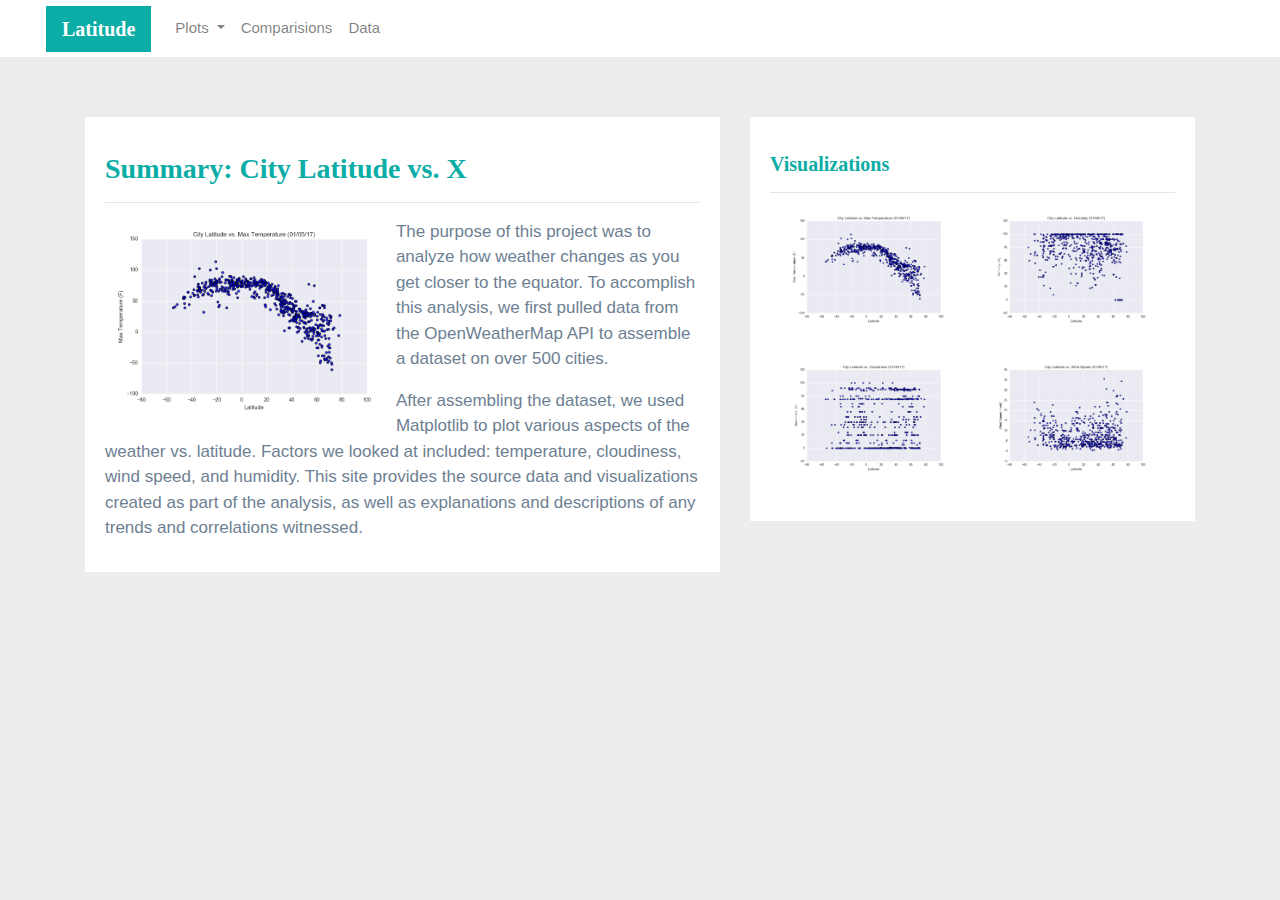
<file: index.html>
<html>

<head>
    <meta charset="utf-8" />
    <meta http-equiv="X-UA-Compatible" content="IE=edge">
    <title>Bootstrap Visualization Dashboard</title>
    <meta name="viewport" content="width=device-width, initial-scale=1">

    <!-- Bootstrap CSS -->
    <link rel="stylesheet" href="https://stackpath.bootstrapcdn.com/bootstrap/4.3.1/css/bootstrap.min.css">

    <!-- CSS Link -->
    <link rel="stylesheet" href="style.css">
</head>

<body>
    <!-- Navigation Section -->
    <div class="navigation">
        <nav class="navbar navbar-expand-lg navbar-light">
                <a class="navbar-brand" style="background-color: #0BADA6;" href="index.html">Latitude</a>
                <button class="navbar-toggler border border-white" type="button" data-toggle="collapse" data-target="#navbarNavDropdown"
                aria-controls="navbarNavDropdown" aria-expanded="false" aria-label="Toggle navigation">
                <span class="navbar-toggler-icon"></span>
                </button>
            <div class="collapse navbar-collapse" id="navbarNavDropdown">
                <u1 class="navbar-nav m1-auto">
                    <li class="nav-item dropdown">
                        <a class="nav-link dropdown-toggle" href="#" id="navbarDropdownMenuLink" data-toggle="dropdown"
                            aria-haspopup="true" aria-expanded="false">
                            Plots
                         </a>
                        <div class="dropdown-menu" aria-labelledby="navbarDropdownMenuLink">
                            <a class="dropdown-item" href="max_temperature.html">Max Temperature</a>
                            <a class="dropdown-item" href="humidity.html">Humidity</a>
                            <a class="dropdown-item" href="cloudiness.html">Cloudiness</a>
                            <a class="dropdown-item" href="wind_speed.html">Wind Speed</a>
                        </div>
                    </li>
                    <li class="nav-item">
                        <a class="nav-link" href="comparisons.html">Comparisions</a>
                    </li>
                    <li class="nav-item">
                        <a class="nav-link" href="data.html">Data</a>
                </u1>
            </div>
        </nav>
    </div>
    <!-- Content Section -->
    <div class="container">
        <div class="row">
            <div class="col-lg-7 col-md-12">
                <!-- Left Box -->
                <div class="box">
                    <h3 class="title">Summary: City Latitude vs. X</h3>
                    <hr>
                    <img src="Resources\Images\Fig1.png" class="visualizations rounded float-left" height="200" length="200" alt="Max Temperature Graph">
                    <p>The purpose of this project was to analyze how weather changes as you get closer to the equator. To
                        accomplish this analysis, we first pulled data from the OpenWeatherMap API to assemble a dataset on over
                        500 cities.</p>
                    <p>After assembling the dataset, we used Matplotlib to plot various aspects of the weather vs. latitude.
                        Factors we looked at included: temperature, cloudiness, wind speed, and humidity. This site provides the
                        source data and visualizations created as part of the analysis, as well as explanations and descriptions of
                        any trends and correlations witnessed.</p>       
                </div>
            </div>
            <div class="col-lg-5 col-md-12">
                <!-- Right Box -->
                <div class="box">
                    <h5 class="title">Visualizations</h5>
                    <hr>


                   <div class="container">
                        <div class="row" style="padding-bottom: 30px;">
                            <div class="col-6">
                                <a href="max_temperature.html">
                                    <img class="img-fluid" src="Resources/Images/Fig1.png" height="125" length="100" alt="Max Temperature Image">
                                </a>
                            </div>
                            <div class="col-6">
                                <a href="humidity.html">
                                    <img class="img-fluid" src="Resources/Images/Fig2.png" height="125" length="100" alt="Humidity Graph">
                                 </a>
                            </div>                         
                        </div>

                        <div class="row" style="padding-bottom: 30px;">
                            <div class="col-6">
                                <a href="cloudiness.html">
                                    <img class="img-fluid" src="Resources/Images/Fig3.png" height="125" length="100" alt="Cloudiness Graph">
                                </a>
                            </div>
                            <div class="col-6">
                                <a href="wind_speed.html">
                                    <img class="img-fluid" src="Resources/Images/Fig4.png" height="125" length="100" alt="Wind Speed Graph">
                                </a>
                            </div>
                        </div>
                   </div> 
                </div>
            </div>
        </div>
    </div>

    <!-- Bootstrap JS -->
    <script src="https://code.jquery.com/jquery-3.3.1.slim.min.js" integrity="sha384-q8i/X+965DzO0rT7abK41JStQIAqVgRVzpbzo5smXKp4YfRvH+8abtTE1Pi6jizo" crossorigin="anonymous"></script>
    <script src="https://cdnjs.cloudflare.com/ajax/libs/popper.js/1.14.7/umd/popper.min.js" integrity="sha384-UO2eT0CpHqdSJQ6hJty5KVphtPhzWj9WO1clHTMGa3JDZwrnQq4sF86dIHNDz0W1" crossorigin="anonymous"></script>
    <script src="https://stackpath.bootstrapcdn.com/bootstrap/4.3.1/js/bootstrap.min.js" integrity="sha384-JjSmVgyd0p3pXB1rRibZUAYoIIy6OrQ6VrjIEaFf/nJGzIxFDsf4x0xIM+B07jRM" crossorigin="anonymous"></script>
</body>
</file>
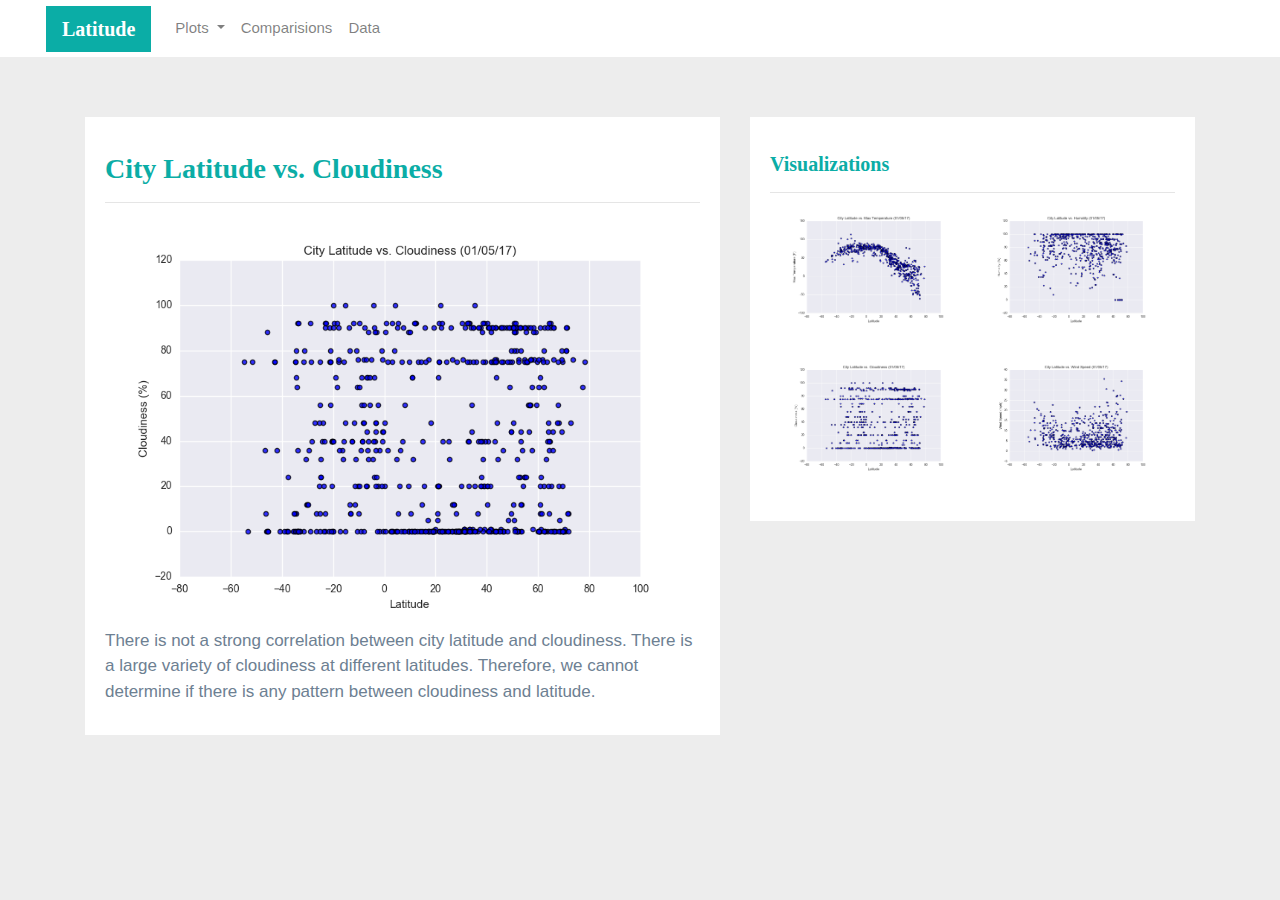
<file: cloudiness.html>
<html>

<head>
    <meta charset="utf-8" />
    <meta http-equiv="X-UA-Compatible" content="IE=edge">
    <title>Bootstrap Visualization Dashboard</title>
    <meta name="viewport" content="width=device-width, initial initial-scale=1">

    <!-- Bootstrap CSS-->
    <link rel="stylesheet" href="https://stackpath.bootstrapcdn.com/bootstrap/4.3.1/css/bootstrap.min.css" integrity="sha384-ggOyR0iXCbMQv3Xipma34MD+dH/1fQ784/j6cY/iJTQUOhcWr7x9JvoRxT2MZw1T" crossorigin="anonymous">

    <!-- CSS Link -->
    <link rel="stylesheet" href="style.css">
</head>

<body>
    <!-- Navigation Section -->
    <div class="navigation">
        <nav class="navbar navbar-expand-lg navbar-light">
                <a class="navbar-brand" style="background-color: #0BADA6;" href="index.html">Latitude</a>
                <button class="navbar-toggler border border-white" type="button" data-toggle="collapse" data-target="#navbarNavDropdown"
                aria-controls="navbarNavDropdown" aria-expanded="false" aria-label="Toggle navigation">
                <span class="navbar-toggler-icon"></span>
                </button>
            <div class="collapse navbar-collapse" id="navbarNavDropdown">
                <u1 class="navbar-nav m1-auto">
                    <li class="nav-item dropdown">
                        <a class="nav-link dropdown-toggle" href="#" id="navbarDropdownMenuLink" data-toggle="dropdown"
                            aria-haspopup="true" aria-expanded="false">
                            Plots
                         </a>
                        <div class="dropdown-menu" aria-labelledby="navbarDropdownMenuLink">
                            <a class="dropdown-item" href="max_temperature.html">Max Temperature</a>
                            <a class="dropdown-item" href="humidity.html">Humidity</a>
                            <a class="dropdown-item" href="cloudiness.html">Cloudiness</a>
                            <a class="dropdown-item" href="wind_speed.html">Wind Speed</a>
                        </div>
                    </li>
                    <li class="nav-item">
                        <a class="nav-link" href="comparisons.html">Comparisions</a>
                    </li>
                    <li class="nav-item">
                        <a class="nav-link" href="data.html">Data</a>
                </u1>
            </div>
        </nav>
    </div>
    <!-- Content Section -->
    <div class="container">
        <div class="row">
            <div class="col-lg-7 col-md-12">
                <!-- Left Box -->
                <div class="box">
                    <h3 class="title">City Latitude vs. Cloudiness</h3>
                    <hr>
                    <img src="Resources/Images/Fig3.png" class="img-fluid" height="400" length="400" alt="Max Temperature Graph">
                    <p>There is not a strong correlation between city latitude and cloudiness. There is a large variety of cloudiness at different latitudes. Therefore, we cannot determine if there is any pattern between cloudiness and latitude.</p>
                </div>
    </div>
    <div class="col-lg-5 col-md-12">
        <!-- Right Box -->
        <div class="box">
            <h5 class="title">Visualizations</h5>
            <hr>


           <div class="container">
                <div class="row" style="padding-bottom: 30px;">
                    <div class="col-6">
                        <a href="max_temperature.html">
                            <img class="img-fluid" src="Resources/Images/Fig1.png" height="125" length="100" alt="Max Temperature Image">
                        </a>
                    </div>
                    <div class="col-6">
                        <a href="humidity.html">
                            <img class="img-fluid" src="Resources/Images/Fig2.png" height="125" length="100" alt="Humidity Graph">
                         </a>
                    </div>                         
                </div>

                <div class="row" style="padding-bottom: 30px;">
                    <div class="col-6">
                        <a href="cloudiness.html">
                            <img class="img-fluid" src="Resources/Images/Fig3.png" height="125" length="100" alt="Cloudiness Graph">
                        </a>
                    </div>
                    <div class="col-6">
                        <a href="wind_speed.html">
                            <img class="img-fluid" src="Resources/Images/Fig4.png" height="125" length="100" alt="Wind Speed Graph">
                        </a>
                    </div>
                </div>
           </div> 
        </div>
    </div>
    <!-- Bootstrap JS -->
    <script src="https://code.jquery.com/jquery-3.3.1.slim.min.js" integrity="sha384-q8i/X+965DzO0rT7abK41JStQIAqVgRVzpbzo5smXKp4YfRvH+8abtTE1Pi6jizo" crossorigin="anonymous"></script>
    <script src="https://cdnjs.cloudflare.com/ajax/libs/popper.js/1.14.7/umd/popper.min.js" integrity="sha384-UO2eT0CpHqdSJQ6hJty5KVphtPhzWj9WO1clHTMGa3JDZwrnQq4sF86dIHNDz0W1" crossorigin="anonymous"></script>
    <script src="https://stackpath.bootstrapcdn.com/bootstrap/4.3.1/js/bootstrap.min.js" integrity="sha384-JjSmVgyd0p3pXB1rRibZUAYoIIy6OrQ6VrjIEaFf/nJGzIxFDsf4x0xIM+B07jRM" crossorigin="anonymous"></script>
</body>
</html>
</file>
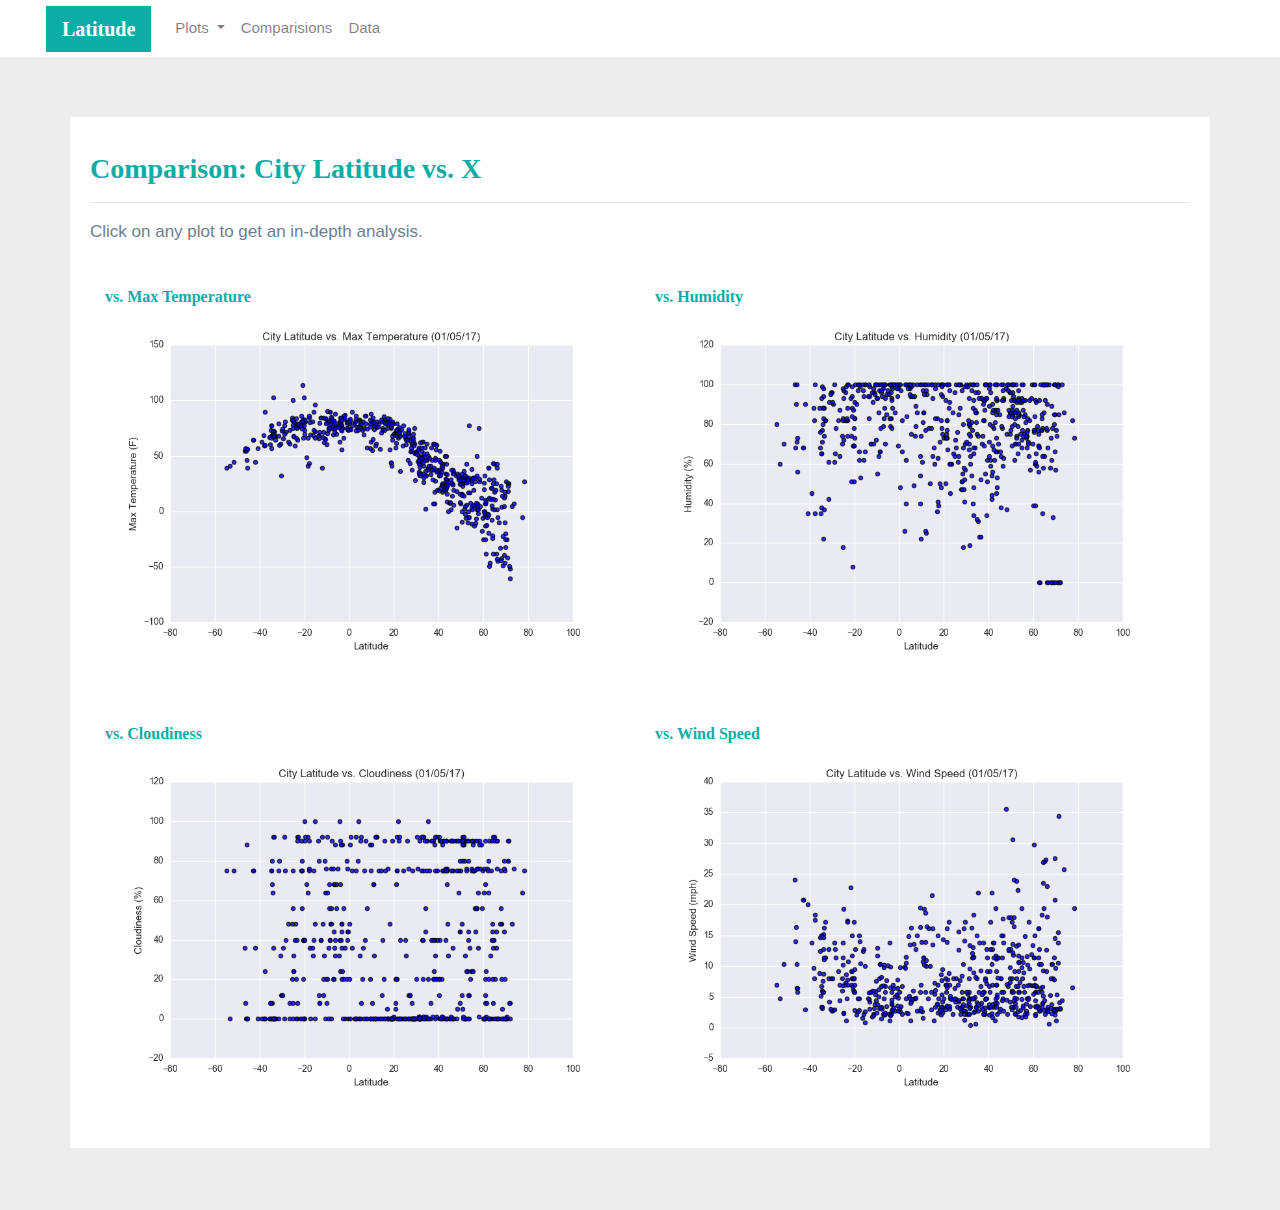
<file: comparisons.html>
<html>

<head>
    <meta charset="utf-8" />
    <meta http-equiv="X-UA-Compatible" content="IE=edge">
    <title>Bootstrap Visualization Dashboard</title>
    <meta name="viewport" content="width=device-width, initial initial-scale=1">

    <!-- Bootstrap CSS-->
    <link rel="stylesheet" href="https://stackpath.bootstrapcdn.com/bootstrap/4.3.1/css/bootstrap.min.css" integrity="sha384-ggOyR0iXCbMQv3Xipma34MD+dH/1fQ784/j6cY/iJTQUOhcWr7x9JvoRxT2MZw1T" crossorigin="anonymous">

    <!-- CSS Link -->
    <link rel="stylesheet" href="style.css">
</head>

<body>
    <!-- Navigation Section -->
    <div class="navigation">
        <nav class="navbar navbar-expand-lg navbar-light">
                <a class="navbar-brand" style="background-color: #0BADA6;" href="index.html">Latitude</a>
                <button class="navbar-toggler border border-white" type="button" data-toggle="collapse" data-target="#navbarNavDropdown"
                aria-controls="navbarNavDropdown" aria-expanded="false" aria-label="Toggle navigation">
                <span class="navbar-toggler-icon"></span>
                </button>
            <div class="collapse navbar-collapse" id="navbarNavDropdown">
                <u1 class="navbar-nav m1-auto">
                    <li class="nav-item dropdown">
                        <a class="nav-link dropdown-toggle" href="#" id="navbarDropdownMenuLink" data-toggle="dropdown"
                            aria-haspopup="true" aria-expanded="false">
                            Plots
                         </a>
                        <div class="dropdown-menu" aria-labelledby="navbarDropdownMenuLink">
                            <a class="dropdown-item" href="max_temperature.html">Max Temperature</a>
                            <a class="dropdown-item" href="humidity.html">Humidity</a>
                            <a class="dropdown-item" href="cloudiness.html">Cloudiness</a>
                            <a class="dropdown-item" href="wind_speed.html">Wind Speed</a>
                        </div>
                    </li>
                    <li class="nav-item">
                        <a class="nav-link" href="comparisons.html">Comparisions</a>
                    </li>
                    <li class="nav-item">
                        <a class="nav-link" href="data.html">Data</a>
                    </li>
                </u1>
            </div>
        </nav>
    </div>
    <!-- Content Section -->
    <div class="container">
        <div class="row">
            <div>
                <!-- Left Box -->
                <div class="box">
                    <h3 class="title">Comparison: City Latitude vs. X</h3>
                    <hr>
                    <p>Click on any plot to get an in-depth analysis.</p>
                    <div class="container">
                        <div class="row" style="padding-bottom: 30px;">
                            <div class="col-6">
                                <div class="title">vs. Max Temperature</div>
                                <a href="max_temperature.html">
                                    <img class="img-fluid" src="Resources/Images/Fig1.png" height="125" length="100" alt="Max Temperature Image">
                                </a>
                            </div>
                            <div class="col-6">
                                <div class="title">vs. Humidity</div>
                                <a href="humidity.html">
                                    <img class="img-fluid" src="Resources/Images/Fig2.png" height="125" length="100" alt="Humidity Graph">
                                 </a>
                            </div>                         
                        </div>

                        <div class="row" style="padding-bottom: 30px;">
                            <div class="col-6">
                                <div class="title">vs. Cloudiness</div>
                                <a href="cloudiness.html">
                                    <img class="img-fluid" src="Resources/Images/Fig3.png" height="125" length="100" alt="Cloudiness Graph">
                                </a>
                            </div>
                            <div class="col-6">
                                <div class="title">vs. Wind Speed</div>
                                <a href="wind_speed.html">
                                    <img class="img-fluid" src="Resources/Images/Fig4.png" height="125" length="100" alt="Wind Speed Graph">
                                </a>
                            </div>
                        </div>
                   </div>
                </div>
            </div>
        </div>
    <!-- Bootstrap JS -->
    <script src="https://code.jquery.com/jquery-3.3.1.slim.min.js" integrity="sha384-q8i/X+965DzO0rT7abK41JStQIAqVgRVzpbzo5smXKp4YfRvH+8abtTE1Pi6jizo" crossorigin="anonymous"></script>
    <script src="https://cdnjs.cloudflare.com/ajax/libs/popper.js/1.14.7/umd/popper.min.js" integrity="sha384-UO2eT0CpHqdSJQ6hJty5KVphtPhzWj9WO1clHTMGa3JDZwrnQq4sF86dIHNDz0W1" crossorigin="anonymous"></script>
    <script src="https://stackpath.bootstrapcdn.com/bootstrap/4.3.1/js/bootstrap.min.js" integrity="sha384-JjSmVgyd0p3pXB1rRibZUAYoIIy6OrQ6VrjIEaFf/nJGzIxFDsf4x0xIM+B07jRM" crossorigin="anonymous"></script>
</body>
</html>
</file>
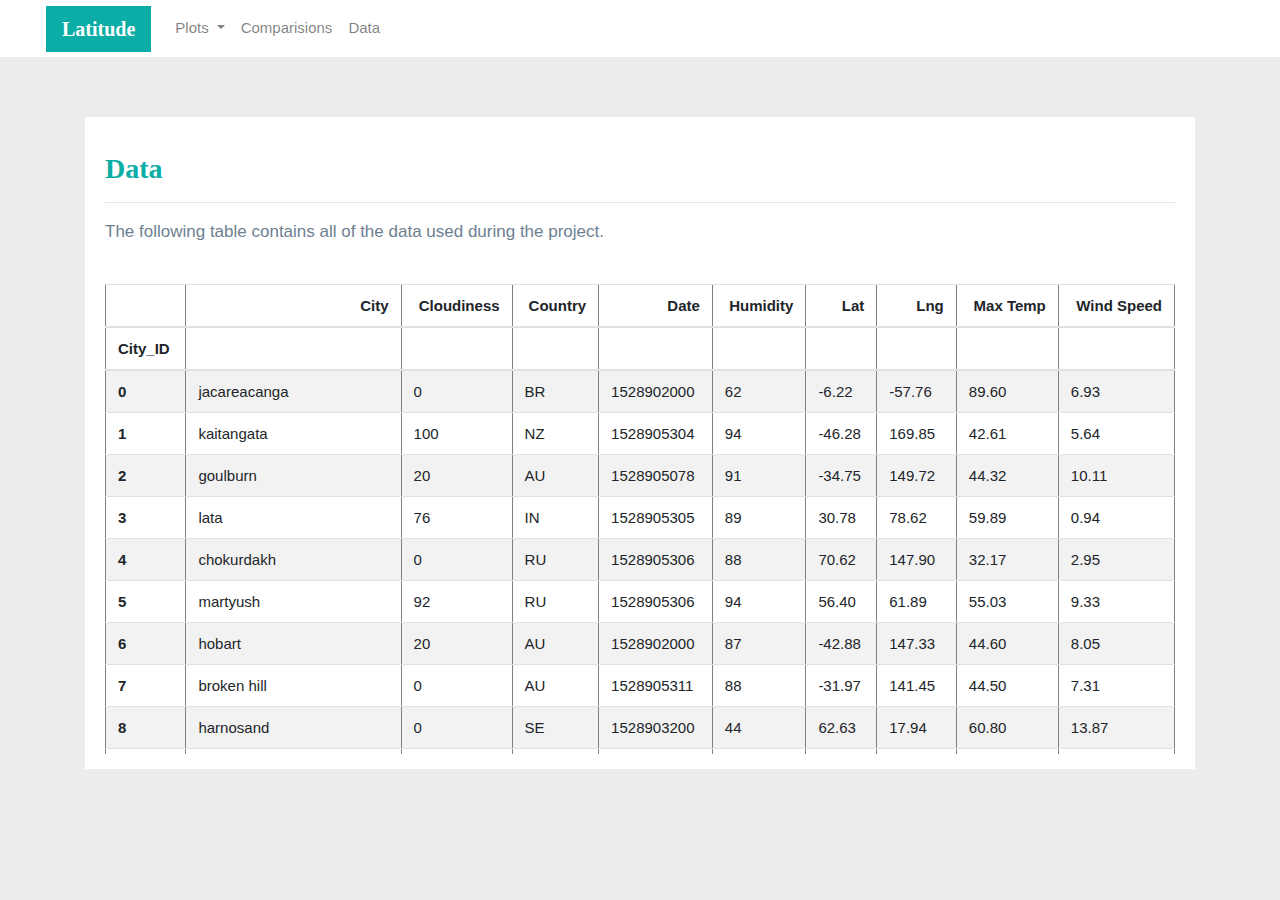
<file: data.html>
<html>

<head>
    <meta charset="utf-8" />
    <meta http-equiv="X-UA-Compatible" content="IE=edge">
    <title>Bootstrap Visualization Dashboard</title>
    <meta name="viewport" content="width=device-width, initial initial-scale=1">

    <!-- Bootstrap CSS-->
    <link rel="stylesheet" href="https://stackpath.bootstrapcdn.com/bootstrap/4.3.1/css/bootstrap.min.css" integrity="sha384-ggOyR0iXCbMQv3Xipma34MD+dH/1fQ784/j6cY/iJTQUOhcWr7x9JvoRxT2MZw1T" crossorigin="anonymous">

    <!-- CSS Link -->
    <link rel="stylesheet" href="style.css">
</head>

<body>
    <!-- Navigation Section -->
    <div class="navigation">
        <nav class="navbar navbar-expand-lg navbar-light">
                <a class="navbar-brand" style="background-color: #0BADA6;" href="index.html">Latitude</a>
                <button class="navbar-toggler border border-white" type="button" data-toggle="collapse" data-target="#navbarNavDropdown"
                aria-controls="navbarNavDropdown" aria-expanded="false" aria-label="Toggle navigation">
                <span class="navbar-toggler-icon"></span>
                </button>
            <div class="collapse navbar-collapse" id="navbarNavDropdown">
                <u1 class="navbar-nav m1-auto">
                    <li class="nav-item dropdown">
                        <a class="nav-link dropdown-toggle" href="#" id="navbarDropdownMenuLink" data-toggle="dropdown"
                            aria-haspopup="true" aria-expanded="false">
                            Plots
                         </a>
                        <div class="dropdown-menu" aria-labelledby="navbarDropdownMenuLink">
                            <a class="dropdown-item" href="max_temperature.html">Max Temperature</a>
                            <a class="dropdown-item" href="humidity.html">Humidity</a>
                            <a class="dropdown-item" href="cloudiness.html">Cloudiness</a>
                            <a class="dropdown-item" href="wind_speed.html">Wind Speed</a>
                        </div>
                    </li>
                    <li class="nav-item">
                        <a class="nav-link" href="comparisons.html">Comparisions</a>
                    </li>
                    <li class="nav-item">
                        <a class="nav-link" href="data.html">Data</a>
                    </li>
                </u1>
            </div>
        </nav>
    </div>
    <!-- Content Section -->
    <div class="container">
        <div class="box">
            <h3 class="title">Data</h3>
            <hr>
            <p>The following table contains all of the data used during the project.</p>
            <br>
            <div class="table-responsive" style="overflow-x:auto; overflow-y:auto; max-height:470px; max-width:auto;">
                <table class="table table-striped" border=1>
                    <thead>
                        <tr style="text-align: right;">
                          <th></th>
                          <th>City</th>
                          <th>Cloudiness</th>
                          <th>Country</th>
                          <th>Date</th>
                          <th>Humidity</th>
                          <th>Lat</th>
                          <th>Lng</th>
                          <th>Max Temp</th>
                          <th>Wind Speed</th>
                        </tr>
                        <tr>
                          <th>City_ID</th>
                          <th></th>
                          <th></th>
                          <th></th>
                          <th></th>
                          <th></th>
                          <th></th>
                          <th></th>
                          <th></th>
                          <th></th>
                        </tr>
                      </thead>
                      <tbody>
                        <tr>
                          <th>0</th>
                          <td>jacareacanga</td>
                          <td>0</td>
                          <td>BR</td>
                          <td>1528902000</td>
                          <td>62</td>
                          <td>-6.22</td>
                          <td>-57.76</td>
                          <td>89.60</td>
                          <td>6.93</td>
                        </tr>
                        <tr>
                          <th>1</th>
                          <td>kaitangata</td>
                          <td>100</td>
                          <td>NZ</td>
                          <td>1528905304</td>
                          <td>94</td>
                          <td>-46.28</td>
                          <td>169.85</td>
                          <td>42.61</td>
                          <td>5.64</td>
                        </tr>
                        <tr>
                          <th>2</th>
                          <td>goulburn</td>
                          <td>20</td>
                          <td>AU</td>
                          <td>1528905078</td>
                          <td>91</td>
                          <td>-34.75</td>
                          <td>149.72</td>
                          <td>44.32</td>
                          <td>10.11</td>
                        </tr>
                        <tr>
                          <th>3</th>
                          <td>lata</td>
                          <td>76</td>
                          <td>IN</td>
                          <td>1528905305</td>
                          <td>89</td>
                          <td>30.78</td>
                          <td>78.62</td>
                          <td>59.89</td>
                          <td>0.94</td>
                        </tr>
                        <tr>
                          <th>4</th>
                          <td>chokurdakh</td>
                          <td>0</td>
                          <td>RU</td>
                          <td>1528905306</td>
                          <td>88</td>
                          <td>70.62</td>
                          <td>147.90</td>
                          <td>32.17</td>
                          <td>2.95</td>
                        </tr>
                        <tr>
                          <th>5</th>
                          <td>martyush</td>
                          <td>92</td>
                          <td>RU</td>
                          <td>1528905306</td>
                          <td>94</td>
                          <td>56.40</td>
                          <td>61.89</td>
                          <td>55.03</td>
                          <td>9.33</td>
                        </tr>
                        <tr>
                          <th>6</th>
                          <td>hobart</td>
                          <td>20</td>
                          <td>AU</td>
                          <td>1528902000</td>
                          <td>87</td>
                          <td>-42.88</td>
                          <td>147.33</td>
                          <td>44.60</td>
                          <td>8.05</td>
                        </tr>
                        <tr>
                          <th>7</th>
                          <td>broken hill</td>
                          <td>0</td>
                          <td>AU</td>
                          <td>1528905311</td>
                          <td>88</td>
                          <td>-31.97</td>
                          <td>141.45</td>
                          <td>44.50</td>
                          <td>7.31</td>
                        </tr>
                        <tr>
                          <th>8</th>
                          <td>harnosand</td>
                          <td>0</td>
                          <td>SE</td>
                          <td>1528903200</td>
                          <td>44</td>
                          <td>62.63</td>
                          <td>17.94</td>
                          <td>60.80</td>
                          <td>13.87</td>
                        </tr>
                        <tr>
                          <th>9</th>
                          <td>tuatapere</td>
                          <td>0</td>
                          <td>NZ</td>
                          <td>1528905312</td>
                          <td>100</td>
                          <td>-46.13</td>
                          <td>167.69</td>
                          <td>38.92</td>
                          <td>3.40</td>
                        </tr>
                        <tr>
                          <th>10</th>
                          <td>puerto ayora</td>
                          <td>90</td>
                          <td>EC</td>
                          <td>1528902000</td>
                          <td>69</td>
                          <td>-0.74</td>
                          <td>-90.35</td>
                          <td>77.00</td>
                          <td>13.87</td>
                        </tr>
                        <tr>
                          <th>11</th>
                          <td>havre-saint-pierre</td>
                          <td>75</td>
                          <td>CA</td>
                          <td>1528902000</td>
                          <td>58</td>
                          <td>50.23</td>
                          <td>-63.60</td>
                          <td>53.60</td>
                          <td>19.46</td>
                        </tr>
                        <tr>
                          <th>12</th>
                          <td>punta arenas</td>
                          <td>0</td>
                          <td>CL</td>
                          <td>1528902000</td>
                          <td>100</td>
                          <td>-53.16</td>
                          <td>-70.91</td>
                          <td>35.60</td>
                          <td>9.17</td>
                        </tr>
                        <tr>
                          <th>13</th>
                          <td>tasiilaq</td>
                          <td>75</td>
                          <td>GL</td>
                          <td>1528901400</td>
                          <td>60</td>
                          <td>65.61</td>
                          <td>-37.64</td>
                          <td>39.20</td>
                          <td>2.24</td>
                        </tr>
                        <tr>
                          <th>14</th>
                          <td>chapais</td>
                          <td>40</td>
                          <td>CA</td>
                          <td>1528902000</td>
                          <td>38</td>
                          <td>49.78</td>
                          <td>-74.86</td>
                          <td>59.00</td>
                          <td>10.29</td>
                        </tr>
                        <tr>
                          <th>15</th>
                          <td>avarua</td>
                          <td>40</td>
                          <td>CK</td>
                          <td>1528902000</td>
                          <td>56</td>
                          <td>-21.21</td>
                          <td>-159.78</td>
                          <td>73.40</td>
                          <td>10.29</td>
                        </tr>
                        <tr>
                          <th>16</th>
                          <td>hofn</td>
                          <td>75</td>
                          <td>IS</td>
                          <td>1528902000</td>
                          <td>87</td>
                          <td>64.25</td>
                          <td>-15.21</td>
                          <td>51.80</td>
                          <td>8.05</td>
                        </tr>
                        <tr>
                          <th>17</th>
                          <td>yukamenskoye</td>
                          <td>92</td>
                          <td>RU</td>
                          <td>1528905315</td>
                          <td>98</td>
                          <td>57.89</td>
                          <td>52.24</td>
                          <td>56.65</td>
                          <td>10.22</td>
                        </tr>
                        <tr>
                          <th>18</th>
                          <td>khandbari</td>
                          <td>80</td>
                          <td>NP</td>
                          <td>1528905315</td>
                          <td>67</td>
                          <td>27.38</td>
                          <td>87.21</td>
                          <td>44.59</td>
                          <td>1.39</td>
                        </tr>
                        <tr>
                          <th>19</th>
                          <td>bethel</td>
                          <td>1</td>
                          <td>US</td>
                          <td>1528901580</td>
                          <td>93</td>
                          <td>60.79</td>
                          <td>-161.76</td>
                          <td>44.60</td>
                          <td>8.05</td>
                        </tr>
                        <tr>
                          <th>20</th>
                          <td>ushuaia</td>
                          <td>75</td>
                          <td>AR</td>
                          <td>1528902000</td>
                          <td>64</td>
                          <td>-54.81</td>
                          <td>-68.31</td>
                          <td>41.00</td>
                          <td>3.36</td>
                        </tr>
                        <tr>
                          <th>21</th>
                          <td>east london</td>
                          <td>0</td>
                          <td>ZA</td>
                          <td>1528902000</td>
                          <td>37</td>
                          <td>-33.02</td>
                          <td>27.91</td>
                          <td>69.80</td>
                          <td>5.82</td>
                        </tr>
                        <tr>
                          <th>22</th>
                          <td>bluff</td>
                          <td>76</td>
                          <td>AU</td>
                          <td>1528905321</td>
                          <td>76</td>
                          <td>-23.58</td>
                          <td>149.07</td>
                          <td>61.96</td>
                          <td>4.74</td>
                        </tr>
                        <tr>
                          <th>23</th>
                          <td>mount isa</td>
                          <td>75</td>
                          <td>AU</td>
                          <td>1528902000</td>
                          <td>100</td>
                          <td>-20.73</td>
                          <td>139.49</td>
                          <td>64.40</td>
                          <td>3.29</td>
                        </tr>
                        <tr>
                          <th>24</th>
                          <td>pevek</td>
                          <td>0</td>
                          <td>RU</td>
                          <td>1528905321</td>
                          <td>71</td>
                          <td>69.70</td>
                          <td>170.27</td>
                          <td>36.94</td>
                          <td>6.98</td>
                        </tr>
                        <tr>
                          <th>25</th>
                          <td>gao</td>
                          <td>24</td>
                          <td>ML</td>
                          <td>1528905321</td>
                          <td>16</td>
                          <td>16.28</td>
                          <td>-0.04</td>
                          <td>110.02</td>
                          <td>4.97</td>
                        </tr>
                        <tr>
                          <th>26</th>
                          <td>cabo san lucas</td>
                          <td>75</td>
                          <td>MX</td>
                          <td>1528901160</td>
                          <td>74</td>
                          <td>22.89</td>
                          <td>-109.91</td>
                          <td>84.20</td>
                          <td>10.29</td>
                        </tr>
                        <tr>
                          <th>27</th>
                          <td>sao filipe</td>
                          <td>0</td>
                          <td>CV</td>
                          <td>1528905323</td>
                          <td>88</td>
                          <td>14.90</td>
                          <td>-24.50</td>
                          <td>75.73</td>
                          <td>13.02</td>
                        </tr>
                        <tr>
                          <th>28</th>
                          <td>tiksi</td>
                          <td>44</td>
                          <td>RU</td>
                          <td>1528905298</td>
                          <td>58</td>
                          <td>71.64</td>
                          <td>128.87</td>
                          <td>57.73</td>
                          <td>10.11</td>
                        </tr>
                        <tr>
                          <th>29</th>
                          <td>busselton</td>
                          <td>92</td>
                          <td>AU</td>
                          <td>1528905323</td>
                          <td>100</td>
                          <td>-33.64</td>
                          <td>115.35</td>
                          <td>60.43</td>
                          <td>10.56</td>
                        </tr>
                        <tr>
                          <th>30</th>
                          <td>alofi</td>
                          <td>76</td>
                          <td>NU</td>
                          <td>1528902000</td>
                          <td>88</td>
                          <td>-19.06</td>
                          <td>-169.92</td>
                          <td>71.60</td>
                          <td>3.36</td>
                        </tr>
                        <tr>
                          <th>31</th>
                          <td>ola</td>
                          <td>75</td>
                          <td>RU</td>
                          <td>1528902000</td>
                          <td>100</td>
                          <td>59.58</td>
                          <td>151.30</td>
                          <td>42.80</td>
                          <td>7.76</td>
                        </tr>
                        <tr>
                          <th>32</th>
                          <td>atar</td>
                          <td>20</td>
                          <td>MR</td>
                          <td>1528902000</td>
                          <td>19</td>
                          <td>20.52</td>
                          <td>-13.05</td>
                          <td>91.40</td>
                          <td>9.17</td>
                        </tr>
                        <tr>
                          <th>33</th>
                          <td>rikitea</td>
                          <td>0</td>
                          <td>PF</td>
                          <td>1528905325</td>
                          <td>100</td>
                          <td>-23.12</td>
                          <td>-134.97</td>
                          <td>73.57</td>
                          <td>8.66</td>
                        </tr>
                        <tr>
                          <th>34</th>
                          <td>hermanus</td>
                          <td>0</td>
                          <td>ZA</td>
                          <td>1528905325</td>
                          <td>24</td>
                          <td>-34.42</td>
                          <td>19.24</td>
                          <td>77.17</td>
                          <td>8.66</td>
                        </tr>
                        <tr>
                          <th>35</th>
                          <td>ponta delgada</td>
                          <td>75</td>
                          <td>PT</td>
                          <td>1528903800</td>
                          <td>88</td>
                          <td>37.73</td>
                          <td>-25.67</td>
                          <td>71.60</td>
                          <td>12.75</td>
                        </tr>
                        <tr>
                          <th>36</th>
                          <td>bambari</td>
                          <td>24</td>
                          <td>CF</td>
                          <td>1528905326</td>
                          <td>84</td>
                          <td>5.77</td>
                          <td>20.68</td>
                          <td>81.85</td>
                          <td>7.65</td>
                        </tr>
                        <tr>
                          <th>37</th>
                          <td>cap malheureux</td>
                          <td>75</td>
                          <td>MU</td>
                          <td>1528902000</td>
                          <td>69</td>
                          <td>-19.98</td>
                          <td>57.61</td>
                          <td>75.20</td>
                          <td>14.99</td>
                        </tr>
                        <tr>
                          <th>38</th>
                          <td>puerto escondido</td>
                          <td>75</td>
                          <td>MX</td>
                          <td>1528901100</td>
                          <td>65</td>
                          <td>15.86</td>
                          <td>-97.07</td>
                          <td>80.60</td>
                          <td>3.36</td>
                        </tr>
                        <tr>
                          <th>39</th>
                          <td>qaanaaq</td>
                          <td>32</td>
                          <td>GL</td>
                          <td>1528905330</td>
                          <td>100</td>
                          <td>77.48</td>
                          <td>-69.36</td>
                          <td>31.45</td>
                          <td>6.31</td>
                        </tr>
                        <tr>
                          <th>40</th>
                          <td>new norfolk</td>
                          <td>20</td>
                          <td>AU</td>
                          <td>1528902000</td>
                          <td>87</td>
                          <td>-42.78</td>
                          <td>147.06</td>
                          <td>44.60</td>
                          <td>8.05</td>
                        </tr>
                        <tr>
                          <th>41</th>
                          <td>najran</td>
                          <td>40</td>
                          <td>SA</td>
                          <td>1528902000</td>
                          <td>13</td>
                          <td>17.54</td>
                          <td>44.22</td>
                          <td>98.60</td>
                          <td>11.41</td>
                        </tr>
                        <tr>
                          <th>42</th>
                          <td>isla mujeres</td>
                          <td>90</td>
                          <td>MX</td>
                          <td>1528904340</td>
                          <td>100</td>
                          <td>21.23</td>
                          <td>-86.73</td>
                          <td>75.20</td>
                          <td>16.11</td>
                        </tr>
                        <tr>
                          <th>43</th>
                          <td>mar del plata</td>
                          <td>0</td>
                          <td>AR</td>
                          <td>1528905297</td>
                          <td>100</td>
                          <td>-46.43</td>
                          <td>-67.52</td>
                          <td>32.53</td>
                          <td>7.31</td>
                        </tr>
                        <tr>
                          <th>44</th>
                          <td>provideniya</td>
                          <td>0</td>
                          <td>RU</td>
                          <td>1528905332</td>
                          <td>91</td>
                          <td>64.42</td>
                          <td>-173.23</td>
                          <td>40.63</td>
                          <td>10.78</td>
                        </tr>
                        <tr>
                          <th>45</th>
                          <td>jamestown</td>
                          <td>12</td>
                          <td>AU</td>
                          <td>1528905333</td>
                          <td>88</td>
                          <td>-33.21</td>
                          <td>138.60</td>
                          <td>43.15</td>
                          <td>10.89</td>
                        </tr>
                        <tr>
                          <th>46</th>
                          <td>medicine hat</td>
                          <td>20</td>
                          <td>CA</td>
                          <td>1528902000</td>
                          <td>34</td>
                          <td>50.04</td>
                          <td>-110.68</td>
                          <td>66.20</td>
                          <td>14.99</td>
                        </tr>
                        <tr>
                          <th>47</th>
                          <td>katsuura</td>
                          <td>8</td>
                          <td>JP</td>
                          <td>1528905334</td>
                          <td>88</td>
                          <td>33.93</td>
                          <td>134.50</td>
                          <td>62.05</td>
                          <td>7.54</td>
                        </tr>
                        <tr>
                          <th>48</th>
                          <td>aklavik</td>
                          <td>20</td>
                          <td>CA</td>
                          <td>1528902000</td>
                          <td>53</td>
                          <td>68.22</td>
                          <td>-135.01</td>
                          <td>51.80</td>
                          <td>11.41</td>
                        </tr>
                        <tr>
                          <th>49</th>
                          <td>tuktoyaktuk</td>
                          <td>20</td>
                          <td>CA</td>
                          <td>1528902000</td>
                          <td>61</td>
                          <td>69.44</td>
                          <td>-133.03</td>
                          <td>46.40</td>
                          <td>6.93</td>
                        </tr>
                        <tr>
                          <th>50</th>
                          <td>kapaa</td>
                          <td>90</td>
                          <td>US</td>
                          <td>1528901760</td>
                          <td>88</td>
                          <td>22.08</td>
                          <td>-159.32</td>
                          <td>75.20</td>
                          <td>14.99</td>
                        </tr>
                        <tr>
                          <th>51</th>
                          <td>mildura</td>
                          <td>0</td>
                          <td>AU</td>
                          <td>1528905300</td>
                          <td>92</td>
                          <td>-34.18</td>
                          <td>142.16</td>
                          <td>45.67</td>
                          <td>9.66</td>
                        </tr>
                        <tr>
                          <th>52</th>
                          <td>souillac</td>
                          <td>75</td>
                          <td>FR</td>
                          <td>1528903800</td>
                          <td>49</td>
                          <td>45.60</td>
                          <td>-0.60</td>
                          <td>73.40</td>
                          <td>10.29</td>
                        </tr>
                        <tr>
                          <th>53</th>
                          <td>lorengau</td>
                          <td>100</td>
                          <td>PG</td>
                          <td>1528905336</td>
                          <td>100</td>
                          <td>-2.02</td>
                          <td>147.27</td>
                          <td>80.59</td>
                          <td>3.85</td>
                        </tr>
                        <tr>
                          <th>54</th>
                          <td>praia</td>
                          <td>20</td>
                          <td>BR</td>
                          <td>1528902000</td>
                          <td>47</td>
                          <td>-20.25</td>
                          <td>-43.81</td>
                          <td>82.40</td>
                          <td>3.36</td>
                        </tr>
                        <tr>
                          <th>55</th>
                          <td>port alfred</td>
                          <td>0</td>
                          <td>ZA</td>
                          <td>1528905338</td>
                          <td>50</td>
                          <td>-33.59</td>
                          <td>26.89</td>
                          <td>76.54</td>
                          <td>7.20</td>
                        </tr>
                        <tr>
                          <th>56</th>
                          <td>barranca</td>
                          <td>0</td>
                          <td>PE</td>
                          <td>1528905339</td>
                          <td>98</td>
                          <td>-10.75</td>
                          <td>-77.76</td>
                          <td>61.87</td>
                          <td>9.89</td>
                        </tr>
                        <tr>
                          <th>57</th>
                          <td>nome</td>
                          <td>40</td>
                          <td>US</td>
                          <td>1528902900</td>
                          <td>70</td>
                          <td>30.04</td>
                          <td>-94.42</td>
                          <td>87.80</td>
                          <td>3.36</td>
                        </tr>
                        <tr>
                          <th>58</th>
                          <td>matay</td>
                          <td>0</td>
                          <td>EG</td>
                          <td>1528905339</td>
                          <td>23</td>
                          <td>28.42</td>
                          <td>30.79</td>
                          <td>97.69</td>
                          <td>6.98</td>
                        </tr>
                        <tr>
                          <th>59</th>
                          <td>saskylakh</td>
                          <td>48</td>
                          <td>RU</td>
                          <td>1528905339</td>
                          <td>55</td>
                          <td>71.97</td>
                          <td>114.09</td>
                          <td>59.53</td>
                          <td>5.86</td>
                        </tr>
                        <tr>
                          <th>60</th>
                          <td>itarema</td>
                          <td>0</td>
                          <td>BR</td>
                          <td>1528905340</td>
                          <td>61</td>
                          <td>-2.92</td>
                          <td>-39.92</td>
                          <td>88.33</td>
                          <td>12.57</td>
                        </tr>
                        <tr>
                          <th>61</th>
                          <td>butaritari</td>
                          <td>56</td>
                          <td>KI</td>
                          <td>1528905340</td>
                          <td>100</td>
                          <td>3.07</td>
                          <td>172.79</td>
                          <td>81.13</td>
                          <td>7.31</td>
                        </tr>
                        <tr>
                          <th>62</th>
                          <td>peniche</td>
                          <td>20</td>
                          <td>PT</td>
                          <td>1528903800</td>
                          <td>64</td>
                          <td>39.36</td>
                          <td>-9.38</td>
                          <td>75.20</td>
                          <td>12.75</td>
                        </tr>
                        <tr>
                          <th>63</th>
                          <td>beloha</td>
                          <td>0</td>
                          <td>MG</td>
                          <td>1528905340</td>
                          <td>57</td>
                          <td>-25.17</td>
                          <td>45.06</td>
                          <td>71.95</td>
                          <td>16.37</td>
                        </tr>
                        <tr>
                          <th>64</th>
                          <td>anadyr</td>
                          <td>0</td>
                          <td>RU</td>
                          <td>1528902000</td>
                          <td>57</td>
                          <td>64.73</td>
                          <td>177.51</td>
                          <td>48.20</td>
                          <td>4.47</td>
                        </tr>
                        <tr>
                          <th>65</th>
                          <td>luderitz</td>
                          <td>12</td>
                          <td>NaN</td>
                          <td>1528905342</td>
                          <td>64</td>
                          <td>-26.65</td>
                          <td>15.16</td>
                          <td>64.03</td>
                          <td>17.38</td>
                        </tr>
                        <tr>
                          <th>66</th>
                          <td>rochester</td>
                          <td>1</td>
                          <td>US</td>
                          <td>1528902960</td>
                          <td>37</td>
                          <td>44.02</td>
                          <td>-92.46</td>
                          <td>73.40</td>
                          <td>6.93</td>
                        </tr>
                        <tr>
                          <th>67</th>
                          <td>bosaso</td>
                          <td>0</td>
                          <td>SO</td>
                          <td>1528905347</td>
                          <td>86</td>
                          <td>11.28</td>
                          <td>49.18</td>
                          <td>89.77</td>
                          <td>3.96</td>
                        </tr>
                        <tr>
                          <th>68</th>
                          <td>faanui</td>
                          <td>0</td>
                          <td>PF</td>
                          <td>1528905347</td>
                          <td>100</td>
                          <td>-16.48</td>
                          <td>-151.75</td>
                          <td>79.96</td>
                          <td>11.79</td>
                        </tr>
                        <tr>
                          <th>69</th>
                          <td>grindavik</td>
                          <td>75</td>
                          <td>IS</td>
                          <td>1528902000</td>
                          <td>70</td>
                          <td>63.84</td>
                          <td>-22.43</td>
                          <td>48.20</td>
                          <td>5.82</td>
                        </tr>
                        <tr>
                          <th>70</th>
                          <td>margate</td>
                          <td>20</td>
                          <td>AU</td>
                          <td>1528902000</td>
                          <td>87</td>
                          <td>-43.03</td>
                          <td>147.26</td>
                          <td>44.60</td>
                          <td>8.05</td>
                        </tr>
                        <tr>
                          <th>71</th>
                          <td>marsh harbour</td>
                          <td>88</td>
                          <td>BS</td>
                          <td>1528905349</td>
                          <td>95</td>
                          <td>26.54</td>
                          <td>-77.06</td>
                          <td>82.39</td>
                          <td>10.00</td>
                        </tr>
                        <tr>
                          <th>72</th>
                          <td>comodoro rivadavia</td>
                          <td>40</td>
                          <td>AR</td>
                          <td>1528902000</td>
                          <td>60</td>
                          <td>-45.87</td>
                          <td>-67.48</td>
                          <td>42.80</td>
                          <td>9.17</td>
                        </tr>
                        <tr>
                          <th>73</th>
                          <td>upernavik</td>
                          <td>92</td>
                          <td>GL</td>
                          <td>1528905350</td>
                          <td>100</td>
                          <td>72.79</td>
                          <td>-56.15</td>
                          <td>29.29</td>
                          <td>3.74</td>
                        </tr>
                        <tr>
                          <th>74</th>
                          <td>uige</td>
                          <td>0</td>
                          <td>AO</td>
                          <td>1528905350</td>
                          <td>29</td>
                          <td>-7.61</td>
                          <td>15.06</td>
                          <td>86.80</td>
                          <td>3.18</td>
                        </tr>
                        <tr>
                          <th>75</th>
                          <td>bredasdorp</td>
                          <td>0</td>
                          <td>ZA</td>
                          <td>1528902000</td>
                          <td>23</td>
                          <td>-34.53</td>
                          <td>20.04</td>
                          <td>82.40</td>
                          <td>5.82</td>
                        </tr>
                        <tr>
                          <th>76</th>
                          <td>bodden town</td>
                          <td>40</td>
                          <td>KY</td>
                          <td>1528902000</td>
                          <td>78</td>
                          <td>19.28</td>
                          <td>-81.25</td>
                          <td>80.60</td>
                          <td>16.11</td>
                        </tr>
                        <tr>
                          <th>77</th>
                          <td>guerrero negro</td>
                          <td>44</td>
                          <td>MX</td>
                          <td>1528905350</td>
                          <td>88</td>
                          <td>27.97</td>
                          <td>-114.04</td>
                          <td>63.85</td>
                          <td>3.74</td>
                        </tr>
                        <tr>
                          <th>78</th>
                          <td>bilma</td>
                          <td>0</td>
                          <td>NE</td>
                          <td>1528905351</td>
                          <td>12</td>
                          <td>18.69</td>
                          <td>12.92</td>
                          <td>110.47</td>
                          <td>4.63</td>
                        </tr>
                        <tr>
                          <th>79</th>
                          <td>carnarvon</td>
                          <td>0</td>
                          <td>ZA</td>
                          <td>1528905351</td>
                          <td>30</td>
                          <td>-30.97</td>
                          <td>22.13</td>
                          <td>60.43</td>
                          <td>14.25</td>
                        </tr>
                        <tr>
                          <th>80</th>
                          <td>ponta do sol</td>
                          <td>12</td>
                          <td>BR</td>
                          <td>1528905352</td>
                          <td>72</td>
                          <td>-20.63</td>
                          <td>-46.00</td>
                          <td>78.25</td>
                          <td>3.96</td>
                        </tr>
                        <tr>
                          <th>81</th>
                          <td>vila franca do campo</td>
                          <td>75</td>
                          <td>PT</td>
                          <td>1528903800</td>
                          <td>88</td>
                          <td>37.72</td>
                          <td>-25.43</td>
                          <td>71.60</td>
                          <td>12.75</td>
                        </tr>
                        <tr>
                          <th>82</th>
                          <td>puerto del rosario</td>
                          <td>20</td>
                          <td>ES</td>
                          <td>1528903800</td>
                          <td>60</td>
                          <td>28.50</td>
                          <td>-13.86</td>
                          <td>73.40</td>
                          <td>17.22</td>
                        </tr>
                        <tr>
                          <th>83</th>
                          <td>sitka</td>
                          <td>20</td>
                          <td>US</td>
                          <td>1528905353</td>
                          <td>92</td>
                          <td>37.17</td>
                          <td>-99.65</td>
                          <td>74.02</td>
                          <td>5.97</td>
                        </tr>
                        <tr>
                          <th>84</th>
                          <td>camacha</td>
                          <td>75</td>
                          <td>PT</td>
                          <td>1528903800</td>
                          <td>72</td>
                          <td>33.08</td>
                          <td>-16.33</td>
                          <td>68.00</td>
                          <td>16.11</td>
                        </tr>
                        <tr>
                          <th>85</th>
                          <td>saint-philippe</td>
                          <td>1</td>
                          <td>CA</td>
                          <td>1528902900</td>
                          <td>54</td>
                          <td>45.36</td>
                          <td>-73.48</td>
                          <td>78.80</td>
                          <td>11.41</td>
                        </tr>
                        <tr>
                          <th>86</th>
                          <td>port blair</td>
                          <td>92</td>
                          <td>IN</td>
                          <td>1528905357</td>
                          <td>97</td>
                          <td>11.67</td>
                          <td>92.75</td>
                          <td>84.37</td>
                          <td>25.10</td>
                        </tr>
                        <tr>
                          <th>87</th>
                          <td>albany</td>
                          <td>90</td>
                          <td>US</td>
                          <td>1528903860</td>
                          <td>68</td>
                          <td>42.65</td>
                          <td>-73.75</td>
                          <td>69.80</td>
                          <td>3.36</td>
                        </tr>
                        <tr>
                          <th>88</th>
                          <td>barrow</td>
                          <td>88</td>
                          <td>AR</td>
                          <td>1528905182</td>
                          <td>72</td>
                          <td>-38.31</td>
                          <td>-60.23</td>
                          <td>50.26</td>
                          <td>8.21</td>
                        </tr>
                        <tr>
                          <th>89</th>
                          <td>qorveh</td>
                          <td>92</td>
                          <td>IR</td>
                          <td>1528905357</td>
                          <td>22</td>
                          <td>35.17</td>
                          <td>47.80</td>
                          <td>76.72</td>
                          <td>3.18</td>
                        </tr>
                        <tr>
                          <th>90</th>
                          <td>san jeronimo</td>
                          <td>90</td>
                          <td>PE</td>
                          <td>1528902000</td>
                          <td>81</td>
                          <td>-13.65</td>
                          <td>-73.37</td>
                          <td>46.40</td>
                          <td>2.39</td>
                        </tr>
                        <tr>
                          <th>91</th>
                          <td>mataura</td>
                          <td>24</td>
                          <td>NZ</td>
                          <td>1528905299</td>
                          <td>79</td>
                          <td>-46.19</td>
                          <td>168.86</td>
                          <td>25.69</td>
                          <td>3.18</td>
                        </tr>
                        <tr>
                          <th>92</th>
                          <td>buala</td>
                          <td>64</td>
                          <td>SB</td>
                          <td>1528905359</td>
                          <td>100</td>
                          <td>-8.15</td>
                          <td>159.59</td>
                          <td>78.70</td>
                          <td>4.18</td>
                        </tr>
                        <tr>
                          <th>93</th>
                          <td>eyl</td>
                          <td>20</td>
                          <td>SO</td>
                          <td>1528905359</td>
                          <td>57</td>
                          <td>7.98</td>
                          <td>49.82</td>
                          <td>86.62</td>
                          <td>22.41</td>
                        </tr>
                        <tr>
                          <th>94</th>
                          <td>abu dhabi</td>
                          <td>0</td>
                          <td>AE</td>
                          <td>1528902000</td>
                          <td>29</td>
                          <td>24.47</td>
                          <td>54.37</td>
                          <td>98.60</td>
                          <td>16.11</td>
                        </tr>
                        <tr>
                          <th>95</th>
                          <td>tahe</td>
                          <td>92</td>
                          <td>CN</td>
                          <td>1528905359</td>
                          <td>98</td>
                          <td>52.34</td>
                          <td>124.71</td>
                          <td>51.43</td>
                          <td>2.17</td>
                        </tr>
                        <tr>
                          <th>96</th>
                          <td>chuy</td>
                          <td>80</td>
                          <td>UY</td>
                          <td>1528905099</td>
                          <td>93</td>
                          <td>-33.69</td>
                          <td>-53.46</td>
                          <td>52.87</td>
                          <td>28.90</td>
                        </tr>
                        <tr>
                          <th>97</th>
                          <td>dzerzhinskoye</td>
                          <td>8</td>
                          <td>RU</td>
                          <td>1528905360</td>
                          <td>69</td>
                          <td>56.84</td>
                          <td>95.22</td>
                          <td>65.11</td>
                          <td>3.85</td>
                        </tr>
                        <tr>
                          <th>98</th>
                          <td>vanavara</td>
                          <td>0</td>
                          <td>RU</td>
                          <td>1528905360</td>
                          <td>50</td>
                          <td>60.35</td>
                          <td>102.28</td>
                          <td>64.21</td>
                          <td>5.64</td>
                        </tr>
                        <tr>
                          <th>99</th>
                          <td>muros</td>
                          <td>40</td>
                          <td>ES</td>
                          <td>1528903800</td>
                          <td>72</td>
                          <td>42.77</td>
                          <td>-9.06</td>
                          <td>66.20</td>
                          <td>10.29</td>
                        </tr>
                        <tr>
                          <th>100</th>
                          <td>auchel</td>
                          <td>0</td>
                          <td>FR</td>
                          <td>1528903800</td>
                          <td>49</td>
                          <td>50.51</td>
                          <td>2.47</td>
                          <td>68.00</td>
                          <td>3.36</td>
                        </tr>
                        <tr>
                          <th>101</th>
                          <td>bubaque</td>
                          <td>40</td>
                          <td>GW</td>
                          <td>1528902000</td>
                          <td>55</td>
                          <td>11.28</td>
                          <td>-15.83</td>
                          <td>91.40</td>
                          <td>11.41</td>
                        </tr>
                        <tr>
                          <th>102</th>
                          <td>khatanga</td>
                          <td>8</td>
                          <td>RU</td>
                          <td>1528905361</td>
                          <td>65</td>
                          <td>71.98</td>
                          <td>102.47</td>
                          <td>60.97</td>
                          <td>4.63</td>
                        </tr>
                        <tr>
                          <th>103</th>
                          <td>los banos</td>
                          <td>1</td>
                          <td>US</td>
                          <td>1528904100</td>
                          <td>67</td>
                          <td>37.06</td>
                          <td>-120.85</td>
                          <td>75.20</td>
                          <td>4.74</td>
                        </tr>
                        <tr>
                          <th>104</th>
                          <td>labuhan</td>
                          <td>12</td>
                          <td>ID</td>
                          <td>1528905361</td>
                          <td>95</td>
                          <td>-2.54</td>
                          <td>115.51</td>
                          <td>72.94</td>
                          <td>1.83</td>
                        </tr>
                        <tr>
                          <th>105</th>
                          <td>saint-paul</td>
                          <td>75</td>
                          <td>FR</td>
                          <td>1528903800</td>
                          <td>56</td>
                          <td>45.22</td>
                          <td>1.90</td>
                          <td>68.00</td>
                          <td>14.99</td>
                        </tr>
                        <tr>
                          <th>106</th>
                          <td>petatlan</td>
                          <td>90</td>
                          <td>MX</td>
                          <td>1528901220</td>
                          <td>74</td>
                          <td>17.52</td>
                          <td>-101.27</td>
                          <td>84.20</td>
                          <td>1.83</td>
                        </tr>
                        <tr>
                          <th>107</th>
                          <td>baykit</td>
                          <td>36</td>
                          <td>RU</td>
                          <td>1528905366</td>
                          <td>68</td>
                          <td>61.68</td>
                          <td>96.39</td>
                          <td>63.94</td>
                          <td>4.29</td>
                        </tr>
                        <tr>
                          <th>108</th>
                          <td>dalby</td>
                          <td>75</td>
                          <td>AU</td>
                          <td>1528902000</td>
                          <td>93</td>
                          <td>-27.18</td>
                          <td>151.26</td>
                          <td>53.60</td>
                          <td>2.24</td>
                        </tr>
                        <tr>
                          <th>109</th>
                          <td>yellowknife</td>
                          <td>90</td>
                          <td>CA</td>
                          <td>1528902540</td>
                          <td>93</td>
                          <td>62.45</td>
                          <td>-114.38</td>
                          <td>46.40</td>
                          <td>8.05</td>
                        </tr>
                        <tr>
                          <th>110</th>
                          <td>hilo</td>
                          <td>75</td>
                          <td>US</td>
                          <td>1528901580</td>
                          <td>88</td>
                          <td>19.71</td>
                          <td>-155.08</td>
                          <td>66.20</td>
                          <td>5.82</td>
                        </tr>
                        <tr>
                          <th>111</th>
                          <td>turukhansk</td>
                          <td>36</td>
                          <td>RU</td>
                          <td>1528905297</td>
                          <td>76</td>
                          <td>65.80</td>
                          <td>87.96</td>
                          <td>66.37</td>
                          <td>6.42</td>
                        </tr>
                        <tr>
                          <th>112</th>
                          <td>dingle</td>
                          <td>68</td>
                          <td>PH</td>
                          <td>1528905368</td>
                          <td>82</td>
                          <td>11.00</td>
                          <td>122.67</td>
                          <td>79.96</td>
                          <td>8.21</td>
                        </tr>
                        <tr>
                          <th>113</th>
                          <td>dillon</td>
                          <td>1</td>
                          <td>US</td>
                          <td>1528901580</td>
                          <td>44</td>
                          <td>45.22</td>
                          <td>-112.64</td>
                          <td>57.20</td>
                          <td>5.82</td>
                        </tr>
                        <tr>
                          <th>114</th>
                          <td>labytnangi</td>
                          <td>64</td>
                          <td>RU</td>
                          <td>1528905370</td>
                          <td>75</td>
                          <td>66.66</td>
                          <td>66.39</td>
                          <td>47.11</td>
                          <td>17.49</td>
                        </tr>
                        <tr>
                          <th>115</th>
                          <td>gigmoto</td>
                          <td>36</td>
                          <td>PH</td>
                          <td>1528905370</td>
                          <td>98</td>
                          <td>13.78</td>
                          <td>124.39</td>
                          <td>83.56</td>
                          <td>17.60</td>
                        </tr>
                        <tr>
                          <th>116</th>
                          <td>nouakchott</td>
                          <td>68</td>
                          <td>MR</td>
                          <td>1528905371</td>
                          <td>76</td>
                          <td>18.08</td>
                          <td>-15.98</td>
                          <td>76.72</td>
                          <td>1.39</td>
                        </tr>
                        <tr>
                          <th>117</th>
                          <td>rumoi</td>
                          <td>92</td>
                          <td>JP</td>
                          <td>1528905371</td>
                          <td>100</td>
                          <td>43.93</td>
                          <td>141.67</td>
                          <td>44.41</td>
                          <td>8.10</td>
                        </tr>
                        <tr>
                          <th>118</th>
                          <td>dikson</td>
                          <td>32</td>
                          <td>RU</td>
                          <td>1528905373</td>
                          <td>100</td>
                          <td>73.51</td>
                          <td>80.55</td>
                          <td>31.09</td>
                          <td>13.13</td>
                        </tr>
                        <tr>
                          <th>119</th>
                          <td>chinsali</td>
                          <td>0</td>
                          <td>ZM</td>
                          <td>1528905377</td>
                          <td>36</td>
                          <td>-10.55</td>
                          <td>32.07</td>
                          <td>73.39</td>
                          <td>9.22</td>
                        </tr>
                        <tr>
                          <th>120</th>
                          <td>georgetown</td>
                          <td>75</td>
                          <td>GY</td>
                          <td>1528902000</td>
                          <td>78</td>
                          <td>6.80</td>
                          <td>-58.16</td>
                          <td>82.40</td>
                          <td>9.17</td>
                        </tr>
                        <tr>
                          <th>121</th>
                          <td>tooele</td>
                          <td>1</td>
                          <td>US</td>
                          <td>1528902900</td>
                          <td>35</td>
                          <td>40.53</td>
                          <td>-112.30</td>
                          <td>73.40</td>
                          <td>9.17</td>
                        </tr>
                        <tr>
                          <th>122</th>
                          <td>nikolskoye</td>
                          <td>40</td>
                          <td>RU</td>
                          <td>1528902000</td>
                          <td>41</td>
                          <td>59.70</td>
                          <td>30.79</td>
                          <td>60.80</td>
                          <td>4.47</td>
                        </tr>
                        <tr>
                          <th>123</th>
                          <td>bodo</td>
                          <td>80</td>
                          <td>CI</td>
                          <td>1528905379</td>
                          <td>66</td>
                          <td>5.91</td>
                          <td>-4.68</td>
                          <td>87.70</td>
                          <td>8.21</td>
                        </tr>
                        <tr>
                          <th>124</th>
                          <td>minador do negrao</td>
                          <td>32</td>
                          <td>BR</td>
                          <td>1528905379</td>
                          <td>80</td>
                          <td>-9.31</td>
                          <td>-36.86</td>
                          <td>76.81</td>
                          <td>13.24</td>
                        </tr>
                        <tr>
                          <th>125</th>
                          <td>sambava</td>
                          <td>88</td>
                          <td>MG</td>
                          <td>1528905379</td>
                          <td>100</td>
                          <td>-14.27</td>
                          <td>50.17</td>
                          <td>77.35</td>
                          <td>19.73</td>
                        </tr>
                        <tr>
                          <th>126</th>
                          <td>yerbogachen</td>
                          <td>0</td>
                          <td>RU</td>
                          <td>1528905380</td>
                          <td>44</td>
                          <td>61.28</td>
                          <td>108.01</td>
                          <td>64.93</td>
                          <td>7.43</td>
                        </tr>
                        <tr>
                          <th>127</th>
                          <td>kahului</td>
                          <td>1</td>
                          <td>US</td>
                          <td>1528901760</td>
                          <td>93</td>
                          <td>20.89</td>
                          <td>-156.47</td>
                          <td>66.20</td>
                          <td>3.36</td>
                        </tr>
                        <tr>
                          <th>128</th>
                          <td>clyde river</td>
                          <td>75</td>
                          <td>CA</td>
                          <td>1528902660</td>
                          <td>100</td>
                          <td>70.47</td>
                          <td>-68.59</td>
                          <td>35.60</td>
                          <td>21.92</td>
                        </tr>
                        <tr>
                          <th>129</th>
                          <td>ancud</td>
                          <td>20</td>
                          <td>CL</td>
                          <td>1528905381</td>
                          <td>90</td>
                          <td>-41.87</td>
                          <td>-73.83</td>
                          <td>39.10</td>
                          <td>2.73</td>
                        </tr>
                        <tr>
                          <th>130</th>
                          <td>beringovskiy</td>
                          <td>0</td>
                          <td>RU</td>
                          <td>1528905381</td>
                          <td>88</td>
                          <td>63.05</td>
                          <td>179.32</td>
                          <td>39.37</td>
                          <td>3.40</td>
                        </tr>
                        <tr>
                          <th>131</th>
                          <td>majene</td>
                          <td>32</td>
                          <td>ID</td>
                          <td>1528905382</td>
                          <td>100</td>
                          <td>-3.54</td>
                          <td>118.97</td>
                          <td>81.85</td>
                          <td>11.01</td>
                        </tr>
                        <tr>
                          <th>132</th>
                          <td>ahar</td>
                          <td>36</td>
                          <td>IR</td>
                          <td>1528905382</td>
                          <td>62</td>
                          <td>38.48</td>
                          <td>47.07</td>
                          <td>62.77</td>
                          <td>3.74</td>
                        </tr>
                        <tr>
                          <th>133</th>
                          <td>ilhabela</td>
                          <td>80</td>
                          <td>BR</td>
                          <td>1528905382</td>
                          <td>98</td>
                          <td>-23.78</td>
                          <td>-45.36</td>
                          <td>72.85</td>
                          <td>2.28</td>
                        </tr>
                        <tr>
                          <th>134</th>
                          <td>listvyagi</td>
                          <td>0</td>
                          <td>RU</td>
                          <td>1528905382</td>
                          <td>78</td>
                          <td>53.68</td>
                          <td>86.95</td>
                          <td>65.11</td>
                          <td>2.06</td>
                        </tr>
                        <tr>
                          <th>135</th>
                          <td>skjervoy</td>
                          <td>40</td>
                          <td>NO</td>
                          <td>1528903200</td>
                          <td>65</td>
                          <td>70.03</td>
                          <td>20.97</td>
                          <td>44.60</td>
                          <td>10.29</td>
                        </tr>
                        <tr>
                          <th>136</th>
                          <td>cape town</td>
                          <td>0</td>
                          <td>ZA</td>
                          <td>1528902000</td>
                          <td>35</td>
                          <td>-33.93</td>
                          <td>18.42</td>
                          <td>73.40</td>
                          <td>9.17</td>
                        </tr>
                        <tr>
                          <th>137</th>
                          <td>iqaluit</td>
                          <td>90</td>
                          <td>CA</td>
                          <td>1528902000</td>
                          <td>96</td>
                          <td>63.75</td>
                          <td>-68.52</td>
                          <td>35.60</td>
                          <td>20.80</td>
                        </tr>
                        <tr>
                          <th>138</th>
                          <td>fort-shevchenko</td>
                          <td>0</td>
                          <td>KZ</td>
                          <td>1528905387</td>
                          <td>59</td>
                          <td>44.51</td>
                          <td>50.26</td>
                          <td>74.20</td>
                          <td>3.62</td>
                        </tr>
                        <tr>
                          <th>139</th>
                          <td>severo-kurilsk</td>
                          <td>92</td>
                          <td>RU</td>
                          <td>1528905387</td>
                          <td>100</td>
                          <td>50.68</td>
                          <td>156.12</td>
                          <td>38.02</td>
                          <td>16.26</td>
                        </tr>
                        <tr>
                          <th>140</th>
                          <td>arraial do cabo</td>
                          <td>0</td>
                          <td>BR</td>
                          <td>1528905600</td>
                          <td>65</td>
                          <td>-22.97</td>
                          <td>-42.02</td>
                          <td>80.60</td>
                          <td>4.70</td>
                        </tr>
                        <tr>
                          <th>141</th>
                          <td>torbay</td>
                          <td>90</td>
                          <td>CA</td>
                          <td>1528903560</td>
                          <td>93</td>
                          <td>47.66</td>
                          <td>-52.73</td>
                          <td>50.00</td>
                          <td>19.46</td>
                        </tr>
                        <tr>
                          <th>142</th>
                          <td>ahipara</td>
                          <td>88</td>
                          <td>NZ</td>
                          <td>1528905388</td>
                          <td>91</td>
                          <td>-35.17</td>
                          <td>173.16</td>
                          <td>56.65</td>
                          <td>9.66</td>
                        </tr>
                        <tr>
                          <th>143</th>
                          <td>bandarbeyla</td>
                          <td>0</td>
                          <td>SO</td>
                          <td>1528905389</td>
                          <td>79</td>
                          <td>9.49</td>
                          <td>50.81</td>
                          <td>79.15</td>
                          <td>32.93</td>
                        </tr>
                        <tr>
                          <th>144</th>
                          <td>vuktyl</td>
                          <td>92</td>
                          <td>RU</td>
                          <td>1528905389</td>
                          <td>96</td>
                          <td>63.86</td>
                          <td>57.31</td>
                          <td>52.60</td>
                          <td>7.43</td>
                        </tr>
                        <tr>
                          <th>145</th>
                          <td>caravelas</td>
                          <td>0</td>
                          <td>BR</td>
                          <td>1528905390</td>
                          <td>98</td>
                          <td>-17.73</td>
                          <td>-39.27</td>
                          <td>77.62</td>
                          <td>10.45</td>
                        </tr>
                        <tr>
                          <th>146</th>
                          <td>waipawa</td>
                          <td>92</td>
                          <td>NZ</td>
                          <td>1528905390</td>
                          <td>94</td>
                          <td>-39.94</td>
                          <td>176.59</td>
                          <td>50.89</td>
                          <td>9.44</td>
                        </tr>
                        <tr>
                          <th>147</th>
                          <td>khomutovo</td>
                          <td>0</td>
                          <td>RU</td>
                          <td>1528905390</td>
                          <td>65</td>
                          <td>52.85</td>
                          <td>37.45</td>
                          <td>72.31</td>
                          <td>5.97</td>
                        </tr>
                        <tr>
                          <th>148</th>
                          <td>acajutla</td>
                          <td>40</td>
                          <td>SV</td>
                          <td>1528901400</td>
                          <td>79</td>
                          <td>13.59</td>
                          <td>-89.83</td>
                          <td>84.20</td>
                          <td>1.12</td>
                        </tr>
                        <tr>
                          <th>149</th>
                          <td>buritis</td>
                          <td>0</td>
                          <td>BR</td>
                          <td>1528905391</td>
                          <td>53</td>
                          <td>-15.62</td>
                          <td>-46.42</td>
                          <td>83.74</td>
                          <td>6.87</td>
                        </tr>
                        <tr>
                          <th>150</th>
                          <td>meulaboh</td>
                          <td>48</td>
                          <td>ID</td>
                          <td>1528905392</td>
                          <td>100</td>
                          <td>4.14</td>
                          <td>96.13</td>
                          <td>82.03</td>
                          <td>3.40</td>
                        </tr>
                        <tr>
                          <th>151</th>
                          <td>vaini</td>
                          <td>100</td>
                          <td>IN</td>
                          <td>1528905392</td>
                          <td>98</td>
                          <td>15.34</td>
                          <td>74.49</td>
                          <td>70.42</td>
                          <td>4.29</td>
                        </tr>
                        <tr>
                          <th>152</th>
                          <td>teya</td>
                          <td>75</td>
                          <td>MX</td>
                          <td>1528901400</td>
                          <td>66</td>
                          <td>21.05</td>
                          <td>-89.07</td>
                          <td>86.00</td>
                          <td>13.87</td>
                        </tr>
                        <tr>
                          <th>153</th>
                          <td>bambous virieux</td>
                          <td>75</td>
                          <td>MU</td>
                          <td>1528902000</td>
                          <td>69</td>
                          <td>-20.34</td>
                          <td>57.76</td>
                          <td>75.20</td>
                          <td>14.99</td>
                        </tr>
                        <tr>
                          <th>154</th>
                          <td>zaragoza</td>
                          <td>20</td>
                          <td>ES</td>
                          <td>1528903800</td>
                          <td>49</td>
                          <td>41.65</td>
                          <td>-0.88</td>
                          <td>77.00</td>
                          <td>28.86</td>
                        </tr>
                        <tr>
                          <th>155</th>
                          <td>thompson</td>
                          <td>75</td>
                          <td>CA</td>
                          <td>1528902600</td>
                          <td>76</td>
                          <td>55.74</td>
                          <td>-97.86</td>
                          <td>57.20</td>
                          <td>3.36</td>
                        </tr>
                        <tr>
                          <th>156</th>
                          <td>kodiak</td>
                          <td>1</td>
                          <td>US</td>
                          <td>1528901580</td>
                          <td>50</td>
                          <td>39.95</td>
                          <td>-94.76</td>
                          <td>75.20</td>
                          <td>13.87</td>
                        </tr>
                        <tr>
                          <th>157</th>
                          <td>nsanje</td>
                          <td>92</td>
                          <td>MZ</td>
                          <td>1528905397</td>
                          <td>84</td>
                          <td>-16.92</td>
                          <td>35.26</td>
                          <td>70.33</td>
                          <td>4.18</td>
                        </tr>
                        <tr>
                          <th>158</th>
                          <td>the pas</td>
                          <td>1</td>
                          <td>CA</td>
                          <td>1528902000</td>
                          <td>63</td>
                          <td>53.82</td>
                          <td>-101.24</td>
                          <td>60.80</td>
                          <td>10.29</td>
                        </tr>
                        <tr>
                          <th>159</th>
                          <td>masalli</td>
                          <td>12</td>
                          <td>KR</td>
                          <td>1528902000</td>
                          <td>77</td>
                          <td>34.80</td>
                          <td>126.66</td>
                          <td>68.00</td>
                          <td>9.17</td>
                        </tr>
                        <tr>
                          <th>160</th>
                          <td>talnakh</td>
                          <td>20</td>
                          <td>RU</td>
                          <td>1528905398</td>
                          <td>100</td>
                          <td>69.49</td>
                          <td>88.39</td>
                          <td>42.79</td>
                          <td>3.18</td>
                        </tr>
                        <tr>
                          <th>161</th>
                          <td>ilulissat</td>
                          <td>90</td>
                          <td>GL</td>
                          <td>1528901400</td>
                          <td>97</td>
                          <td>69.22</td>
                          <td>-51.10</td>
                          <td>32.00</td>
                          <td>4.70</td>
                        </tr>
                        <tr>
                          <th>162</th>
                          <td>vallenar</td>
                          <td>0</td>
                          <td>CL</td>
                          <td>1528905399</td>
                          <td>56</td>
                          <td>-28.58</td>
                          <td>-70.76</td>
                          <td>54.40</td>
                          <td>1.28</td>
                        </tr>
                        <tr>
                          <th>163</th>
                          <td>cap-aux-meules</td>
                          <td>40</td>
                          <td>CA</td>
                          <td>1528902000</td>
                          <td>62</td>
                          <td>47.38</td>
                          <td>-61.86</td>
                          <td>51.80</td>
                          <td>20.80</td>
                        </tr>
                        <tr>
                          <th>164</th>
                          <td>san quintin</td>
                          <td>90</td>
                          <td>PH</td>
                          <td>1528902000</td>
                          <td>100</td>
                          <td>17.54</td>
                          <td>120.52</td>
                          <td>77.00</td>
                          <td>13.87</td>
                        </tr>
                        <tr>
                          <th>165</th>
                          <td>victoria</td>
                          <td>75</td>
                          <td>BN</td>
                          <td>1528902000</td>
                          <td>94</td>
                          <td>5.28</td>
                          <td>115.24</td>
                          <td>80.60</td>
                          <td>1.12</td>
                        </tr>
                        <tr>
                          <th>166</th>
                          <td>okhotsk</td>
                          <td>12</td>
                          <td>RU</td>
                          <td>1528905400</td>
                          <td>100</td>
                          <td>59.36</td>
                          <td>143.24</td>
                          <td>38.02</td>
                          <td>2.17</td>
                        </tr>
                        <tr>
                          <th>167</th>
                          <td>bonavista</td>
                          <td>92</td>
                          <td>CA</td>
                          <td>1528905401</td>
                          <td>82</td>
                          <td>48.65</td>
                          <td>-53.11</td>
                          <td>46.57</td>
                          <td>22.97</td>
                        </tr>
                        <tr>
                          <th>168</th>
                          <td>manokwari</td>
                          <td>80</td>
                          <td>ID</td>
                          <td>1528905401</td>
                          <td>100</td>
                          <td>-0.87</td>
                          <td>134.08</td>
                          <td>78.07</td>
                          <td>8.10</td>
                        </tr>
                        <tr>
                          <th>169</th>
                          <td>lebu</td>
                          <td>92</td>
                          <td>ET</td>
                          <td>1528905404</td>
                          <td>100</td>
                          <td>8.96</td>
                          <td>38.73</td>
                          <td>55.30</td>
                          <td>0.72</td>
                        </tr>
                        <tr>
                          <th>170</th>
                          <td>qostanay</td>
                          <td>75</td>
                          <td>KZ</td>
                          <td>1528902000</td>
                          <td>54</td>
                          <td>53.17</td>
                          <td>63.58</td>
                          <td>59.00</td>
                          <td>6.71</td>
                        </tr>
                        <tr>
                          <th>171</th>
                          <td>victor harbor</td>
                          <td>75</td>
                          <td>AU</td>
                          <td>1528902000</td>
                          <td>82</td>
                          <td>-35.55</td>
                          <td>138.62</td>
                          <td>55.40</td>
                          <td>17.22</td>
                        </tr>
                        <tr>
                          <th>172</th>
                          <td>kamenka</td>
                          <td>12</td>
                          <td>RU</td>
                          <td>1528905405</td>
                          <td>98</td>
                          <td>53.19</td>
                          <td>44.05</td>
                          <td>61.60</td>
                          <td>9.44</td>
                        </tr>
                        <tr>
                          <th>173</th>
                          <td>cherskiy</td>
                          <td>8</td>
                          <td>RU</td>
                          <td>1528905405</td>
                          <td>48</td>
                          <td>68.75</td>
                          <td>161.30</td>
                          <td>55.21</td>
                          <td>3.18</td>
                        </tr>
                        <tr>
                          <th>174</th>
                          <td>kimbe</td>
                          <td>92</td>
                          <td>PG</td>
                          <td>1528905405</td>
                          <td>100</td>
                          <td>-5.56</td>
                          <td>150.15</td>
                          <td>78.43</td>
                          <td>6.64</td>
                        </tr>
                        <tr>
                          <th>175</th>
                          <td>guba</td>
                          <td>75</td>
                          <td>PH</td>
                          <td>1528902000</td>
                          <td>74</td>
                          <td>10.43</td>
                          <td>123.89</td>
                          <td>84.20</td>
                          <td>8.05</td>
                        </tr>
                        <tr>
                          <th>176</th>
                          <td>inuvik</td>
                          <td>40</td>
                          <td>CA</td>
                          <td>1528902000</td>
                          <td>53</td>
                          <td>68.36</td>
                          <td>-133.71</td>
                          <td>51.80</td>
                          <td>3.36</td>
                        </tr>
                        <tr>
                          <th>177</th>
                          <td>jiazi</td>
                          <td>20</td>
                          <td>CN</td>
                          <td>1528902000</td>
                          <td>78</td>
                          <td>19.61</td>
                          <td>110.49</td>
                          <td>82.40</td>
                          <td>4.47</td>
                        </tr>
                        <tr>
                          <th>178</th>
                          <td>namatanai</td>
                          <td>76</td>
                          <td>PG</td>
                          <td>1528905407</td>
                          <td>100</td>
                          <td>-3.66</td>
                          <td>152.44</td>
                          <td>78.07</td>
                          <td>11.68</td>
                        </tr>
                        <tr>
                          <th>179</th>
                          <td>port elizabeth</td>
                          <td>90</td>
                          <td>US</td>
                          <td>1528903500</td>
                          <td>83</td>
                          <td>39.31</td>
                          <td>-74.98</td>
                          <td>75.20</td>
                          <td>9.17</td>
                        </tr>
                        <tr>
                          <th>180</th>
                          <td>chilca</td>
                          <td>75</td>
                          <td>PE</td>
                          <td>1528903800</td>
                          <td>47</td>
                          <td>-13.22</td>
                          <td>-72.34</td>
                          <td>55.40</td>
                          <td>3.36</td>
                        </tr>
                        <tr>
                          <th>181</th>
                          <td>tual</td>
                          <td>68</td>
                          <td>ID</td>
                          <td>1528905408</td>
                          <td>100</td>
                          <td>-5.67</td>
                          <td>132.75</td>
                          <td>79.78</td>
                          <td>12.12</td>
                        </tr>
                        <tr>
                          <th>182</th>
                          <td>puerto colombia</td>
                          <td>40</td>
                          <td>CO</td>
                          <td>1528902000</td>
                          <td>74</td>
                          <td>10.99</td>
                          <td>-74.96</td>
                          <td>87.80</td>
                          <td>6.93</td>
                        </tr>
                        <tr>
                          <th>183</th>
                          <td>muzhi</td>
                          <td>0</td>
                          <td>RU</td>
                          <td>1528905409</td>
                          <td>63</td>
                          <td>65.40</td>
                          <td>64.70</td>
                          <td>55.57</td>
                          <td>10.67</td>
                        </tr>
                        <tr>
                          <th>184</th>
                          <td>tabuk</td>
                          <td>92</td>
                          <td>PH</td>
                          <td>1528905413</td>
                          <td>86</td>
                          <td>17.41</td>
                          <td>121.44</td>
                          <td>72.40</td>
                          <td>1.83</td>
                        </tr>
                        <tr>
                          <th>185</th>
                          <td>palauig</td>
                          <td>92</td>
                          <td>PH</td>
                          <td>1528905413</td>
                          <td>100</td>
                          <td>15.44</td>
                          <td>119.90</td>
                          <td>74.11</td>
                          <td>10.67</td>
                        </tr>
                        <tr>
                          <th>186</th>
                          <td>komsomolskiy</td>
                          <td>0</td>
                          <td>RU</td>
                          <td>1528905413</td>
                          <td>84</td>
                          <td>67.55</td>
                          <td>63.78</td>
                          <td>37.39</td>
                          <td>9.22</td>
                        </tr>
                        <tr>
                          <th>187</th>
                          <td>atuona</td>
                          <td>44</td>
                          <td>PF</td>
                          <td>1528905298</td>
                          <td>100</td>
                          <td>-9.80</td>
                          <td>-139.03</td>
                          <td>79.60</td>
                          <td>12.91</td>
                        </tr>
                        <tr>
                          <th>188</th>
                          <td>sinnamary</td>
                          <td>92</td>
                          <td>GF</td>
                          <td>1528905414</td>
                          <td>100</td>
                          <td>5.38</td>
                          <td>-52.96</td>
                          <td>75.19</td>
                          <td>3.40</td>
                        </tr>
                        <tr>
                          <th>189</th>
                          <td>kavieng</td>
                          <td>92</td>
                          <td>PG</td>
                          <td>1528905414</td>
                          <td>100</td>
                          <td>-2.57</td>
                          <td>150.80</td>
                          <td>78.97</td>
                          <td>5.41</td>
                        </tr>
                        <tr>
                          <th>190</th>
                          <td>moron</td>
                          <td>0</td>
                          <td>VE</td>
                          <td>1528905415</td>
                          <td>70</td>
                          <td>10.49</td>
                          <td>-68.20</td>
                          <td>81.67</td>
                          <td>3.06</td>
                        </tr>
                        <tr>
                          <th>191</th>
                          <td>fortuna</td>
                          <td>20</td>
                          <td>ES</td>
                          <td>1528903800</td>
                          <td>64</td>
                          <td>38.18</td>
                          <td>-1.13</td>
                          <td>86.00</td>
                          <td>12.75</td>
                        </tr>
                        <tr>
                          <th>192</th>
                          <td>pangnirtung</td>
                          <td>90</td>
                          <td>CA</td>
                          <td>1528902000</td>
                          <td>93</td>
                          <td>66.15</td>
                          <td>-65.72</td>
                          <td>35.60</td>
                          <td>4.70</td>
                        </tr>
                        <tr>
                          <th>193</th>
                          <td>paamiut</td>
                          <td>68</td>
                          <td>GL</td>
                          <td>1528905416</td>
                          <td>100</td>
                          <td>61.99</td>
                          <td>-49.67</td>
                          <td>35.32</td>
                          <td>12.46</td>
                        </tr>
                        <tr>
                          <th>194</th>
                          <td>juegang</td>
                          <td>36</td>
                          <td>CN</td>
                          <td>1528905417</td>
                          <td>76</td>
                          <td>32.31</td>
                          <td>121.18</td>
                          <td>75.28</td>
                          <td>16.60</td>
                        </tr>
                        <tr>
                          <th>195</th>
                          <td>kiama</td>
                          <td>0</td>
                          <td>AU</td>
                          <td>1528905418</td>
                          <td>86</td>
                          <td>-34.67</td>
                          <td>150.86</td>
                          <td>50.44</td>
                          <td>6.87</td>
                        </tr>
                        <tr>
                          <th>196</th>
                          <td>yamada</td>
                          <td>20</td>
                          <td>JP</td>
                          <td>1528902000</td>
                          <td>72</td>
                          <td>36.58</td>
                          <td>137.08</td>
                          <td>60.80</td>
                          <td>14.99</td>
                        </tr>
                        <tr>
                          <th>197</th>
                          <td>russell</td>
                          <td>0</td>
                          <td>AR</td>
                          <td>1528902000</td>
                          <td>48</td>
                          <td>-33.01</td>
                          <td>-68.80</td>
                          <td>42.80</td>
                          <td>3.36</td>
                        </tr>
                        <tr>
                          <th>198</th>
                          <td>port hawkesbury</td>
                          <td>1</td>
                          <td>CA</td>
                          <td>1528902000</td>
                          <td>63</td>
                          <td>45.62</td>
                          <td>-61.36</td>
                          <td>64.40</td>
                          <td>16.11</td>
                        </tr>
                        <tr>
                          <th>199</th>
                          <td>naze</td>
                          <td>75</td>
                          <td>NG</td>
                          <td>1528902000</td>
                          <td>62</td>
                          <td>5.43</td>
                          <td>7.07</td>
                          <td>89.60</td>
                          <td>9.17</td>
                        </tr>
                        <tr>
                          <th>200</th>
                          <td>namibe</td>
                          <td>0</td>
                          <td>AO</td>
                          <td>1528905419</td>
                          <td>89</td>
                          <td>-15.19</td>
                          <td>12.15</td>
                          <td>74.02</td>
                          <td>17.49</td>
                        </tr>
                        <tr>
                          <th>201</th>
                          <td>lodja</td>
                          <td>0</td>
                          <td>CD</td>
                          <td>1528905419</td>
                          <td>20</td>
                          <td>-3.52</td>
                          <td>23.60</td>
                          <td>94.36</td>
                          <td>4.97</td>
                        </tr>
                        <tr>
                          <th>202</th>
                          <td>basco</td>
                          <td>1</td>
                          <td>US</td>
                          <td>1528904100</td>
                          <td>44</td>
                          <td>40.33</td>
                          <td>-91.20</td>
                          <td>77.00</td>
                          <td>13.87</td>
                        </tr>
                        <tr>
                          <th>203</th>
                          <td>suleja</td>
                          <td>20</td>
                          <td>NG</td>
                          <td>1528905420</td>
                          <td>74</td>
                          <td>9.18</td>
                          <td>7.18</td>
                          <td>87.34</td>
                          <td>2.95</td>
                        </tr>
                        <tr>
                          <th>204</th>
                          <td>tazovskiy</td>
                          <td>12</td>
                          <td>RU</td>
                          <td>1528905420</td>
                          <td>60</td>
                          <td>67.47</td>
                          <td>78.70</td>
                          <td>67.72</td>
                          <td>14.81</td>
                        </tr>
                        <tr>
                          <th>205</th>
                          <td>waterloo</td>
                          <td>75</td>
                          <td>CA</td>
                          <td>1528902000</td>
                          <td>78</td>
                          <td>43.47</td>
                          <td>-80.52</td>
                          <td>75.20</td>
                          <td>12.75</td>
                        </tr>
                        <tr>
                          <th>206</th>
                          <td>kruisfontein</td>
                          <td>0</td>
                          <td>ZA</td>
                          <td>1528905421</td>
                          <td>47</td>
                          <td>-34.00</td>
                          <td>24.73</td>
                          <td>75.82</td>
                          <td>8.43</td>
                        </tr>
                        <tr>
                          <th>207</th>
                          <td>hithadhoo</td>
                          <td>12</td>
                          <td>MV</td>
                          <td>1528905421</td>
                          <td>100</td>
                          <td>-0.60</td>
                          <td>73.08</td>
                          <td>83.65</td>
                          <td>6.42</td>
                        </tr>
                        <tr>
                          <th>208</th>
                          <td>aqtobe</td>
                          <td>0</td>
                          <td>KZ</td>
                          <td>1528902000</td>
                          <td>24</td>
                          <td>50.28</td>
                          <td>57.21</td>
                          <td>71.60</td>
                          <td>6.71</td>
                        </tr>
                        <tr>
                          <th>209</th>
                          <td>trinidad</td>
                          <td>75</td>
                          <td>UY</td>
                          <td>1528902000</td>
                          <td>76</td>
                          <td>-33.52</td>
                          <td>-56.90</td>
                          <td>50.00</td>
                          <td>17.22</td>
                        </tr>
                        <tr>
                          <th>210</th>
                          <td>jasper</td>
                          <td>12</td>
                          <td>US</td>
                          <td>1528904100</td>
                          <td>83</td>
                          <td>33.83</td>
                          <td>-87.28</td>
                          <td>78.80</td>
                          <td>5.19</td>
                        </tr>
                        <tr>
                          <th>211</th>
                          <td>tempio pausania</td>
                          <td>40</td>
                          <td>IT</td>
                          <td>1528903800</td>
                          <td>77</td>
                          <td>40.90</td>
                          <td>9.10</td>
                          <td>69.80</td>
                          <td>11.41</td>
                        </tr>
                        <tr>
                          <th>212</th>
                          <td>kununurra</td>
                          <td>75</td>
                          <td>AU</td>
                          <td>1528902000</td>
                          <td>73</td>
                          <td>-15.77</td>
                          <td>128.74</td>
                          <td>73.40</td>
                          <td>5.82</td>
                        </tr>
                        <tr>
                          <th>213</th>
                          <td>zhob</td>
                          <td>0</td>
                          <td>PK</td>
                          <td>1528905423</td>
                          <td>10</td>
                          <td>31.34</td>
                          <td>69.45</td>
                          <td>80.95</td>
                          <td>5.64</td>
                        </tr>
                        <tr>
                          <th>214</th>
                          <td>los llanos de aridane</td>
                          <td>20</td>
                          <td>ES</td>
                          <td>1528903800</td>
                          <td>60</td>
                          <td>28.66</td>
                          <td>-17.92</td>
                          <td>73.40</td>
                          <td>12.75</td>
                        </tr>
                        <tr>
                          <th>215</th>
                          <td>nohar</td>
                          <td>0</td>
                          <td>IN</td>
                          <td>1528905423</td>
                          <td>22</td>
                          <td>29.18</td>
                          <td>74.77</td>
                          <td>98.50</td>
                          <td>9.55</td>
                        </tr>
                        <tr>
                          <th>216</th>
                          <td>sainte-suzanne</td>
                          <td>76</td>
                          <td>CH</td>
                          <td>1528903800</td>
                          <td>48</td>
                          <td>47.51</td>
                          <td>6.77</td>
                          <td>66.20</td>
                          <td>10.29</td>
                        </tr>
                        <tr>
                          <th>217</th>
                          <td>crotone</td>
                          <td>0</td>
                          <td>IT</td>
                          <td>1528901400</td>
                          <td>42</td>
                          <td>39.09</td>
                          <td>17.12</td>
                          <td>82.40</td>
                          <td>23.04</td>
                        </tr>
                        <tr>
                          <th>218</th>
                          <td>gambela</td>
                          <td>92</td>
                          <td>ET</td>
                          <td>1528905424</td>
                          <td>94</td>
                          <td>8.25</td>
                          <td>34.59</td>
                          <td>68.62</td>
                          <td>2.95</td>
                        </tr>
                        <tr>
                          <th>219</th>
                          <td>kavaratti</td>
                          <td>80</td>
                          <td>IN</td>
                          <td>1528905424</td>
                          <td>100</td>
                          <td>10.57</td>
                          <td>72.64</td>
                          <td>81.67</td>
                          <td>22.64</td>
                        </tr>
                        <tr>
                          <th>220</th>
                          <td>ust-ilimsk</td>
                          <td>12</td>
                          <td>RU</td>
                          <td>1528905425</td>
                          <td>87</td>
                          <td>57.96</td>
                          <td>102.73</td>
                          <td>60.61</td>
                          <td>1.95</td>
                        </tr>
                        <tr>
                          <th>221</th>
                          <td>leo</td>
                          <td>0</td>
                          <td>BF</td>
                          <td>1528905429</td>
                          <td>66</td>
                          <td>11.10</td>
                          <td>-2.10</td>
                          <td>94.72</td>
                          <td>4.63</td>
                        </tr>
                        <tr>
                          <th>222</th>
                          <td>totolapan</td>
                          <td>75</td>
                          <td>MX</td>
                          <td>1528902840</td>
                          <td>77</td>
                          <td>18.99</td>
                          <td>-98.92</td>
                          <td>59.00</td>
                          <td>5.82</td>
                        </tr>
                        <tr>
                          <th>223</th>
                          <td>funtua</td>
                          <td>44</td>
                          <td>NG</td>
                          <td>1528905429</td>
                          <td>50</td>
                          <td>11.52</td>
                          <td>7.31</td>
                          <td>90.67</td>
                          <td>2.17</td>
                        </tr>
                        <tr>
                          <th>224</th>
                          <td>salalah</td>
                          <td>75</td>
                          <td>OM</td>
                          <td>1528901400</td>
                          <td>89</td>
                          <td>17.01</td>
                          <td>54.10</td>
                          <td>84.20</td>
                          <td>10.29</td>
                        </tr>
                        <tr>
                          <th>225</th>
                          <td>burnie</td>
                          <td>92</td>
                          <td>AU</td>
                          <td>1528905430</td>
                          <td>100</td>
                          <td>-41.05</td>
                          <td>145.91</td>
                          <td>51.88</td>
                          <td>21.07</td>
                        </tr>
                        <tr>
                          <th>226</th>
                          <td>boulder city</td>
                          <td>1</td>
                          <td>US</td>
                          <td>1528902900</td>
                          <td>11</td>
                          <td>35.98</td>
                          <td>-114.83</td>
                          <td>89.60</td>
                          <td>3.51</td>
                        </tr>
                        <tr>
                          <th>227</th>
                          <td>massakory</td>
                          <td>0</td>
                          <td>TD</td>
                          <td>1528905431</td>
                          <td>46</td>
                          <td>13.00</td>
                          <td>15.73</td>
                          <td>100.21</td>
                          <td>6.98</td>
                        </tr>
                        <tr>
                          <th>228</th>
                          <td>arlit</td>
                          <td>0</td>
                          <td>NE</td>
                          <td>1528905432</td>
                          <td>14</td>
                          <td>18.74</td>
                          <td>7.39</td>
                          <td>110.92</td>
                          <td>4.74</td>
                        </tr>
                        <tr>
                          <th>229</th>
                          <td>zhigansk</td>
                          <td>0</td>
                          <td>RU</td>
                          <td>1528905432</td>
                          <td>56</td>
                          <td>66.77</td>
                          <td>123.37</td>
                          <td>56.83</td>
                          <td>4.97</td>
                        </tr>
                        <tr>
                          <th>230</th>
                          <td>florianopolis</td>
                          <td>40</td>
                          <td>BR</td>
                          <td>1528902000</td>
                          <td>64</td>
                          <td>-27.60</td>
                          <td>-48.55</td>
                          <td>69.80</td>
                          <td>3.36</td>
                        </tr>
                        <tr>
                          <th>231</th>
                          <td>lavrentiya</td>
                          <td>0</td>
                          <td>RU</td>
                          <td>1528905432</td>
                          <td>76</td>
                          <td>65.58</td>
                          <td>-170.99</td>
                          <td>35.95</td>
                          <td>8.43</td>
                        </tr>
                        <tr>
                          <th>232</th>
                          <td>bluefield</td>
                          <td>90</td>
                          <td>US</td>
                          <td>1528902900</td>
                          <td>78</td>
                          <td>37.27</td>
                          <td>-81.22</td>
                          <td>78.80</td>
                          <td>11.41</td>
                        </tr>
                        <tr>
                          <th>233</th>
                          <td>te anau</td>
                          <td>8</td>
                          <td>NZ</td>
                          <td>1528905433</td>
                          <td>80</td>
                          <td>-45.41</td>
                          <td>167.72</td>
                          <td>27.22</td>
                          <td>2.84</td>
                        </tr>
                        <tr>
                          <th>234</th>
                          <td>marawi</td>
                          <td>44</td>
                          <td>PH</td>
                          <td>1528905433</td>
                          <td>99</td>
                          <td>8.00</td>
                          <td>124.29</td>
                          <td>66.73</td>
                          <td>2.28</td>
                        </tr>
                        <tr>
                          <th>235</th>
                          <td>amapa</td>
                          <td>75</td>
                          <td>HN</td>
                          <td>1528905600</td>
                          <td>83</td>
                          <td>15.09</td>
                          <td>-87.97</td>
                          <td>84.20</td>
                          <td>4.70</td>
                        </tr>
                        <tr>
                          <th>236</th>
                          <td>palmer</td>
                          <td>75</td>
                          <td>AU</td>
                          <td>1528902000</td>
                          <td>82</td>
                          <td>-34.85</td>
                          <td>139.16</td>
                          <td>55.40</td>
                          <td>17.22</td>
                        </tr>
                        <tr>
                          <th>237</th>
                          <td>cidreira</td>
                          <td>0</td>
                          <td>BR</td>
                          <td>1528905434</td>
                          <td>81</td>
                          <td>-30.17</td>
                          <td>-50.22</td>
                          <td>51.97</td>
                          <td>26.33</td>
                        </tr>
                        <tr>
                          <th>238</th>
                          <td>saint-pierre</td>
                          <td>90</td>
                          <td>FR</td>
                          <td>1528903800</td>
                          <td>67</td>
                          <td>48.95</td>
                          <td>4.24</td>
                          <td>66.20</td>
                          <td>12.75</td>
                        </tr>
                        <tr>
                          <th>239</th>
                          <td>aykhal</td>
                          <td>32</td>
                          <td>RU</td>
                          <td>1528905439</td>
                          <td>57</td>
                          <td>65.95</td>
                          <td>111.51</td>
                          <td>62.23</td>
                          <td>4.74</td>
                        </tr>
                        <tr>
                          <th>240</th>
                          <td>ondangwa</td>
                          <td>0</td>
                          <td>NaN</td>
                          <td>1528902000</td>
                          <td>13</td>
                          <td>-17.91</td>
                          <td>15.98</td>
                          <td>84.20</td>
                          <td>2.24</td>
                        </tr>
                        <tr>
                          <th>241</th>
                          <td>pitimbu</td>
                          <td>40</td>
                          <td>BR</td>
                          <td>1528902000</td>
                          <td>54</td>
                          <td>-7.47</td>
                          <td>-34.81</td>
                          <td>84.20</td>
                          <td>17.22</td>
                        </tr>
                        <tr>
                          <th>242</th>
                          <td>grandview</td>
                          <td>1</td>
                          <td>US</td>
                          <td>1528905300</td>
                          <td>65</td>
                          <td>38.89</td>
                          <td>-94.53</td>
                          <td>80.60</td>
                          <td>10.29</td>
                        </tr>
                        <tr>
                          <th>243</th>
                          <td>williston</td>
                          <td>1</td>
                          <td>US</td>
                          <td>1528902900</td>
                          <td>36</td>
                          <td>48.15</td>
                          <td>-103.62</td>
                          <td>71.60</td>
                          <td>8.05</td>
                        </tr>
                        <tr>
                          <th>244</th>
                          <td>maniitsoq</td>
                          <td>68</td>
                          <td>GL</td>
                          <td>1528905442</td>
                          <td>97</td>
                          <td>65.42</td>
                          <td>-52.90</td>
                          <td>36.31</td>
                          <td>5.53</td>
                        </tr>
                        <tr>
                          <th>245</th>
                          <td>krasnyy yar</td>
                          <td>92</td>
                          <td>RU</td>
                          <td>1528905443</td>
                          <td>86</td>
                          <td>50.70</td>
                          <td>44.73</td>
                          <td>64.03</td>
                          <td>8.21</td>
                        </tr>
                        <tr>
                          <th>246</th>
                          <td>nouadhibou</td>
                          <td>20</td>
                          <td>MR</td>
                          <td>1528902000</td>
                          <td>47</td>
                          <td>20.93</td>
                          <td>-17.03</td>
                          <td>80.60</td>
                          <td>14.99</td>
                        </tr>
                        <tr>
                          <th>247</th>
                          <td>buritama</td>
                          <td>68</td>
                          <td>BR</td>
                          <td>1528905444</td>
                          <td>95</td>
                          <td>-21.07</td>
                          <td>-50.14</td>
                          <td>75.10</td>
                          <td>6.31</td>
                        </tr>
                        <tr>
                          <th>248</th>
                          <td>longyearbyen</td>
                          <td>90</td>
                          <td>NO</td>
                          <td>1528901400</td>
                          <td>86</td>
                          <td>78.22</td>
                          <td>15.63</td>
                          <td>33.80</td>
                          <td>18.34</td>
                        </tr>
                        <tr>
                          <th>249</th>
                          <td>lasa</td>
                          <td>20</td>
                          <td>CY</td>
                          <td>1528903800</td>
                          <td>74</td>
                          <td>34.92</td>
                          <td>32.53</td>
                          <td>80.60</td>
                          <td>6.93</td>
                        </tr>
                        <tr>
                          <th>250</th>
                          <td>college</td>
                          <td>1</td>
                          <td>US</td>
                          <td>1528901880</td>
                          <td>75</td>
                          <td>64.86</td>
                          <td>-147.80</td>
                          <td>42.80</td>
                          <td>3.36</td>
                        </tr>
                        <tr>
                          <th>251</th>
                          <td>ust-tsilma</td>
                          <td>12</td>
                          <td>RU</td>
                          <td>1528905445</td>
                          <td>84</td>
                          <td>65.44</td>
                          <td>52.15</td>
                          <td>54.40</td>
                          <td>3.62</td>
                        </tr>
                        <tr>
                          <th>252</th>
                          <td>saint-augustin</td>
                          <td>64</td>
                          <td>FR</td>
                          <td>1528903800</td>
                          <td>82</td>
                          <td>44.83</td>
                          <td>-0.61</td>
                          <td>69.80</td>
                          <td>12.75</td>
                        </tr>
                        <tr>
                          <th>253</th>
                          <td>berlevag</td>
                          <td>75</td>
                          <td>NO</td>
                          <td>1528901400</td>
                          <td>70</td>
                          <td>70.86</td>
                          <td>29.09</td>
                          <td>42.80</td>
                          <td>13.87</td>
                        </tr>
                        <tr>
                          <th>254</th>
                          <td>havoysund</td>
                          <td>75</td>
                          <td>NO</td>
                          <td>1528903200</td>
                          <td>87</td>
                          <td>71.00</td>
                          <td>24.66</td>
                          <td>42.80</td>
                          <td>13.87</td>
                        </tr>
                        <tr>
                          <th>255</th>
                          <td>kamina</td>
                          <td>0</td>
                          <td>CD</td>
                          <td>1528905450</td>
                          <td>23</td>
                          <td>-8.74</td>
                          <td>25.00</td>
                          <td>85.00</td>
                          <td>7.99</td>
                        </tr>
                        <tr>
                          <th>256</th>
                          <td>yaan</td>
                          <td>48</td>
                          <td>NG</td>
                          <td>1528905450</td>
                          <td>100</td>
                          <td>7.38</td>
                          <td>8.57</td>
                          <td>85.90</td>
                          <td>7.09</td>
                        </tr>
                        <tr>
                          <th>257</th>
                          <td>makakilo city</td>
                          <td>1</td>
                          <td>US</td>
                          <td>1528901820</td>
                          <td>83</td>
                          <td>21.35</td>
                          <td>-158.09</td>
                          <td>77.00</td>
                          <td>4.70</td>
                        </tr>
                        <tr>
                          <th>258</th>
                          <td>along</td>
                          <td>100</td>
                          <td>IN</td>
                          <td>1528905450</td>
                          <td>98</td>
                          <td>28.17</td>
                          <td>94.80</td>
                          <td>68.89</td>
                          <td>1.50</td>
                        </tr>
                        <tr>
                          <th>259</th>
                          <td>vanimo</td>
                          <td>88</td>
                          <td>PG</td>
                          <td>1528905451</td>
                          <td>100</td>
                          <td>-2.67</td>
                          <td>141.30</td>
                          <td>83.65</td>
                          <td>4.29</td>
                        </tr>
                        <tr>
                          <th>260</th>
                          <td>hovd</td>
                          <td>75</td>
                          <td>NO</td>
                          <td>1528903200</td>
                          <td>48</td>
                          <td>63.83</td>
                          <td>10.70</td>
                          <td>62.60</td>
                          <td>4.70</td>
                        </tr>
                        <tr>
                          <th>261</th>
                          <td>la maddalena</td>
                          <td>40</td>
                          <td>IT</td>
                          <td>1528903200</td>
                          <td>57</td>
                          <td>39.15</td>
                          <td>9.02</td>
                          <td>75.20</td>
                          <td>17.22</td>
                        </tr>
                        <tr>
                          <th>262</th>
                          <td>grand gaube</td>
                          <td>75</td>
                          <td>MU</td>
                          <td>1528902000</td>
                          <td>69</td>
                          <td>-20.01</td>
                          <td>57.66</td>
                          <td>75.20</td>
                          <td>14.99</td>
                        </tr>
                        <tr>
                          <th>263</th>
                          <td>novoagansk</td>
                          <td>20</td>
                          <td>RU</td>
                          <td>1528905453</td>
                          <td>37</td>
                          <td>61.94</td>
                          <td>76.66</td>
                          <td>67.81</td>
                          <td>8.43</td>
                        </tr>
                        <tr>
                          <th>264</th>
                          <td>kearney</td>
                          <td>90</td>
                          <td>US</td>
                          <td>1528902900</td>
                          <td>64</td>
                          <td>40.70</td>
                          <td>-99.08</td>
                          <td>71.60</td>
                          <td>14.99</td>
                        </tr>
                        <tr>
                          <th>265</th>
                          <td>geraldton</td>
                          <td>75</td>
                          <td>CA</td>
                          <td>1528902000</td>
                          <td>63</td>
                          <td>49.72</td>
                          <td>-86.95</td>
                          <td>62.60</td>
                          <td>8.05</td>
                        </tr>
                        <tr>
                          <th>266</th>
                          <td>castro</td>
                          <td>0</td>
                          <td>CL</td>
                          <td>1528905454</td>
                          <td>99</td>
                          <td>-42.48</td>
                          <td>-73.76</td>
                          <td>39.73</td>
                          <td>2.73</td>
                        </tr>
                        <tr>
                          <th>267</th>
                          <td>luganville</td>
                          <td>92</td>
                          <td>VU</td>
                          <td>1528905455</td>
                          <td>100</td>
                          <td>-15.51</td>
                          <td>167.18</td>
                          <td>75.19</td>
                          <td>4.85</td>
                        </tr>
                        <tr>
                          <th>268</th>
                          <td>mahebourg</td>
                          <td>75</td>
                          <td>MU</td>
                          <td>1528902000</td>
                          <td>69</td>
                          <td>-20.41</td>
                          <td>57.70</td>
                          <td>75.20</td>
                          <td>14.99</td>
                        </tr>
                        <tr>
                          <th>269</th>
                          <td>vostok</td>
                          <td>44</td>
                          <td>RU</td>
                          <td>1528905455</td>
                          <td>83</td>
                          <td>46.45</td>
                          <td>135.83</td>
                          <td>45.04</td>
                          <td>1.95</td>
                        </tr>
                        <tr>
                          <th>270</th>
                          <td>esperance</td>
                          <td>75</td>
                          <td>TT</td>
                          <td>1528902000</td>
                          <td>88</td>
                          <td>10.24</td>
                          <td>-61.45</td>
                          <td>80.60</td>
                          <td>12.75</td>
                        </tr>
                        <tr>
                          <th>271</th>
                          <td>fare</td>
                          <td>0</td>
                          <td>PF</td>
                          <td>1528905456</td>
                          <td>100</td>
                          <td>-16.70</td>
                          <td>-151.02</td>
                          <td>79.42</td>
                          <td>13.91</td>
                        </tr>
                        <tr>
                          <th>272</th>
                          <td>toora-khem</td>
                          <td>92</td>
                          <td>RU</td>
                          <td>1528905456</td>
                          <td>83</td>
                          <td>52.47</td>
                          <td>96.11</td>
                          <td>57.82</td>
                          <td>2.84</td>
                        </tr>
                        <tr>
                          <th>273</th>
                          <td>santa rita</td>
                          <td>36</td>
                          <td>VE</td>
                          <td>1528905458</td>
                          <td>64</td>
                          <td>10.21</td>
                          <td>-67.56</td>
                          <td>83.65</td>
                          <td>2.73</td>
                        </tr>
                        <tr>
                          <th>274</th>
                          <td>west bay</td>
                          <td>40</td>
                          <td>GB</td>
                          <td>1528903200</td>
                          <td>77</td>
                          <td>50.71</td>
                          <td>-2.76</td>
                          <td>68.00</td>
                          <td>12.75</td>
                        </tr>
                        <tr>
                          <th>275</th>
                          <td>gamba</td>
                          <td>92</td>
                          <td>CN</td>
                          <td>1528905459</td>
                          <td>91</td>
                          <td>28.28</td>
                          <td>88.52</td>
                          <td>32.35</td>
                          <td>2.28</td>
                        </tr>
                        <tr>
                          <th>276</th>
                          <td>rudnya</td>
                          <td>92</td>
                          <td>RU</td>
                          <td>1528905459</td>
                          <td>88</td>
                          <td>50.80</td>
                          <td>44.56</td>
                          <td>63.31</td>
                          <td>7.65</td>
                        </tr>
                        <tr>
                          <th>277</th>
                          <td>norman wells</td>
                          <td>90</td>
                          <td>CA</td>
                          <td>1528902000</td>
                          <td>65</td>
                          <td>65.28</td>
                          <td>-126.83</td>
                          <td>44.60</td>
                          <td>5.82</td>
                        </tr>
                        <tr>
                          <th>278</th>
                          <td>salinas</td>
                          <td>1</td>
                          <td>US</td>
                          <td>1528904100</td>
                          <td>67</td>
                          <td>36.67</td>
                          <td>-121.66</td>
                          <td>60.80</td>
                          <td>3.62</td>
                        </tr>
                        <tr>
                          <th>279</th>
                          <td>ugoofaaru</td>
                          <td>80</td>
                          <td>MV</td>
                          <td>1528905461</td>
                          <td>100</td>
                          <td>5.67</td>
                          <td>73.00</td>
                          <td>82.93</td>
                          <td>8.77</td>
                        </tr>
                        <tr>
                          <th>280</th>
                          <td>kiunga</td>
                          <td>88</td>
                          <td>PG</td>
                          <td>1528905464</td>
                          <td>94</td>
                          <td>-6.12</td>
                          <td>141.30</td>
                          <td>74.29</td>
                          <td>2.06</td>
                        </tr>
                        <tr>
                          <th>281</th>
                          <td>koumac</td>
                          <td>76</td>
                          <td>NC</td>
                          <td>1528905465</td>
                          <td>96</td>
                          <td>-20.56</td>
                          <td>164.28</td>
                          <td>67.90</td>
                          <td>4.07</td>
                        </tr>
                        <tr>
                          <th>282</th>
                          <td>adre</td>
                          <td>20</td>
                          <td>TD</td>
                          <td>1528905465</td>
                          <td>16</td>
                          <td>13.47</td>
                          <td>22.20</td>
                          <td>103.27</td>
                          <td>8.66</td>
                        </tr>
                        <tr>
                          <th>283</th>
                          <td>ahtopol</td>
                          <td>0</td>
                          <td>BG</td>
                          <td>1528903800</td>
                          <td>57</td>
                          <td>42.10</td>
                          <td>27.94</td>
                          <td>77.00</td>
                          <td>13.87</td>
                        </tr>
                        <tr>
                          <th>284</th>
                          <td>slantsy</td>
                          <td>0</td>
                          <td>RU</td>
                          <td>1528905466</td>
                          <td>55</td>
                          <td>59.12</td>
                          <td>28.09</td>
                          <td>62.50</td>
                          <td>4.18</td>
                        </tr>
                        <tr>
                          <th>285</th>
                          <td>mallaig</td>
                          <td>92</td>
                          <td>GB</td>
                          <td>1528905466</td>
                          <td>99</td>
                          <td>57.01</td>
                          <td>-5.83</td>
                          <td>53.95</td>
                          <td>24.09</td>
                        </tr>
                        <tr>
                          <th>286</th>
                          <td>auch</td>
                          <td>40</td>
                          <td>FR</td>
                          <td>1528903800</td>
                          <td>56</td>
                          <td>43.65</td>
                          <td>0.59</td>
                          <td>73.40</td>
                          <td>10.29</td>
                        </tr>
                        <tr>
                          <th>287</th>
                          <td>pathein</td>
                          <td>92</td>
                          <td>MM</td>
                          <td>1528905467</td>
                          <td>96</td>
                          <td>16.78</td>
                          <td>94.73</td>
                          <td>76.90</td>
                          <td>14.81</td>
                        </tr>
                        <tr>
                          <th>288</th>
                          <td>maceio</td>
                          <td>75</td>
                          <td>BR</td>
                          <td>1528905600</td>
                          <td>88</td>
                          <td>-9.67</td>
                          <td>-35.74</td>
                          <td>75.20</td>
                          <td>6.93</td>
                        </tr>
                        <tr>
                          <th>289</th>
                          <td>oloron-sainte-marie</td>
                          <td>88</td>
                          <td>FR</td>
                          <td>1528903800</td>
                          <td>93</td>
                          <td>43.19</td>
                          <td>-0.61</td>
                          <td>68.00</td>
                          <td>11.41</td>
                        </tr>
                        <tr>
                          <th>290</th>
                          <td>isangel</td>
                          <td>68</td>
                          <td>VU</td>
                          <td>1528905468</td>
                          <td>100</td>
                          <td>-19.55</td>
                          <td>169.27</td>
                          <td>74.20</td>
                          <td>14.36</td>
                        </tr>
                        <tr>
                          <th>291</th>
                          <td>manglaur</td>
                          <td>0</td>
                          <td>IN</td>
                          <td>1528905468</td>
                          <td>64</td>
                          <td>29.79</td>
                          <td>77.88</td>
                          <td>82.57</td>
                          <td>2.39</td>
                        </tr>
                        <tr>
                          <th>292</th>
                          <td>wenling</td>
                          <td>92</td>
                          <td>CN</td>
                          <td>1528905468</td>
                          <td>95</td>
                          <td>28.38</td>
                          <td>121.38</td>
                          <td>74.56</td>
                          <td>3.96</td>
                        </tr>
                        <tr>
                          <th>293</th>
                          <td>pak phanang</td>
                          <td>48</td>
                          <td>TH</td>
                          <td>1528905469</td>
                          <td>93</td>
                          <td>8.35</td>
                          <td>100.20</td>
                          <td>85.99</td>
                          <td>10.22</td>
                        </tr>
                        <tr>
                          <th>294</th>
                          <td>aksay</td>
                          <td>0</td>
                          <td>RU</td>
                          <td>1528905469</td>
                          <td>21</td>
                          <td>47.27</td>
                          <td>39.86</td>
                          <td>87.43</td>
                          <td>3.74</td>
                        </tr>
                        <tr>
                          <th>295</th>
                          <td>baghdad</td>
                          <td>0</td>
                          <td>IQ</td>
                          <td>1528902000</td>
                          <td>14</td>
                          <td>33.30</td>
                          <td>44.38</td>
                          <td>104.00</td>
                          <td>4.70</td>
                        </tr>
                        <tr>
                          <th>296</th>
                          <td>fort nelson</td>
                          <td>90</td>
                          <td>CA</td>
                          <td>1528902000</td>
                          <td>86</td>
                          <td>58.81</td>
                          <td>-122.69</td>
                          <td>41.00</td>
                          <td>9.17</td>
                        </tr>
                        <tr>
                          <th>297</th>
                          <td>fuerte olimpo</td>
                          <td>92</td>
                          <td>BR</td>
                          <td>1528905470</td>
                          <td>75</td>
                          <td>-21.04</td>
                          <td>-57.87</td>
                          <td>60.97</td>
                          <td>12.80</td>
                        </tr>
                        <tr>
                          <th>298</th>
                          <td>bandarban</td>
                          <td>90</td>
                          <td>BD</td>
                          <td>1528902000</td>
                          <td>94</td>
                          <td>22.20</td>
                          <td>92.22</td>
                          <td>80.60</td>
                          <td>13.87</td>
                        </tr>
                        <tr>
                          <th>299</th>
                          <td>mao</td>
                          <td>40</td>
                          <td>DO</td>
                          <td>1528902000</td>
                          <td>62</td>
                          <td>19.55</td>
                          <td>-71.08</td>
                          <td>89.60</td>
                          <td>12.75</td>
                        </tr>
                        <tr>
                          <th>300</th>
                          <td>christchurch</td>
                          <td>100</td>
                          <td>NZ</td>
                          <td>1528903800</td>
                          <td>93</td>
                          <td>-43.53</td>
                          <td>172.64</td>
                          <td>48.20</td>
                          <td>8.05</td>
                        </tr>
                        <tr>
                          <th>301</th>
                          <td>goderich</td>
                          <td>32</td>
                          <td>CA</td>
                          <td>1528905435</td>
                          <td>88</td>
                          <td>43.74</td>
                          <td>-81.71</td>
                          <td>68.17</td>
                          <td>11.45</td>
                        </tr>
                        <tr>
                          <th>302</th>
                          <td>kizema</td>
                          <td>56</td>
                          <td>RU</td>
                          <td>1528905476</td>
                          <td>66</td>
                          <td>61.11</td>
                          <td>44.83</td>
                          <td>53.86</td>
                          <td>18.39</td>
                        </tr>
                        <tr>
                          <th>303</th>
                          <td>quatre cocos</td>
                          <td>75</td>
                          <td>MU</td>
                          <td>1528902000</td>
                          <td>69</td>
                          <td>-20.21</td>
                          <td>57.76</td>
                          <td>75.20</td>
                          <td>14.99</td>
                        </tr>
                        <tr>
                          <th>304</th>
                          <td>kalur kot</td>
                          <td>44</td>
                          <td>PK</td>
                          <td>1528905476</td>
                          <td>41</td>
                          <td>32.16</td>
                          <td>71.27</td>
                          <td>91.03</td>
                          <td>1.95</td>
                        </tr>
                        <tr>
                          <th>305</th>
                          <td>singaraja</td>
                          <td>64</td>
                          <td>ID</td>
                          <td>1528905476</td>
                          <td>100</td>
                          <td>-8.11</td>
                          <td>115.08</td>
                          <td>66.73</td>
                          <td>1.95</td>
                        </tr>
                        <tr>
                          <th>306</th>
                          <td>coquimbo</td>
                          <td>0</td>
                          <td>CL</td>
                          <td>1528902000</td>
                          <td>62</td>
                          <td>-29.95</td>
                          <td>-71.34</td>
                          <td>53.60</td>
                          <td>8.05</td>
                        </tr>
                        <tr>
                          <th>307</th>
                          <td>urengoy</td>
                          <td>12</td>
                          <td>RU</td>
                          <td>1528905477</td>
                          <td>59</td>
                          <td>65.96</td>
                          <td>78.37</td>
                          <td>69.25</td>
                          <td>12.24</td>
                        </tr>
                        <tr>
                          <th>308</th>
                          <td>yaypan</td>
                          <td>24</td>
                          <td>UZ</td>
                          <td>1528905477</td>
                          <td>43</td>
                          <td>40.38</td>
                          <td>70.82</td>
                          <td>76.54</td>
                          <td>3.62</td>
                        </tr>
                        <tr>
                          <th>309</th>
                          <td>seoul</td>
                          <td>75</td>
                          <td>KR</td>
                          <td>1528902000</td>
                          <td>68</td>
                          <td>37.57</td>
                          <td>126.98</td>
                          <td>71.60</td>
                          <td>3.36</td>
                        </tr>
                        <tr>
                          <th>310</th>
                          <td>acopiara</td>
                          <td>0</td>
                          <td>BR</td>
                          <td>1528905477</td>
                          <td>51</td>
                          <td>-6.09</td>
                          <td>-39.45</td>
                          <td>83.20</td>
                          <td>11.23</td>
                        </tr>
                        <tr>
                          <th>311</th>
                          <td>warrnambool</td>
                          <td>76</td>
                          <td>AU</td>
                          <td>1528905363</td>
                          <td>100</td>
                          <td>-38.38</td>
                          <td>142.48</td>
                          <td>51.43</td>
                          <td>17.72</td>
                        </tr>
                        <tr>
                          <th>312</th>
                          <td>phan thiet</td>
                          <td>36</td>
                          <td>VN</td>
                          <td>1528905478</td>
                          <td>100</td>
                          <td>10.93</td>
                          <td>108.10</td>
                          <td>78.61</td>
                          <td>10.00</td>
                        </tr>
                        <tr>
                          <th>313</th>
                          <td>ilebo</td>
                          <td>12</td>
                          <td>CD</td>
                          <td>1528905478</td>
                          <td>22</td>
                          <td>-4.33</td>
                          <td>20.59</td>
                          <td>94.72</td>
                          <td>5.19</td>
                        </tr>
                        <tr>
                          <th>314</th>
                          <td>kijang</td>
                          <td>40</td>
                          <td>KR</td>
                          <td>1528902000</td>
                          <td>72</td>
                          <td>35.24</td>
                          <td>129.21</td>
                          <td>68.00</td>
                          <td>13.87</td>
                        </tr>
                        <tr>
                          <th>315</th>
                          <td>krasnogorsk</td>
                          <td>75</td>
                          <td>RU</td>
                          <td>1528902000</td>
                          <td>59</td>
                          <td>55.82</td>
                          <td>37.34</td>
                          <td>69.80</td>
                          <td>13.42</td>
                        </tr>
                        <tr>
                          <th>316</th>
                          <td>husavik</td>
                          <td>44</td>
                          <td>CA</td>
                          <td>1528905479</td>
                          <td>72</td>
                          <td>50.56</td>
                          <td>-96.99</td>
                          <td>67.27</td>
                          <td>7.31</td>
                        </tr>
                        <tr>
                          <th>317</th>
                          <td>araouane</td>
                          <td>0</td>
                          <td>ML</td>
                          <td>1528905479</td>
                          <td>15</td>
                          <td>18.90</td>
                          <td>-3.53</td>
                          <td>111.46</td>
                          <td>5.75</td>
                        </tr>
                        <tr>
                          <th>318</th>
                          <td>tilichiki</td>
                          <td>0</td>
                          <td>RU</td>
                          <td>1528905480</td>
                          <td>88</td>
                          <td>60.47</td>
                          <td>166.10</td>
                          <td>37.93</td>
                          <td>2.62</td>
                        </tr>
                        <tr>
                          <th>319</th>
                          <td>bosobolo</td>
                          <td>20</td>
                          <td>CD</td>
                          <td>1528905481</td>
                          <td>70</td>
                          <td>4.19</td>
                          <td>19.88</td>
                          <td>84.19</td>
                          <td>6.42</td>
                        </tr>
                        <tr>
                          <th>320</th>
                          <td>villarrobledo</td>
                          <td>0</td>
                          <td>ES</td>
                          <td>1528905482</td>
                          <td>28</td>
                          <td>39.27</td>
                          <td>-2.60</td>
                          <td>76.99</td>
                          <td>12.01</td>
                        </tr>
                        <tr>
                          <th>321</th>
                          <td>ribeira grande</td>
                          <td>40</td>
                          <td>PT</td>
                          <td>1528903800</td>
                          <td>83</td>
                          <td>38.52</td>
                          <td>-28.70</td>
                          <td>75.20</td>
                          <td>11.41</td>
                        </tr>
                        <tr>
                          <th>322</th>
                          <td>shakawe</td>
                          <td>0</td>
                          <td>BW</td>
                          <td>1528905485</td>
                          <td>23</td>
                          <td>-18.36</td>
                          <td>21.84</td>
                          <td>73.93</td>
                          <td>5.19</td>
                        </tr>
                        <tr>
                          <th>323</th>
                          <td>nemuro</td>
                          <td>80</td>
                          <td>JP</td>
                          <td>1528905486</td>
                          <td>100</td>
                          <td>43.32</td>
                          <td>145.57</td>
                          <td>48.64</td>
                          <td>17.83</td>
                        </tr>
                        <tr>
                          <th>324</th>
                          <td>miramar</td>
                          <td>0</td>
                          <td>CR</td>
                          <td>1528902000</td>
                          <td>61</td>
                          <td>10.09</td>
                          <td>-84.73</td>
                          <td>80.60</td>
                          <td>3.36</td>
                        </tr>
                        <tr>
                          <th>325</th>
                          <td>kerman</td>
                          <td>20</td>
                          <td>IR</td>
                          <td>1528902000</td>
                          <td>5</td>
                          <td>30.29</td>
                          <td>57.06</td>
                          <td>91.40</td>
                          <td>13.87</td>
                        </tr>
                        <tr>
                          <th>326</th>
                          <td>davidson</td>
                          <td>40</td>
                          <td>US</td>
                          <td>1528905600</td>
                          <td>65</td>
                          <td>35.50</td>
                          <td>-80.85</td>
                          <td>78.80</td>
                          <td>4.70</td>
                        </tr>
                        <tr>
                          <th>327</th>
                          <td>oksfjord</td>
                          <td>40</td>
                          <td>NO</td>
                          <td>1528903200</td>
                          <td>65</td>
                          <td>70.24</td>
                          <td>22.35</td>
                          <td>46.40</td>
                          <td>10.29</td>
                        </tr>
                        <tr>
                          <th>328</th>
                          <td>wattegama</td>
                          <td>92</td>
                          <td>LK</td>
                          <td>1528905487</td>
                          <td>97</td>
                          <td>7.35</td>
                          <td>80.68</td>
                          <td>71.41</td>
                          <td>5.75</td>
                        </tr>
                        <tr>
                          <th>329</th>
                          <td>inyonga</td>
                          <td>0</td>
                          <td>TZ</td>
                          <td>1528905487</td>
                          <td>32</td>
                          <td>-6.72</td>
                          <td>32.06</td>
                          <td>79.42</td>
                          <td>3.18</td>
                        </tr>
                        <tr>
                          <th>330</th>
                          <td>saint george</td>
                          <td>40</td>
                          <td>GR</td>
                          <td>1528903200</td>
                          <td>54</td>
                          <td>39.45</td>
                          <td>22.34</td>
                          <td>80.60</td>
                          <td>8.05</td>
                        </tr>
                        <tr>
                          <th>331</th>
                          <td>jabinyanah</td>
                          <td>0</td>
                          <td>TN</td>
                          <td>1528902000</td>
                          <td>47</td>
                          <td>35.03</td>
                          <td>10.91</td>
                          <td>80.60</td>
                          <td>13.87</td>
                        </tr>
                        <tr>
                          <th>332</th>
                          <td>siddipet</td>
                          <td>56</td>
                          <td>IN</td>
                          <td>1528905488</td>
                          <td>58</td>
                          <td>18.10</td>
                          <td>78.85</td>
                          <td>84.10</td>
                          <td>11.68</td>
                        </tr>
                        <tr>
                          <th>333</th>
                          <td>praia da vitoria</td>
                          <td>40</td>
                          <td>PT</td>
                          <td>1528902000</td>
                          <td>78</td>
                          <td>38.73</td>
                          <td>-27.07</td>
                          <td>75.20</td>
                          <td>10.22</td>
                        </tr>
                        <tr>
                          <th>334</th>
                          <td>duluth</td>
                          <td>1</td>
                          <td>US</td>
                          <td>1528904100</td>
                          <td>46</td>
                          <td>46.77</td>
                          <td>-92.13</td>
                          <td>73.40</td>
                          <td>8.05</td>
                        </tr>
                        <tr>
                          <th>335</th>
                          <td>oistins</td>
                          <td>20</td>
                          <td>BB</td>
                          <td>1528902000</td>
                          <td>66</td>
                          <td>13.07</td>
                          <td>-59.53</td>
                          <td>86.00</td>
                          <td>25.28</td>
                        </tr>
                        <tr>
                          <th>336</th>
                          <td>san onofre</td>
                          <td>0</td>
                          <td>CO</td>
                          <td>1528905495</td>
                          <td>93</td>
                          <td>9.74</td>
                          <td>-75.52</td>
                          <td>86.44</td>
                          <td>5.30</td>
                        </tr>
                        <tr>
                          <th>337</th>
                          <td>avera</td>
                          <td>90</td>
                          <td>US</td>
                          <td>1528904100</td>
                          <td>83</td>
                          <td>33.19</td>
                          <td>-82.53</td>
                          <td>78.80</td>
                          <td>3.74</td>
                        </tr>
                        <tr>
                          <th>338</th>
                          <td>alizai</td>
                          <td>0</td>
                          <td>PK</td>
                          <td>1528905496</td>
                          <td>30</td>
                          <td>33.94</td>
                          <td>71.55</td>
                          <td>89.77</td>
                          <td>3.29</td>
                        </tr>
                        <tr>
                          <th>339</th>
                          <td>bela</td>
                          <td>36</td>
                          <td>PK</td>
                          <td>1528905496</td>
                          <td>29</td>
                          <td>26.23</td>
                          <td>66.31</td>
                          <td>93.37</td>
                          <td>10.33</td>
                        </tr>
                        <tr>
                          <th>340</th>
                          <td>kalas</td>
                          <td>0</td>
                          <td>PK</td>
                          <td>1528903800</td>
                          <td>25</td>
                          <td>33.49</td>
                          <td>72.96</td>
                          <td>98.60</td>
                          <td>4.97</td>
                        </tr>
                        <tr>
                          <th>341</th>
                          <td>gisborne</td>
                          <td>12</td>
                          <td>NZ</td>
                          <td>1528905498</td>
                          <td>86</td>
                          <td>-38.66</td>
                          <td>178.02</td>
                          <td>52.60</td>
                          <td>10.67</td>
                        </tr>
                        <tr>
                          <th>342</th>
                          <td>yuryevets</td>
                          <td>24</td>
                          <td>RU</td>
                          <td>1528905498</td>
                          <td>69</td>
                          <td>57.32</td>
                          <td>43.11</td>
                          <td>60.70</td>
                          <td>15.03</td>
                        </tr>
                        <tr>
                          <th>343</th>
                          <td>bundaberg</td>
                          <td>88</td>
                          <td>AU</td>
                          <td>1528905498</td>
                          <td>100</td>
                          <td>-24.87</td>
                          <td>152.35</td>
                          <td>64.66</td>
                          <td>12.01</td>
                        </tr>
                        <tr>
                          <th>344</th>
                          <td>griffith</td>
                          <td>80</td>
                          <td>AU</td>
                          <td>1528905499</td>
                          <td>90</td>
                          <td>-34.29</td>
                          <td>146.06</td>
                          <td>50.62</td>
                          <td>8.88</td>
                        </tr>
                        <tr>
                          <th>345</th>
                          <td>raudeberg</td>
                          <td>75</td>
                          <td>NO</td>
                          <td>1528903200</td>
                          <td>71</td>
                          <td>61.99</td>
                          <td>5.14</td>
                          <td>60.80</td>
                          <td>11.41</td>
                        </tr>
                        <tr>
                          <th>346</th>
                          <td>rio gallegos</td>
                          <td>20</td>
                          <td>AR</td>
                          <td>1528902000</td>
                          <td>86</td>
                          <td>-51.62</td>
                          <td>-69.22</td>
                          <td>33.80</td>
                          <td>5.82</td>
                        </tr>
                        <tr>
                          <th>347</th>
                          <td>antalaha</td>
                          <td>88</td>
                          <td>MG</td>
                          <td>1528905500</td>
                          <td>85</td>
                          <td>-14.90</td>
                          <td>50.28</td>
                          <td>75.01</td>
                          <td>14.14</td>
                        </tr>
                        <tr>
                          <th>348</th>
                          <td>houma</td>
                          <td>0</td>
                          <td>CN</td>
                          <td>1528905500</td>
                          <td>58</td>
                          <td>35.63</td>
                          <td>111.36</td>
                          <td>62.32</td>
                          <td>2.51</td>
                        </tr>
                        <tr>
                          <th>349</th>
                          <td>verkhoyansk</td>
                          <td>0</td>
                          <td>RU</td>
                          <td>1528905500</td>
                          <td>63</td>
                          <td>67.55</td>
                          <td>133.39</td>
                          <td>56.29</td>
                          <td>2.62</td>
                        </tr>
                        <tr>
                          <th>350</th>
                          <td>donskoye</td>
                          <td>0</td>
                          <td>RU</td>
                          <td>1528902000</td>
                          <td>30</td>
                          <td>45.45</td>
                          <td>41.98</td>
                          <td>80.60</td>
                          <td>6.71</td>
                        </tr>
                        <tr>
                          <th>351</th>
                          <td>mogadishu</td>
                          <td>64</td>
                          <td>SO</td>
                          <td>1528905402</td>
                          <td>100</td>
                          <td>2.04</td>
                          <td>45.34</td>
                          <td>78.25</td>
                          <td>22.08</td>
                        </tr>
                        <tr>
                          <th>352</th>
                          <td>lewistown</td>
                          <td>1</td>
                          <td>US</td>
                          <td>1528904100</td>
                          <td>53</td>
                          <td>40.39</td>
                          <td>-90.15</td>
                          <td>78.80</td>
                          <td>12.75</td>
                        </tr>
                        <tr>
                          <th>353</th>
                          <td>leningradskiy</td>
                          <td>0</td>
                          <td>RU</td>
                          <td>1528905501</td>
                          <td>88</td>
                          <td>69.38</td>
                          <td>178.42</td>
                          <td>33.79</td>
                          <td>21.74</td>
                        </tr>
                        <tr>
                          <th>354</th>
                          <td>airai</td>
                          <td>76</td>
                          <td>TL</td>
                          <td>1528905503</td>
                          <td>93</td>
                          <td>-8.93</td>
                          <td>125.41</td>
                          <td>68.98</td>
                          <td>1.72</td>
                        </tr>
                        <tr>
                          <th>355</th>
                          <td>nantucket</td>
                          <td>90</td>
                          <td>US</td>
                          <td>1528904100</td>
                          <td>77</td>
                          <td>41.28</td>
                          <td>-70.10</td>
                          <td>69.80</td>
                          <td>17.22</td>
                        </tr>
                        <tr>
                          <th>356</th>
                          <td>mount gambier</td>
                          <td>92</td>
                          <td>AU</td>
                          <td>1528905506</td>
                          <td>81</td>
                          <td>-37.83</td>
                          <td>140.78</td>
                          <td>49.72</td>
                          <td>6.87</td>
                        </tr>
                        <tr>
                          <th>357</th>
                          <td>katobu</td>
                          <td>24</td>
                          <td>ID</td>
                          <td>1528905506</td>
                          <td>100</td>
                          <td>-4.94</td>
                          <td>122.53</td>
                          <td>77.98</td>
                          <td>2.62</td>
                        </tr>
                        <tr>
                          <th>358</th>
                          <td>baiyin</td>
                          <td>0</td>
                          <td>CN</td>
                          <td>1528902000</td>
                          <td>31</td>
                          <td>36.55</td>
                          <td>104.13</td>
                          <td>60.80</td>
                          <td>4.47</td>
                        </tr>
                        <tr>
                          <th>359</th>
                          <td>jumla</td>
                          <td>88</td>
                          <td>NP</td>
                          <td>1528905507</td>
                          <td>95</td>
                          <td>29.28</td>
                          <td>82.18</td>
                          <td>37.75</td>
                          <td>2.51</td>
                        </tr>
                        <tr>
                          <th>360</th>
                          <td>voh</td>
                          <td>8</td>
                          <td>NC</td>
                          <td>1528905507</td>
                          <td>100</td>
                          <td>-20.95</td>
                          <td>164.69</td>
                          <td>71.59</td>
                          <td>14.81</td>
                        </tr>
                        <tr>
                          <th>361</th>
                          <td>kamaishi</td>
                          <td>0</td>
                          <td>JP</td>
                          <td>1528905507</td>
                          <td>78</td>
                          <td>39.28</td>
                          <td>141.86</td>
                          <td>53.95</td>
                          <td>12.80</td>
                        </tr>
                        <tr>
                          <th>362</th>
                          <td>jurm</td>
                          <td>56</td>
                          <td>AF</td>
                          <td>1528905508</td>
                          <td>100</td>
                          <td>36.86</td>
                          <td>70.83</td>
                          <td>40.09</td>
                          <td>1.61</td>
                        </tr>
                        <tr>
                          <th>363</th>
                          <td>la ronge</td>
                          <td>75</td>
                          <td>CA</td>
                          <td>1528902000</td>
                          <td>76</td>
                          <td>55.10</td>
                          <td>-105.30</td>
                          <td>53.60</td>
                          <td>8.05</td>
                        </tr>
                        <tr>
                          <th>364</th>
                          <td>paragominas</td>
                          <td>20</td>
                          <td>BR</td>
                          <td>1528905508</td>
                          <td>56</td>
                          <td>-3.00</td>
                          <td>-47.35</td>
                          <td>91.93</td>
                          <td>5.41</td>
                        </tr>
                        <tr>
                          <th>365</th>
                          <td>fairbanks</td>
                          <td>1</td>
                          <td>US</td>
                          <td>1528901880</td>
                          <td>75</td>
                          <td>64.84</td>
                          <td>-147.72</td>
                          <td>42.80</td>
                          <td>3.36</td>
                        </tr>
                        <tr>
                          <th>366</th>
                          <td>poum</td>
                          <td>40</td>
                          <td>MK</td>
                          <td>1528903800</td>
                          <td>47</td>
                          <td>41.28</td>
                          <td>20.71</td>
                          <td>78.80</td>
                          <td>8.05</td>
                        </tr>
                        <tr>
                          <th>367</th>
                          <td>boyle</td>
                          <td>75</td>
                          <td>IE</td>
                          <td>1528902000</td>
                          <td>100</td>
                          <td>53.97</td>
                          <td>-8.30</td>
                          <td>55.40</td>
                          <td>18.34</td>
                        </tr>
                        <tr>
                          <th>368</th>
                          <td>klaksvik</td>
                          <td>92</td>
                          <td>FO</td>
                          <td>1528903200</td>
                          <td>93</td>
                          <td>62.23</td>
                          <td>-6.59</td>
                          <td>48.20</td>
                          <td>19.46</td>
                        </tr>
                        <tr>
                          <th>369</th>
                          <td>aleksandro-nevskiy</td>
                          <td>0</td>
                          <td>RU</td>
                          <td>1528905510</td>
                          <td>49</td>
                          <td>53.48</td>
                          <td>40.21</td>
                          <td>74.20</td>
                          <td>9.78</td>
                        </tr>
                        <tr>
                          <th>370</th>
                          <td>graham</td>
                          <td>75</td>
                          <td>US</td>
                          <td>1528905240</td>
                          <td>78</td>
                          <td>36.07</td>
                          <td>-79.40</td>
                          <td>75.20</td>
                          <td>9.17</td>
                        </tr>
                        <tr>
                          <th>371</th>
                          <td>paraiso</td>
                          <td>75</td>
                          <td>MX</td>
                          <td>1528901040</td>
                          <td>68</td>
                          <td>24.01</td>
                          <td>-104.61</td>
                          <td>66.20</td>
                          <td>3.36</td>
                        </tr>
                        <tr>
                          <th>372</th>
                          <td>nishihara</td>
                          <td>75</td>
                          <td>JP</td>
                          <td>1528902000</td>
                          <td>68</td>
                          <td>35.74</td>
                          <td>139.53</td>
                          <td>69.80</td>
                          <td>3.36</td>
                        </tr>
                        <tr>
                          <th>373</th>
                          <td>charyshskoye</td>
                          <td>8</td>
                          <td>RU</td>
                          <td>1528905511</td>
                          <td>37</td>
                          <td>51.40</td>
                          <td>83.56</td>
                          <td>69.70</td>
                          <td>3.40</td>
                        </tr>
                        <tr>
                          <th>374</th>
                          <td>struer</td>
                          <td>8</td>
                          <td>DK</td>
                          <td>1528903200</td>
                          <td>63</td>
                          <td>56.48</td>
                          <td>8.60</td>
                          <td>60.80</td>
                          <td>17.22</td>
                        </tr>
                        <tr>
                          <th>375</th>
                          <td>hualmay</td>
                          <td>12</td>
                          <td>PE</td>
                          <td>1528905511</td>
                          <td>77</td>
                          <td>-11.10</td>
                          <td>-77.61</td>
                          <td>65.02</td>
                          <td>3.62</td>
                        </tr>
                        <tr>
                          <th>376</th>
                          <td>ystad</td>
                          <td>75</td>
                          <td>SE</td>
                          <td>1528903200</td>
                          <td>60</td>
                          <td>55.43</td>
                          <td>13.82</td>
                          <td>68.00</td>
                          <td>13.87</td>
                        </tr>
                        <tr>
                          <th>377</th>
                          <td>buin</td>
                          <td>0</td>
                          <td>CL</td>
                          <td>1528905600</td>
                          <td>65</td>
                          <td>-33.73</td>
                          <td>-70.74</td>
                          <td>46.40</td>
                          <td>3.36</td>
                        </tr>
                        <tr>
                          <th>378</th>
                          <td>gamboma</td>
                          <td>0</td>
                          <td>CG</td>
                          <td>1528905516</td>
                          <td>64</td>
                          <td>-1.87</td>
                          <td>15.88</td>
                          <td>87.34</td>
                          <td>6.53</td>
                        </tr>
                        <tr>
                          <th>379</th>
                          <td>bristol</td>
                          <td>75</td>
                          <td>GB</td>
                          <td>1528903200</td>
                          <td>77</td>
                          <td>51.45</td>
                          <td>-2.60</td>
                          <td>68.00</td>
                          <td>10.29</td>
                        </tr>
                        <tr>
                          <th>380</th>
                          <td>imbituba</td>
                          <td>40</td>
                          <td>BR</td>
                          <td>1528902000</td>
                          <td>64</td>
                          <td>-28.24</td>
                          <td>-48.67</td>
                          <td>69.80</td>
                          <td>3.36</td>
                        </tr>
                        <tr>
                          <th>381</th>
                          <td>comrie</td>
                          <td>40</td>
                          <td>GB</td>
                          <td>1528903200</td>
                          <td>72</td>
                          <td>56.09</td>
                          <td>-3.58</td>
                          <td>60.80</td>
                          <td>14.99</td>
                        </tr>
                        <tr>
                          <th>382</th>
                          <td>esil</td>
                          <td>0</td>
                          <td>KZ</td>
                          <td>1528905517</td>
                          <td>50</td>
                          <td>51.96</td>
                          <td>66.41</td>
                          <td>60.25</td>
                          <td>7.65</td>
                        </tr>
                        <tr>
                          <th>383</th>
                          <td>lompoc</td>
                          <td>1</td>
                          <td>US</td>
                          <td>1528904100</td>
                          <td>63</td>
                          <td>34.64</td>
                          <td>-120.46</td>
                          <td>62.60</td>
                          <td>2.51</td>
                        </tr>
                        <tr>
                          <th>384</th>
                          <td>coihaique</td>
                          <td>80</td>
                          <td>CL</td>
                          <td>1528902000</td>
                          <td>85</td>
                          <td>-45.58</td>
                          <td>-72.07</td>
                          <td>33.80</td>
                          <td>2.24</td>
                        </tr>
                        <tr>
                          <th>385</th>
                          <td>hamilton</td>
                          <td>40</td>
                          <td>BM</td>
                          <td>1528901700</td>
                          <td>73</td>
                          <td>32.30</td>
                          <td>-64.78</td>
                          <td>77.00</td>
                          <td>10.29</td>
                        </tr>
                        <tr>
                          <th>386</th>
                          <td>hasaki</td>
                          <td>75</td>
                          <td>JP</td>
                          <td>1528902000</td>
                          <td>93</td>
                          <td>35.73</td>
                          <td>140.83</td>
                          <td>64.40</td>
                          <td>3.36</td>
                        </tr>
                        <tr>
                          <th>387</th>
                          <td>kajaani</td>
                          <td>0</td>
                          <td>FI</td>
                          <td>1528903200</td>
                          <td>52</td>
                          <td>64.22</td>
                          <td>27.73</td>
                          <td>53.60</td>
                          <td>4.70</td>
                        </tr>
                        <tr>
                          <th>388</th>
                          <td>tupik</td>
                          <td>0</td>
                          <td>RU</td>
                          <td>1528905520</td>
                          <td>63</td>
                          <td>54.43</td>
                          <td>119.94</td>
                          <td>51.25</td>
                          <td>4.63</td>
                        </tr>
                        <tr>
                          <th>389</th>
                          <td>kloulklubed</td>
                          <td>90</td>
                          <td>PW</td>
                          <td>1528901700</td>
                          <td>83</td>
                          <td>7.04</td>
                          <td>134.26</td>
                          <td>82.40</td>
                          <td>9.17</td>
                        </tr>
                        <tr>
                          <th>390</th>
                          <td>kieta</td>
                          <td>32</td>
                          <td>PG</td>
                          <td>1528905520</td>
                          <td>100</td>
                          <td>-6.22</td>
                          <td>155.63</td>
                          <td>76.81</td>
                          <td>2.73</td>
                        </tr>
                        <tr>
                          <th>391</th>
                          <td>maldonado</td>
                          <td>75</td>
                          <td>UY</td>
                          <td>1528902000</td>
                          <td>76</td>
                          <td>-34.91</td>
                          <td>-54.96</td>
                          <td>51.80</td>
                          <td>19.46</td>
                        </tr>
                        <tr>
                          <th>392</th>
                          <td>smithers</td>
                          <td>75</td>
                          <td>CA</td>
                          <td>1528902000</td>
                          <td>81</td>
                          <td>54.78</td>
                          <td>-127.17</td>
                          <td>48.20</td>
                          <td>2.62</td>
                        </tr>
                        <tr>
                          <th>393</th>
                          <td>mareeba</td>
                          <td>0</td>
                          <td>AU</td>
                          <td>1528902000</td>
                          <td>93</td>
                          <td>-16.99</td>
                          <td>145.42</td>
                          <td>60.80</td>
                          <td>3.40</td>
                        </tr>
                        <tr>
                          <th>394</th>
                          <td>kaputa</td>
                          <td>0</td>
                          <td>ZM</td>
                          <td>1528905521</td>
                          <td>29</td>
                          <td>-8.47</td>
                          <td>29.66</td>
                          <td>78.88</td>
                          <td>3.62</td>
                        </tr>
                        <tr>
                          <th>395</th>
                          <td>lira</td>
                          <td>68</td>
                          <td>UG</td>
                          <td>1528905521</td>
                          <td>45</td>
                          <td>2.25</td>
                          <td>32.90</td>
                          <td>82.39</td>
                          <td>8.21</td>
                        </tr>
                        <tr>
                          <th>396</th>
                          <td>constitucion</td>
                          <td>75</td>
                          <td>MX</td>
                          <td>1528901040</td>
                          <td>68</td>
                          <td>23.99</td>
                          <td>-104.67</td>
                          <td>66.20</td>
                          <td>3.36</td>
                        </tr>
                        <tr>
                          <th>397</th>
                          <td>ternate</td>
                          <td>90</td>
                          <td>PH</td>
                          <td>1528902000</td>
                          <td>100</td>
                          <td>14.29</td>
                          <td>120.72</td>
                          <td>77.00</td>
                          <td>10.29</td>
                        </tr>
                        <tr>
                          <th>398</th>
                          <td>haines junction</td>
                          <td>68</td>
                          <td>CA</td>
                          <td>1528905526</td>
                          <td>52</td>
                          <td>60.75</td>
                          <td>-137.51</td>
                          <td>42.79</td>
                          <td>2.62</td>
                        </tr>
                        <tr>
                          <th>399</th>
                          <td>zagora</td>
                          <td>75</td>
                          <td>HR</td>
                          <td>1528903800</td>
                          <td>73</td>
                          <td>46.19</td>
                          <td>15.87</td>
                          <td>71.60</td>
                          <td>2.24</td>
                        </tr>
                        <tr>
                          <th>400</th>
                          <td>zhongxing</td>
                          <td>8</td>
                          <td>CN</td>
                          <td>1528905527</td>
                          <td>69</td>
                          <td>32.02</td>
                          <td>116.14</td>
                          <td>74.29</td>
                          <td>7.99</td>
                        </tr>
                        <tr>
                          <th>401</th>
                          <td>snezhnogorsk</td>
                          <td>75</td>
                          <td>RU</td>
                          <td>1528903800</td>
                          <td>70</td>
                          <td>69.19</td>
                          <td>33.23</td>
                          <td>42.80</td>
                          <td>2.24</td>
                        </tr>
                        <tr>
                          <th>402</th>
                          <td>sola</td>
                          <td>75</td>
                          <td>FI</td>
                          <td>1528903200</td>
                          <td>76</td>
                          <td>62.78</td>
                          <td>29.36</td>
                          <td>50.00</td>
                          <td>10.29</td>
                        </tr>
                        <tr>
                          <th>403</th>
                          <td>sioux lookout</td>
                          <td>20</td>
                          <td>CA</td>
                          <td>1528902000</td>
                          <td>59</td>
                          <td>50.10</td>
                          <td>-91.92</td>
                          <td>66.20</td>
                          <td>4.70</td>
                        </tr>
                        <tr>
                          <th>404</th>
                          <td>sur</td>
                          <td>0</td>
                          <td>OM</td>
                          <td>1528905530</td>
                          <td>82</td>
                          <td>22.57</td>
                          <td>59.53</td>
                          <td>89.32</td>
                          <td>4.85</td>
                        </tr>
                        <tr>
                          <th>405</th>
                          <td>utete</td>
                          <td>12</td>
                          <td>TZ</td>
                          <td>1528905531</td>
                          <td>51</td>
                          <td>-7.99</td>
                          <td>38.76</td>
                          <td>81.76</td>
                          <td>6.08</td>
                        </tr>
                        <tr>
                          <th>406</th>
                          <td>saint-joseph</td>
                          <td>75</td>
                          <td>FR</td>
                          <td>1528903800</td>
                          <td>60</td>
                          <td>43.56</td>
                          <td>6.97</td>
                          <td>71.60</td>
                          <td>4.70</td>
                        </tr>
                        <tr>
                          <th>407</th>
                          <td>sadao</td>
                          <td>75</td>
                          <td>TH</td>
                          <td>1528902000</td>
                          <td>83</td>
                          <td>6.63</td>
                          <td>100.42</td>
                          <td>82.40</td>
                          <td>2.24</td>
                        </tr>
                        <tr>
                          <th>408</th>
                          <td>petropavlovsk-kamchatskiy</td>
                          <td>90</td>
                          <td>RU</td>
                          <td>1528902000</td>
                          <td>86</td>
                          <td>53.05</td>
                          <td>158.65</td>
                          <td>41.00</td>
                          <td>2.24</td>
                        </tr>
                        <tr>
                          <th>409</th>
                          <td>vestmanna</td>
                          <td>92</td>
                          <td>FO</td>
                          <td>1528903200</td>
                          <td>93</td>
                          <td>62.16</td>
                          <td>-7.17</td>
                          <td>48.20</td>
                          <td>19.46</td>
                        </tr>
                        <tr>
                          <th>410</th>
                          <td>chifeng</td>
                          <td>8</td>
                          <td>CN</td>
                          <td>1528905536</td>
                          <td>90</td>
                          <td>42.27</td>
                          <td>118.96</td>
                          <td>52.42</td>
                          <td>0.72</td>
                        </tr>
                        <tr>
                          <th>411</th>
                          <td>grants pass</td>
                          <td>90</td>
                          <td>US</td>
                          <td>1528901760</td>
                          <td>50</td>
                          <td>42.44</td>
                          <td>-123.33</td>
                          <td>59.00</td>
                          <td>2.62</td>
                        </tr>
                        <tr>
                          <th>412</th>
                          <td>lampazos de naranjo</td>
                          <td>0</td>
                          <td>MX</td>
                          <td>1528905536</td>
                          <td>57</td>
                          <td>27.02</td>
                          <td>-100.51</td>
                          <td>82.93</td>
                          <td>6.76</td>
                        </tr>
                        <tr>
                          <th>413</th>
                          <td>salym</td>
                          <td>48</td>
                          <td>RU</td>
                          <td>1528905536</td>
                          <td>51</td>
                          <td>60.06</td>
                          <td>71.48</td>
                          <td>60.61</td>
                          <td>5.08</td>
                        </tr>
                        <tr>
                          <th>414</th>
                          <td>verkh-chebula</td>
                          <td>0</td>
                          <td>RU</td>
                          <td>1528905536</td>
                          <td>75</td>
                          <td>56.03</td>
                          <td>87.61</td>
                          <td>67.36</td>
                          <td>2.73</td>
                        </tr>
                        <tr>
                          <th>415</th>
                          <td>tsiroanomandidy</td>
                          <td>64</td>
                          <td>MG</td>
                          <td>1528905537</td>
                          <td>36</td>
                          <td>-18.77</td>
                          <td>46.05</td>
                          <td>71.86</td>
                          <td>4.97</td>
                        </tr>
                        <tr>
                          <th>416</th>
                          <td>lagoa</td>
                          <td>20</td>
                          <td>PT</td>
                          <td>1528903800</td>
                          <td>56</td>
                          <td>37.14</td>
                          <td>-8.45</td>
                          <td>71.60</td>
                          <td>10.29</td>
                        </tr>
                        <tr>
                          <th>417</th>
                          <td>les cayes</td>
                          <td>88</td>
                          <td>HT</td>
                          <td>1528905538</td>
                          <td>92</td>
                          <td>18.19</td>
                          <td>-73.75</td>
                          <td>82.93</td>
                          <td>22.41</td>
                        </tr>
                        <tr>
                          <th>418</th>
                          <td>mackay</td>
                          <td>75</td>
                          <td>CA</td>
                          <td>1528902000</td>
                          <td>81</td>
                          <td>53.65</td>
                          <td>-115.58</td>
                          <td>50.00</td>
                          <td>3.36</td>
                        </tr>
                        <tr>
                          <th>419</th>
                          <td>treuchtlingen</td>
                          <td>75</td>
                          <td>DE</td>
                          <td>1528903200</td>
                          <td>67</td>
                          <td>48.96</td>
                          <td>10.91</td>
                          <td>60.80</td>
                          <td>8.05</td>
                        </tr>
                        <tr>
                          <th>420</th>
                          <td>witney</td>
                          <td>40</td>
                          <td>GB</td>
                          <td>1528903200</td>
                          <td>56</td>
                          <td>51.78</td>
                          <td>-1.49</td>
                          <td>69.80</td>
                          <td>16.11</td>
                        </tr>
                        <tr>
                          <th>421</th>
                          <td>tabou</td>
                          <td>0</td>
                          <td>CI</td>
                          <td>1528905538</td>
                          <td>100</td>
                          <td>4.42</td>
                          <td>-7.36</td>
                          <td>80.86</td>
                          <td>9.78</td>
                        </tr>
                        <tr>
                          <th>422</th>
                          <td>koson</td>
                          <td>0</td>
                          <td>UZ</td>
                          <td>1528902000</td>
                          <td>19</td>
                          <td>39.04</td>
                          <td>65.59</td>
                          <td>89.60</td>
                          <td>9.17</td>
                        </tr>
                        <tr>
                          <th>423</th>
                          <td>burewala</td>
                          <td>0</td>
                          <td>PK</td>
                          <td>1528905539</td>
                          <td>34</td>
                          <td>30.16</td>
                          <td>72.68</td>
                          <td>95.62</td>
                          <td>7.20</td>
                        </tr>
                        <tr>
                          <th>424</th>
                          <td>aksum</td>
                          <td>80</td>
                          <td>ET</td>
                          <td>1528905539</td>
                          <td>94</td>
                          <td>14.12</td>
                          <td>38.72</td>
                          <td>61.15</td>
                          <td>3.40</td>
                        </tr>
                        <tr>
                          <th>425</th>
                          <td>iquitos</td>
                          <td>20</td>
                          <td>PE</td>
                          <td>1528902000</td>
                          <td>74</td>
                          <td>-3.75</td>
                          <td>-73.25</td>
                          <td>84.20</td>
                          <td>4.70</td>
                        </tr>
                        <tr>
                          <th>426</th>
                          <td>bealanana</td>
                          <td>20</td>
                          <td>MG</td>
                          <td>1528905541</td>
                          <td>53</td>
                          <td>-14.54</td>
                          <td>48.75</td>
                          <td>69.07</td>
                          <td>6.98</td>
                        </tr>
                        <tr>
                          <th>427</th>
                          <td>linqiong</td>
                          <td>92</td>
                          <td>CN</td>
                          <td>1528902000</td>
                          <td>83</td>
                          <td>30.42</td>
                          <td>103.46</td>
                          <td>75.20</td>
                          <td>6.71</td>
                        </tr>
                        <tr>
                          <th>428</th>
                          <td>bonaventure</td>
                          <td>75</td>
                          <td>CA</td>
                          <td>1528902000</td>
                          <td>32</td>
                          <td>48.04</td>
                          <td>-65.49</td>
                          <td>66.20</td>
                          <td>8.05</td>
                        </tr>
                        <tr>
                          <th>429</th>
                          <td>ostrovnoy</td>
                          <td>92</td>
                          <td>RU</td>
                          <td>1528905546</td>
                          <td>82</td>
                          <td>68.05</td>
                          <td>39.51</td>
                          <td>36.58</td>
                          <td>18.28</td>
                        </tr>
                        <tr>
                          <th>430</th>
                          <td>narsaq</td>
                          <td>40</td>
                          <td>GL</td>
                          <td>1528905000</td>
                          <td>43</td>
                          <td>60.91</td>
                          <td>-46.05</td>
                          <td>55.40</td>
                          <td>9.17</td>
                        </tr>
                        <tr>
                          <th>431</th>
                          <td>richards bay</td>
                          <td>0</td>
                          <td>ZA</td>
                          <td>1528905547</td>
                          <td>75</td>
                          <td>-28.77</td>
                          <td>32.06</td>
                          <td>68.53</td>
                          <td>1.72</td>
                        </tr>
                        <tr>
                          <th>432</th>
                          <td>antofagasta</td>
                          <td>40</td>
                          <td>CL</td>
                          <td>1528902000</td>
                          <td>67</td>
                          <td>-23.65</td>
                          <td>-70.40</td>
                          <td>57.20</td>
                          <td>8.05</td>
                        </tr>
                        <tr>
                          <th>433</th>
                          <td>yeniseysk</td>
                          <td>8</td>
                          <td>RU</td>
                          <td>1528905547</td>
                          <td>71</td>
                          <td>58.45</td>
                          <td>92.17</td>
                          <td>63.49</td>
                          <td>2.84</td>
                        </tr>
                        <tr>
                          <th>434</th>
                          <td>taguatinga</td>
                          <td>20</td>
                          <td>BR</td>
                          <td>1528902000</td>
                          <td>36</td>
                          <td>-15.83</td>
                          <td>-48.06</td>
                          <td>78.80</td>
                          <td>5.82</td>
                        </tr>
                        <tr>
                          <th>435</th>
                          <td>port-gentil</td>
                          <td>20</td>
                          <td>GA</td>
                          <td>1528902000</td>
                          <td>78</td>
                          <td>-0.72</td>
                          <td>8.78</td>
                          <td>82.40</td>
                          <td>16.11</td>
                        </tr>
                        <tr>
                          <th>436</th>
                          <td>yulara</td>
                          <td>0</td>
                          <td>AU</td>
                          <td>1528902000</td>
                          <td>56</td>
                          <td>-25.24</td>
                          <td>130.99</td>
                          <td>41.00</td>
                          <td>4.70</td>
                        </tr>
                        <tr>
                          <th>437</th>
                          <td>adrar</td>
                          <td>0</td>
                          <td>DZ</td>
                          <td>1528902000</td>
                          <td>12</td>
                          <td>27.87</td>
                          <td>-0.29</td>
                          <td>109.40</td>
                          <td>11.41</td>
                        </tr>
                        <tr>
                          <th>438</th>
                          <td>samur</td>
                          <td>0</td>
                          <td>RU</td>
                          <td>1528905549</td>
                          <td>84</td>
                          <td>41.83</td>
                          <td>48.49</td>
                          <td>71.23</td>
                          <td>13.13</td>
                        </tr>
                        <tr>
                          <th>439</th>
                          <td>chicla</td>
                          <td>20</td>
                          <td>PE</td>
                          <td>1528905550</td>
                          <td>74</td>
                          <td>-11.71</td>
                          <td>-76.27</td>
                          <td>43.69</td>
                          <td>2.39</td>
                        </tr>
                        <tr>
                          <th>440</th>
                          <td>tombouctou</td>
                          <td>24</td>
                          <td>ML</td>
                          <td>1528905550</td>
                          <td>18</td>
                          <td>16.77</td>
                          <td>-3.01</td>
                          <td>110.65</td>
                          <td>4.74</td>
                        </tr>
                        <tr>
                          <th>441</th>
                          <td>pyaozerskiy</td>
                          <td>48</td>
                          <td>RU</td>
                          <td>1528905550</td>
                          <td>57</td>
                          <td>65.83</td>
                          <td>31.17</td>
                          <td>49.00</td>
                          <td>3.96</td>
                        </tr>
                        <tr>
                          <th>442</th>
                          <td>vagur</td>
                          <td>92</td>
                          <td>FO</td>
                          <td>1528905550</td>
                          <td>97</td>
                          <td>61.47</td>
                          <td>-6.81</td>
                          <td>49.63</td>
                          <td>27.89</td>
                        </tr>
                        <tr>
                          <th>443</th>
                          <td>yar-sale</td>
                          <td>76</td>
                          <td>RU</td>
                          <td>1528905551</td>
                          <td>89</td>
                          <td>66.83</td>
                          <td>70.83</td>
                          <td>36.22</td>
                          <td>14.81</td>
                        </tr>
                        <tr>
                          <th>444</th>
                          <td>ust-nera</td>
                          <td>48</td>
                          <td>RU</td>
                          <td>1528905551</td>
                          <td>65</td>
                          <td>64.57</td>
                          <td>143.24</td>
                          <td>46.93</td>
                          <td>1.72</td>
                        </tr>
                        <tr>
                          <th>445</th>
                          <td>solnechnyy</td>
                          <td>0</td>
                          <td>RU</td>
                          <td>1528905551</td>
                          <td>78</td>
                          <td>50.72</td>
                          <td>136.64</td>
                          <td>51.52</td>
                          <td>4.18</td>
                        </tr>
                        <tr>
                          <th>446</th>
                          <td>san patricio</td>
                          <td>0</td>
                          <td>PY</td>
                          <td>1528905551</td>
                          <td>74</td>
                          <td>-26.98</td>
                          <td>-56.83</td>
                          <td>51.79</td>
                          <td>4.63</td>
                        </tr>
                        <tr>
                          <th>447</th>
                          <td>angoram</td>
                          <td>88</td>
                          <td>PG</td>
                          <td>1528905555</td>
                          <td>100</td>
                          <td>-4.06</td>
                          <td>144.07</td>
                          <td>74.47</td>
                          <td>1.95</td>
                        </tr>
                        <tr>
                          <th>448</th>
                          <td>champerico</td>
                          <td>90</td>
                          <td>MX</td>
                          <td>1528900860</td>
                          <td>94</td>
                          <td>16.38</td>
                          <td>-93.60</td>
                          <td>71.60</td>
                          <td>2.62</td>
                        </tr>
                        <tr>
                          <th>449</th>
                          <td>san policarpo</td>
                          <td>80</td>
                          <td>PH</td>
                          <td>1528905556</td>
                          <td>100</td>
                          <td>12.18</td>
                          <td>125.51</td>
                          <td>78.43</td>
                          <td>7.76</td>
                        </tr>
                        <tr>
                          <th>450</th>
                          <td>port-cartier</td>
                          <td>40</td>
                          <td>CA</td>
                          <td>1528902000</td>
                          <td>47</td>
                          <td>50.03</td>
                          <td>-66.88</td>
                          <td>55.40</td>
                          <td>16.11</td>
                        </tr>
                        <tr>
                          <th>451</th>
                          <td>tateyama</td>
                          <td>12</td>
                          <td>JP</td>
                          <td>1528905556</td>
                          <td>100</td>
                          <td>36.66</td>
                          <td>137.31</td>
                          <td>49.45</td>
                          <td>1.95</td>
                        </tr>
                        <tr>
                          <th>452</th>
                          <td>mandalgovi</td>
                          <td>8</td>
                          <td>MN</td>
                          <td>1528905556</td>
                          <td>35</td>
                          <td>45.76</td>
                          <td>106.27</td>
                          <td>62.59</td>
                          <td>6.64</td>
                        </tr>
                        <tr>
                          <th>453</th>
                          <td>bartica</td>
                          <td>75</td>
                          <td>GY</td>
                          <td>1528902000</td>
                          <td>78</td>
                          <td>6.41</td>
                          <td>-58.62</td>
                          <td>82.40</td>
                          <td>9.17</td>
                        </tr>
                        <tr>
                          <th>454</th>
                          <td>bathsheba</td>
                          <td>20</td>
                          <td>BB</td>
                          <td>1528902000</td>
                          <td>66</td>
                          <td>13.22</td>
                          <td>-59.52</td>
                          <td>86.00</td>
                          <td>25.28</td>
                        </tr>
                        <tr>
                          <th>455</th>
                          <td>bueu</td>
                          <td>0</td>
                          <td>ES</td>
                          <td>1528903800</td>
                          <td>53</td>
                          <td>42.33</td>
                          <td>-8.79</td>
                          <td>71.60</td>
                          <td>16.11</td>
                        </tr>
                        <tr>
                          <th>456</th>
                          <td>chaltyr</td>
                          <td>0</td>
                          <td>RU</td>
                          <td>1528905557</td>
                          <td>21</td>
                          <td>47.28</td>
                          <td>39.48</td>
                          <td>87.43</td>
                          <td>3.74</td>
                        </tr>
                        <tr>
                          <th>457</th>
                          <td>prince rupert</td>
                          <td>90</td>
                          <td>CA</td>
                          <td>1528902000</td>
                          <td>93</td>
                          <td>54.32</td>
                          <td>-130.32</td>
                          <td>53.60</td>
                          <td>6.93</td>
                        </tr>
                        <tr>
                          <th>458</th>
                          <td>plouzane</td>
                          <td>90</td>
                          <td>FR</td>
                          <td>1528903800</td>
                          <td>63</td>
                          <td>48.38</td>
                          <td>-4.62</td>
                          <td>66.20</td>
                          <td>8.05</td>
                        </tr>
                        <tr>
                          <th>459</th>
                          <td>belaya gora</td>
                          <td>36</td>
                          <td>RU</td>
                          <td>1528905558</td>
                          <td>35</td>
                          <td>68.54</td>
                          <td>146.19</td>
                          <td>62.77</td>
                          <td>4.07</td>
                        </tr>
                        <tr>
                          <th>460</th>
                          <td>tongren</td>
                          <td>12</td>
                          <td>CN</td>
                          <td>1528905558</td>
                          <td>85</td>
                          <td>27.72</td>
                          <td>109.18</td>
                          <td>67.90</td>
                          <td>1.95</td>
                        </tr>
                        <tr>
                          <th>461</th>
                          <td>narsimhapur</td>
                          <td>88</td>
                          <td>IN</td>
                          <td>1528905558</td>
                          <td>78</td>
                          <td>17.14</td>
                          <td>74.26</td>
                          <td>76.00</td>
                          <td>9.22</td>
                        </tr>
                        <tr>
                          <th>462</th>
                          <td>sao joao da barra</td>
                          <td>0</td>
                          <td>BR</td>
                          <td>1528902000</td>
                          <td>43</td>
                          <td>-21.64</td>
                          <td>-41.05</td>
                          <td>87.80</td>
                          <td>5.82</td>
                        </tr>
                        <tr>
                          <th>463</th>
                          <td>mamakan</td>
                          <td>32</td>
                          <td>RU</td>
                          <td>1528905559</td>
                          <td>83</td>
                          <td>57.82</td>
                          <td>114.02</td>
                          <td>51.70</td>
                          <td>2.06</td>
                        </tr>
                        <tr>
                          <th>464</th>
                          <td>inirida</td>
                          <td>80</td>
                          <td>CO</td>
                          <td>1528905559</td>
                          <td>84</td>
                          <td>3.87</td>
                          <td>-67.92</td>
                          <td>80.32</td>
                          <td>2.95</td>
                        </tr>
                        <tr>
                          <th>465</th>
                          <td>payo</td>
                          <td>56</td>
                          <td>ID</td>
                          <td>1528905559</td>
                          <td>84</td>
                          <td>-3.75</td>
                          <td>103.64</td>
                          <td>77.98</td>
                          <td>4.74</td>
                        </tr>
                        <tr>
                          <th>466</th>
                          <td>san carlos de bariloche</td>
                          <td>75</td>
                          <td>AR</td>
                          <td>1528902000</td>
                          <td>86</td>
                          <td>-41.13</td>
                          <td>-71.31</td>
                          <td>26.60</td>
                          <td>10.29</td>
                        </tr>
                        <tr>
                          <th>467</th>
                          <td>piacabucu</td>
                          <td>44</td>
                          <td>BR</td>
                          <td>1528905560</td>
                          <td>57</td>
                          <td>-10.41</td>
                          <td>-36.43</td>
                          <td>84.37</td>
                          <td>15.48</td>
                        </tr>
                        <tr>
                          <th>468</th>
                          <td>auki</td>
                          <td>44</td>
                          <td>NG</td>
                          <td>1528905560</td>
                          <td>55</td>
                          <td>12.18</td>
                          <td>6.51</td>
                          <td>94.81</td>
                          <td>1.61</td>
                        </tr>
                        <tr>
                          <th>469</th>
                          <td>ambon</td>
                          <td>90</td>
                          <td>FR</td>
                          <td>1528903800</td>
                          <td>64</td>
                          <td>47.55</td>
                          <td>-2.56</td>
                          <td>69.80</td>
                          <td>8.05</td>
                        </tr>
                        <tr>
                          <th>470</th>
                          <td>bilibino</td>
                          <td>0</td>
                          <td>RU</td>
                          <td>1528905560</td>
                          <td>60</td>
                          <td>68.06</td>
                          <td>166.44</td>
                          <td>52.33</td>
                          <td>1.95</td>
                        </tr>
                        <tr>
                          <th>471</th>
                          <td>jiangyou</td>
                          <td>92</td>
                          <td>CN</td>
                          <td>1528905561</td>
                          <td>64</td>
                          <td>31.78</td>
                          <td>104.73</td>
                          <td>73.30</td>
                          <td>4.18</td>
                        </tr>
                        <tr>
                          <th>472</th>
                          <td>ambilobe</td>
                          <td>8</td>
                          <td>MG</td>
                          <td>1528905561</td>
                          <td>44</td>
                          <td>-13.19</td>
                          <td>49.05</td>
                          <td>80.95</td>
                          <td>13.80</td>
                        </tr>
                        <tr>
                          <th>473</th>
                          <td>shebunino</td>
                          <td>0</td>
                          <td>RU</td>
                          <td>1528905561</td>
                          <td>69</td>
                          <td>57.66</td>
                          <td>40.04</td>
                          <td>59.98</td>
                          <td>14.14</td>
                        </tr>
                        <tr>
                          <th>474</th>
                          <td>broome</td>
                          <td>20</td>
                          <td>GB</td>
                          <td>1528903200</td>
                          <td>52</td>
                          <td>52.47</td>
                          <td>1.45</td>
                          <td>71.60</td>
                          <td>11.41</td>
                        </tr>
                        <tr>
                          <th>475</th>
                          <td>biedenkopf</td>
                          <td>75</td>
                          <td>DE</td>
                          <td>1528903200</td>
                          <td>71</td>
                          <td>50.92</td>
                          <td>8.53</td>
                          <td>59.00</td>
                          <td>6.93</td>
                        </tr>
                        <tr>
                          <th>476</th>
                          <td>aquiraz</td>
                          <td>20</td>
                          <td>BR</td>
                          <td>1528905600</td>
                          <td>52</td>
                          <td>-3.90</td>
                          <td>-38.39</td>
                          <td>87.80</td>
                          <td>19.46</td>
                        </tr>
                        <tr>
                          <th>477</th>
                          <td>karangasem</td>
                          <td>20</td>
                          <td>ID</td>
                          <td>1528905563</td>
                          <td>100</td>
                          <td>-6.70</td>
                          <td>108.49</td>
                          <td>81.40</td>
                          <td>15.70</td>
                        </tr>
                        <tr>
                          <th>478</th>
                          <td>boca do acre</td>
                          <td>76</td>
                          <td>BR</td>
                          <td>1528905563</td>
                          <td>77</td>
                          <td>-8.76</td>
                          <td>-67.39</td>
                          <td>83.56</td>
                          <td>2.84</td>
                        </tr>
                        <tr>
                          <th>479</th>
                          <td>la antigua</td>
                          <td>48</td>
                          <td>CO</td>
                          <td>1528905564</td>
                          <td>94</td>
                          <td>6.72</td>
                          <td>-76.08</td>
                          <td>68.35</td>
                          <td>1.50</td>
                        </tr>
                        <tr>
                          <th>480</th>
                          <td>sibolga</td>
                          <td>76</td>
                          <td>ID</td>
                          <td>1528905564</td>
                          <td>94</td>
                          <td>1.74</td>
                          <td>98.78</td>
                          <td>74.56</td>
                          <td>1.95</td>
                        </tr>
                        <tr>
                          <th>481</th>
                          <td>glebychevo</td>
                          <td>68</td>
                          <td>RU</td>
                          <td>1528905564</td>
                          <td>46</td>
                          <td>60.44</td>
                          <td>28.72</td>
                          <td>60.79</td>
                          <td>4.63</td>
                        </tr>
                        <tr>
                          <th>482</th>
                          <td>campos altos</td>
                          <td>0</td>
                          <td>BR</td>
                          <td>1528905564</td>
                          <td>62</td>
                          <td>-19.70</td>
                          <td>-46.17</td>
                          <td>79.69</td>
                          <td>6.42</td>
                        </tr>
                        <tr>
                          <th>483</th>
                          <td>santiago del estero</td>
                          <td>0</td>
                          <td>AR</td>
                          <td>1528905565</td>
                          <td>49</td>
                          <td>-27.80</td>
                          <td>-64.26</td>
                          <td>52.33</td>
                          <td>6.20</td>
                        </tr>
                        <tr>
                          <th>484</th>
                          <td>banff</td>
                          <td>24</td>
                          <td>CA</td>
                          <td>1528905565</td>
                          <td>36</td>
                          <td>51.18</td>
                          <td>-115.57</td>
                          <td>48.01</td>
                          <td>2.17</td>
                        </tr>
                        <tr>
                          <th>485</th>
                          <td>santa helena</td>
                          <td>36</td>
                          <td>BR</td>
                          <td>1528905565</td>
                          <td>71</td>
                          <td>-2.23</td>
                          <td>-45.30</td>
                          <td>88.51</td>
                          <td>6.53</td>
                        </tr>
                        <tr>
                          <th>486</th>
                          <td>lewiston</td>
                          <td>1</td>
                          <td>US</td>
                          <td>1528901760</td>
                          <td>55</td>
                          <td>46.42</td>
                          <td>-117.02</td>
                          <td>64.40</td>
                          <td>4.70</td>
                        </tr>
                        <tr>
                          <th>487</th>
                          <td>bouna</td>
                          <td>0</td>
                          <td>CI</td>
                          <td>1528905567</td>
                          <td>78</td>
                          <td>9.27</td>
                          <td>-3.00</td>
                          <td>89.86</td>
                          <td>4.18</td>
                        </tr>
                        <tr>
                          <th>488</th>
                          <td>upington</td>
                          <td>0</td>
                          <td>ZA</td>
                          <td>1528902000</td>
                          <td>19</td>
                          <td>-28.46</td>
                          <td>21.24</td>
                          <td>69.80</td>
                          <td>5.82</td>
                        </tr>
                        <tr>
                          <th>489</th>
                          <td>acaponeta</td>
                          <td>68</td>
                          <td>MX</td>
                          <td>1528905567</td>
                          <td>100</td>
                          <td>22.49</td>
                          <td>-105.36</td>
                          <td>77.35</td>
                          <td>4.29</td>
                        </tr>
                        <tr>
                          <th>490</th>
                          <td>orito</td>
                          <td>88</td>
                          <td>CO</td>
                          <td>1528905567</td>
                          <td>97</td>
                          <td>0.67</td>
                          <td>-76.88</td>
                          <td>70.42</td>
                          <td>2.73</td>
                        </tr>
                        <tr>
                          <th>491</th>
                          <td>vao</td>
                          <td>0</td>
                          <td>EE</td>
                          <td>1528905567</td>
                          <td>45</td>
                          <td>59.10</td>
                          <td>26.19</td>
                          <td>62.95</td>
                          <td>5.41</td>
                        </tr>
                        <tr>
                          <th>492</th>
                          <td>nkhotakota</td>
                          <td>0</td>
                          <td>MW</td>
                          <td>1528905568</td>
                          <td>74</td>
                          <td>-12.93</td>
                          <td>34.30</td>
                          <td>70.69</td>
                          <td>6.08</td>
                        </tr>
                        <tr>
                          <th>493</th>
                          <td>boyuibe</td>
                          <td>90</td>
                          <td>BO</td>
                          <td>1528902000</td>
                          <td>47</td>
                          <td>-20.43</td>
                          <td>-63.28</td>
                          <td>55.40</td>
                          <td>5.82</td>
                        </tr>
                        <tr>
                          <th>494</th>
                          <td>necochea</td>
                          <td>80</td>
                          <td>AR</td>
                          <td>1528905573</td>
                          <td>81</td>
                          <td>-38.55</td>
                          <td>-58.74</td>
                          <td>50.26</td>
                          <td>14.03</td>
                        </tr>
                        <tr>
                          <th>495</th>
                          <td>paitan</td>
                          <td>0</td>
                          <td>CN</td>
                          <td>1528902000</td>
                          <td>78</td>
                          <td>23.49</td>
                          <td>113.78</td>
                          <td>77.00</td>
                          <td>11.18</td>
                        </tr>
                        <tr>
                          <th>496</th>
                          <td>claresholm</td>
                          <td>1</td>
                          <td>CA</td>
                          <td>1528902000</td>
                          <td>31</td>
                          <td>50.02</td>
                          <td>-113.58</td>
                          <td>60.80</td>
                          <td>23.04</td>
                        </tr>
                        <tr>
                          <th>497</th>
                          <td>sabha</td>
                          <td>24</td>
                          <td>LY</td>
                          <td>1528905575</td>
                          <td>10</td>
                          <td>27.03</td>
                          <td>14.43</td>
                          <td>112.45</td>
                          <td>9.66</td>
                        </tr>
                        <tr>
                          <th>498</th>
                          <td>northam</td>
                          <td>40</td>
                          <td>GB</td>
                          <td>1528903200</td>
                          <td>77</td>
                          <td>51.04</td>
                          <td>-4.21</td>
                          <td>66.20</td>
                          <td>12.75</td>
                        </tr>
                        <tr>
                          <th>499</th>
                          <td>sarakhs</td>
                          <td>80</td>
                          <td>TM</td>
                          <td>1528902000</td>
                          <td>37</td>
                          <td>36.54</td>
                          <td>61.16</td>
                          <td>82.40</td>
                          <td>6.93</td>
                        </tr>
                        <tr>
                          <th>500</th>
                          <td>moroni</td>
                          <td>0</td>
                          <td>US</td>
                          <td>1528905577</td>
                          <td>19</td>
                          <td>39.52</td>
                          <td>-111.59</td>
                          <td>70.69</td>
                          <td>3.06</td>
                        </tr>
                        <tr>
                          <th>501</th>
                          <td>nisia floresta</td>
                          <td>75</td>
                          <td>BR</td>
                          <td>1528905600</td>
                          <td>51</td>
                          <td>-6.09</td>
                          <td>-35.21</td>
                          <td>86.00</td>
                          <td>24.16</td>
                        </tr>
                        <tr>
                          <th>502</th>
                          <td>yantarnyy</td>
                          <td>20</td>
                          <td>RU</td>
                          <td>1528903800</td>
                          <td>72</td>
                          <td>54.87</td>
                          <td>19.94</td>
                          <td>64.40</td>
                          <td>6.71</td>
                        </tr>
                        <tr>
                          <th>503</th>
                          <td>banjar</td>
                          <td>12</td>
                          <td>ID</td>
                          <td>1528905582</td>
                          <td>88</td>
                          <td>-7.37</td>
                          <td>108.54</td>
                          <td>71.50</td>
                          <td>3.62</td>
                        </tr>
                        <tr>
                          <th>504</th>
                          <td>khandyga</td>
                          <td>48</td>
                          <td>RU</td>
                          <td>1528905583</td>
                          <td>47</td>
                          <td>62.65</td>
                          <td>135.58</td>
                          <td>54.85</td>
                          <td>6.20</td>
                        </tr>
                        <tr>
                          <th>505</th>
                          <td>heinola</td>
                          <td>0</td>
                          <td>FI</td>
                          <td>1528903200</td>
                          <td>33</td>
                          <td>61.20</td>
                          <td>26.03</td>
                          <td>62.60</td>
                          <td>3.36</td>
                        </tr>
                        <tr>
                          <th>506</th>
                          <td>sept-iles</td>
                          <td>40</td>
                          <td>CA</td>
                          <td>1528902000</td>
                          <td>47</td>
                          <td>50.20</td>
                          <td>-66.38</td>
                          <td>55.40</td>
                          <td>16.11</td>
                        </tr>
                        <tr>
                          <th>507</th>
                          <td>yenagoa</td>
                          <td>92</td>
                          <td>NG</td>
                          <td>1528905584</td>
                          <td>80</td>
                          <td>4.92</td>
                          <td>6.26</td>
                          <td>81.94</td>
                          <td>11.01</td>
                        </tr>
                        <tr>
                          <th>508</th>
                          <td>pontianak</td>
                          <td>44</td>
                          <td>ID</td>
                          <td>1528905585</td>
                          <td>99</td>
                          <td>-0.02</td>
                          <td>109.34</td>
                          <td>77.89</td>
                          <td>3.40</td>
                        </tr>
                        <tr>
                          <th>509</th>
                          <td>okha</td>
                          <td>80</td>
                          <td>RU</td>
                          <td>1528905585</td>
                          <td>90</td>
                          <td>53.59</td>
                          <td>142.95</td>
                          <td>40.09</td>
                          <td>10.78</td>
                        </tr>
                        <tr>
                          <th>510</th>
                          <td>bismarck</td>
                          <td>1</td>
                          <td>US</td>
                          <td>1528905300</td>
                          <td>30</td>
                          <td>46.81</td>
                          <td>-100.78</td>
                          <td>71.60</td>
                          <td>12.75</td>
                        </tr>
                        <tr>
                          <th>511</th>
                          <td>dunedin</td>
                          <td>92</td>
                          <td>NZ</td>
                          <td>1528905434</td>
                          <td>100</td>
                          <td>-45.87</td>
                          <td>170.50</td>
                          <td>43.33</td>
                          <td>2.95</td>
                        </tr>
                        <tr>
                          <th>512</th>
                          <td>dabakala</td>
                          <td>24</td>
                          <td>CI</td>
                          <td>1528905587</td>
                          <td>74</td>
                          <td>8.36</td>
                          <td>-4.43</td>
                          <td>88.78</td>
                          <td>4.52</td>
                        </tr>
                        <tr>
                          <th>513</th>
                          <td>pitelino</td>
                          <td>64</td>
                          <td>RU</td>
                          <td>1528905589</td>
                          <td>66</td>
                          <td>54.58</td>
                          <td>41.81</td>
                          <td>69.70</td>
                          <td>11.23</td>
                        </tr>
                        <tr>
                          <th>514</th>
                          <td>egvekinot</td>
                          <td>0</td>
                          <td>RU</td>
                          <td>1528905592</td>
                          <td>71</td>
                          <td>66.32</td>
                          <td>-179.17</td>
                          <td>37.30</td>
                          <td>2.51</td>
                        </tr>
                        <tr>
                          <th>515</th>
                          <td>melo</td>
                          <td>56</td>
                          <td>UY</td>
                          <td>1528905592</td>
                          <td>78</td>
                          <td>-32.37</td>
                          <td>-54.17</td>
                          <td>50.08</td>
                          <td>22.08</td>
                        </tr>
                        <tr>
                          <th>516</th>
                          <td>mbeya</td>
                          <td>0</td>
                          <td>TZ</td>
                          <td>1528905593</td>
                          <td>40</td>
                          <td>-8.91</td>
                          <td>33.47</td>
                          <td>71.05</td>
                          <td>3.85</td>
                        </tr>
                        <tr>
                          <th>517</th>
                          <td>kochi</td>
                          <td>90</td>
                          <td>IN</td>
                          <td>1528903800</td>
                          <td>94</td>
                          <td>9.96</td>
                          <td>76.25</td>
                          <td>77.00</td>
                          <td>2.24</td>
                        </tr>
                        <tr>
                          <th>518</th>
                          <td>notse</td>
                          <td>56</td>
                          <td>TG</td>
                          <td>1528905594</td>
                          <td>76</td>
                          <td>6.95</td>
                          <td>1.17</td>
                          <td>86.62</td>
                          <td>8.77</td>
                        </tr>
                        <tr>
                          <th>519</th>
                          <td>amuntai</td>
                          <td>36</td>
                          <td>ID</td>
                          <td>1528905596</td>
                          <td>88</td>
                          <td>-2.42</td>
                          <td>115.25</td>
                          <td>77.17</td>
                          <td>2.17</td>
                        </tr>
                        <tr>
                          <th>520</th>
                          <td>san juan</td>
                          <td>90</td>
                          <td>PH</td>
                          <td>1528902000</td>
                          <td>100</td>
                          <td>14.60</td>
                          <td>121.03</td>
                          <td>77.00</td>
                          <td>10.29</td>
                        </tr>
                        <tr>
                          <th>521</th>
                          <td>rocha</td>
                          <td>56</td>
                          <td>UY</td>
                          <td>1528905597</td>
                          <td>93</td>
                          <td>-34.48</td>
                          <td>-54.34</td>
                          <td>49.99</td>
                          <td>21.18</td>
                        </tr>
                        <tr>
                          <th>522</th>
                          <td>elizabeth city</td>
                          <td>90</td>
                          <td>US</td>
                          <td>1528904640</td>
                          <td>83</td>
                          <td>36.30</td>
                          <td>-76.22</td>
                          <td>78.80</td>
                          <td>12.75</td>
                        </tr>
                        <tr>
                          <th>523</th>
                          <td>narathiwat</td>
                          <td>75</td>
                          <td>TH</td>
                          <td>1528902000</td>
                          <td>83</td>
                          <td>6.43</td>
                          <td>101.80</td>
                          <td>82.40</td>
                          <td>4.70</td>
                        </tr>
                        <tr>
                          <th>524</th>
                          <td>acari</td>
                          <td>0</td>
                          <td>BR</td>
                          <td>1528905599</td>
                          <td>48</td>
                          <td>-6.44</td>
                          <td>-36.64</td>
                          <td>84.10</td>
                          <td>15.26</td>
                        </tr>
                        <tr>
                          <th>525</th>
                          <td>puerto carreno</td>
                          <td>40</td>
                          <td>CO</td>
                          <td>1528902000</td>
                          <td>74</td>
                          <td>6.19</td>
                          <td>-67.49</td>
                          <td>84.20</td>
                          <td>3.36</td>
                        </tr>
                        <tr>
                          <th>526</th>
                          <td>troitskiy</td>
                          <td>0</td>
                          <td>RU</td>
                          <td>1528903800</td>
                          <td>48</td>
                          <td>45.15</td>
                          <td>38.14</td>
                          <td>82.40</td>
                          <td>6.71</td>
                        </tr>
                        <tr>
                          <th>527</th>
                          <td>dhidhdhoo</td>
                          <td>88</td>
                          <td>MV</td>
                          <td>1528905605</td>
                          <td>100</td>
                          <td>6.88</td>
                          <td>73.10</td>
                          <td>82.39</td>
                          <td>12.24</td>
                        </tr>
                        <tr>
                          <th>528</th>
                          <td>santa fe</td>
                          <td>12</td>
                          <td>AR</td>
                          <td>1528905642</td>
                          <td>84</td>
                          <td>-31.62</td>
                          <td>-60.70</td>
                          <td>47.47</td>
                          <td>10.45</td>
                        </tr>
                        <tr>
                          <th>529</th>
                          <td>kuytun</td>
                          <td>20</td>
                          <td>RU</td>
                          <td>1528905610</td>
                          <td>73</td>
                          <td>54.34</td>
                          <td>101.51</td>
                          <td>64.30</td>
                          <td>2.62</td>
                        </tr>
                        <tr>
                          <th>530</th>
                          <td>evans</td>
                          <td>1</td>
                          <td>US</td>
                          <td>1528904100</td>
                          <td>41</td>
                          <td>40.38</td>
                          <td>-104.69</td>
                          <td>78.80</td>
                          <td>3.36</td>
                        </tr>
                        <tr>
                          <th>531</th>
                          <td>sokoni</td>
                          <td>0</td>
                          <td>CD</td>
                          <td>1528905646</td>
                          <td>37</td>
                          <td>-12.89</td>
                          <td>28.78</td>
                          <td>74.56</td>
                          <td>4.07</td>
                        </tr>
                        <tr>
                          <th>532</th>
                          <td>sovetskiy</td>
                          <td>76</td>
                          <td>RU</td>
                          <td>1528905619</td>
                          <td>85</td>
                          <td>56.76</td>
                          <td>48.47</td>
                          <td>61.33</td>
                          <td>14.03</td>
                        </tr>
                        <tr>
                          <th>533</th>
                          <td>pagudpud</td>
                          <td>90</td>
                          <td>PH</td>
                          <td>1528902000</td>
                          <td>100</td>
                          <td>18.56</td>
                          <td>120.79</td>
                          <td>77.00</td>
                          <td>13.87</td>
                        </tr>
                        <tr>
                          <th>534</th>
                          <td>southbridge</td>
                          <td>90</td>
                          <td>US</td>
                          <td>1528903440</td>
                          <td>82</td>
                          <td>42.08</td>
                          <td>-72.03</td>
                          <td>69.80</td>
                          <td>19.46</td>
                        </tr>
                        <tr>
                          <th>535</th>
                          <td>brazzaville</td>
                          <td>8</td>
                          <td>CD</td>
                          <td>1528902000</td>
                          <td>55</td>
                          <td>-4.27</td>
                          <td>15.27</td>
                          <td>86.00</td>
                          <td>5.82</td>
                        </tr>
                        <tr>
                          <th>536</th>
                          <td>tutoia</td>
                          <td>40</td>
                          <td>BR</td>
                          <td>1528902000</td>
                          <td>52</td>
                          <td>-2.76</td>
                          <td>-42.27</td>
                          <td>91.40</td>
                          <td>8.05</td>
                        </tr>
                        <tr>
                          <th>537</th>
                          <td>harlingen</td>
                          <td>75</td>
                          <td>US</td>
                          <td>1528902900</td>
                          <td>62</td>
                          <td>26.19</td>
                          <td>-97.70</td>
                          <td>89.60</td>
                          <td>10.29</td>
                        </tr>
                        <tr>
                          <th>538</th>
                          <td>calamar</td>
                          <td>92</td>
                          <td>CO</td>
                          <td>1528905629</td>
                          <td>100</td>
                          <td>1.96</td>
                          <td>-72.65</td>
                          <td>70.87</td>
                          <td>2.95</td>
                        </tr>
                        <tr>
                          <th>539</th>
                          <td>road town</td>
                          <td>40</td>
                          <td>VG</td>
                          <td>1528905600</td>
                          <td>66</td>
                          <td>18.42</td>
                          <td>-64.62</td>
                          <td>87.80</td>
                          <td>12.75</td>
                        </tr>
                        <tr>
                          <th>540</th>
                          <td>tabas</td>
                          <td>36</td>
                          <td>IR</td>
                          <td>1528905630</td>
                          <td>11</td>
                          <td>33.60</td>
                          <td>56.92</td>
                          <td>94.27</td>
                          <td>6.98</td>
                        </tr>
                        <tr>
                          <th>541</th>
                          <td>shieli</td>
                          <td>88</td>
                          <td>KZ</td>
                          <td>1528905630</td>
                          <td>41</td>
                          <td>44.18</td>
                          <td>66.74</td>
                          <td>67.27</td>
                          <td>14.81</td>
                        </tr>
                        <tr>
                          <th>542</th>
                          <td>scalea</td>
                          <td>36</td>
                          <td>IT</td>
                          <td>1528905631</td>
                          <td>100</td>
                          <td>39.82</td>
                          <td>15.79</td>
                          <td>70.06</td>
                          <td>5.30</td>
                        </tr>
                        <tr>
                          <th>543</th>
                          <td>san andres</td>
                          <td>68</td>
                          <td>PH</td>
                          <td>1528905632</td>
                          <td>100</td>
                          <td>13.32</td>
                          <td>122.68</td>
                          <td>83.47</td>
                          <td>22.64</td>
                        </tr>
                        <tr>
                          <th>544</th>
                          <td>muisne</td>
                          <td>92</td>
                          <td>EC</td>
                          <td>1528905633</td>
                          <td>84</td>
                          <td>0.61</td>
                          <td>-80.02</td>
                          <td>76.90</td>
                          <td>4.63</td>
                        </tr>
                        <tr>
                          <th>545</th>
                          <td>ati</td>
                          <td>20</td>
                          <td>TD</td>
                          <td>1528905633</td>
                          <td>25</td>
                          <td>13.21</td>
                          <td>18.34</td>
                          <td>104.53</td>
                          <td>4.97</td>
                        </tr>
                        <tr>
                          <th>546</th>
                          <td>san luis</td>
                          <td>0</td>
                          <td>AR</td>
                          <td>1528905472</td>
                          <td>53</td>
                          <td>-33.30</td>
                          <td>-66.34</td>
                          <td>42.43</td>
                          <td>2.62</td>
                        </tr>
                      </tbody>
                    </table>
            </div>
        </div>
    </div>
    <!-- Bootstrap JS -->
    <script src="https://code.jquery.com/jquery-3.3.1.slim.min.js" integrity="sha384-q8i/X+965DzO0rT7abK41JStQIAqVgRVzpbzo5smXKp4YfRvH+8abtTE1Pi6jizo" crossorigin="anonymous"></script>
    <script src="https://cdnjs.cloudflare.com/ajax/libs/popper.js/1.14.7/umd/popper.min.js" integrity="sha384-UO2eT0CpHqdSJQ6hJty5KVphtPhzWj9WO1clHTMGa3JDZwrnQq4sF86dIHNDz0W1" crossorigin="anonymous"></script>
    <script src="https://stackpath.bootstrapcdn.com/bootstrap/4.3.1/js/bootstrap.min.js" integrity="sha384-JjSmVgyd0p3pXB1rRibZUAYoIIy6OrQ6VrjIEaFf/nJGzIxFDsf4x0xIM+B07jRM" crossorigin="anonymous"></script>
</body>
</html>
</file>
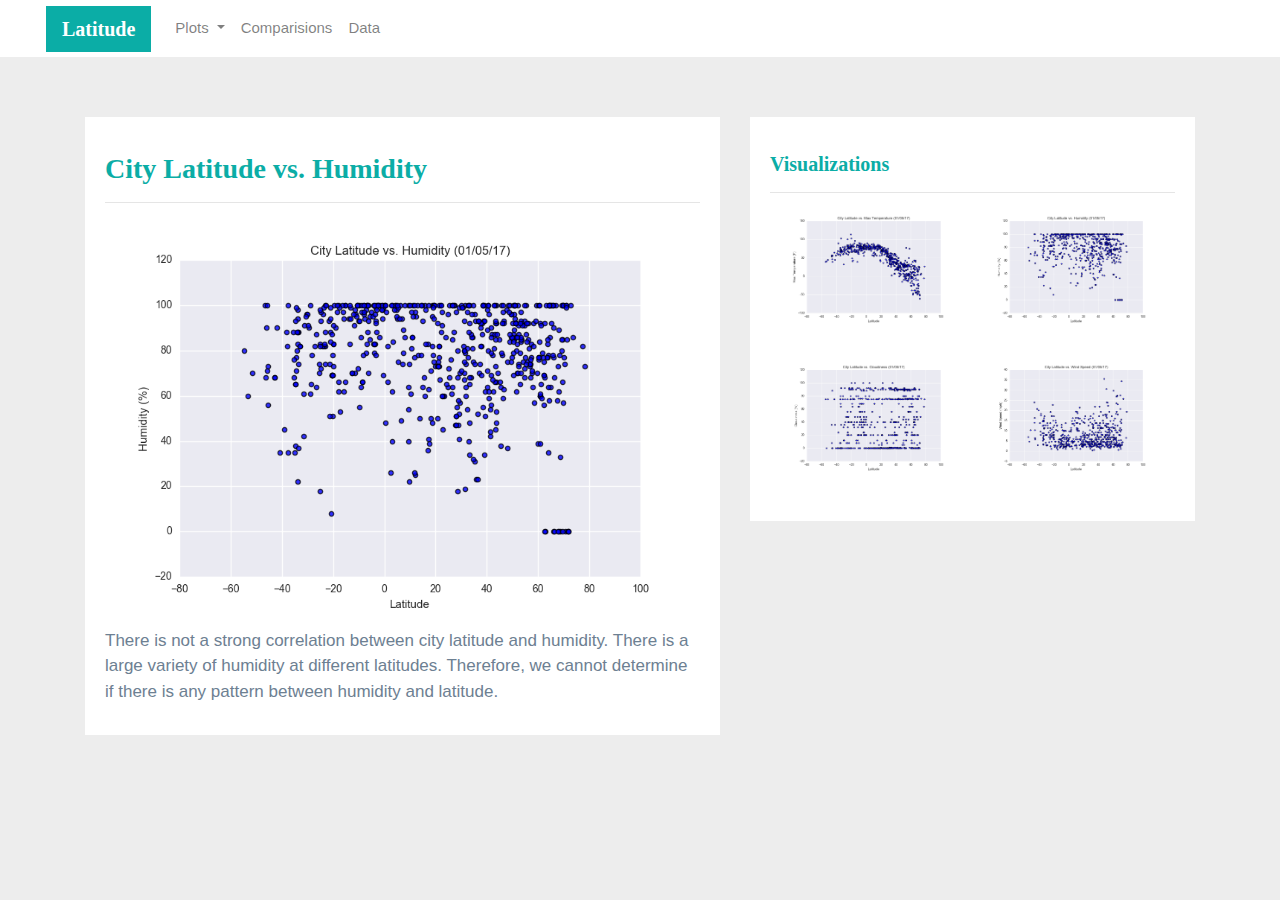
<file: humidity.html>
<html>

<head>
    <meta charset="utf-8" />
    <meta http-equiv="X-UA-Compatible" content="IE=edge">
    <title>Bootstrap Visualization Dashboard</title>
    <meta name="viewport" content="width=device-width, initial initial-scale=1">

    <!-- Bootstrap CSS-->
    <link rel="stylesheet" href="https://stackpath.bootstrapcdn.com/bootstrap/4.3.1/css/bootstrap.min.css" integrity="sha384-ggOyR0iXCbMQv3Xipma34MD+dH/1fQ784/j6cY/iJTQUOhcWr7x9JvoRxT2MZw1T" crossorigin="anonymous">

    <!-- CSS Link -->
    <link rel="stylesheet" href="style.css">
</head>

<body>
    <!-- Navigation Section -->
    <div class="navigation">
        <nav class="navbar navbar-expand-lg navbar-light">
                <a class="navbar-brand" style="background-color: #0BADA6;" href="index.html">Latitude</a>
                <button class="navbar-toggler border border-white" type="button" data-toggle="collapse" data-target="#navbarNavDropdown"
                aria-controls="navbarNavDropdown" aria-expanded="false" aria-label="Toggle navigation">
                <span class="navbar-toggler-icon"></span>
                </button>
            <div class="collapse navbar-collapse" id="navbarNavDropdown">
                <u1 class="navbar-nav m1-auto">
                    <li class="nav-item dropdown">
                        <a class="nav-link dropdown-toggle" href="#" id="navbarDropdownMenuLink" data-toggle="dropdown"
                            aria-haspopup="true" aria-expanded="false">
                            Plots
                         </a>
                        <div class="dropdown-menu" aria-labelledby="navbarDropdownMenuLink">
                            <a class="dropdown-item" href="max_temperature.html">Max Temperature</a>
                            <a class="dropdown-item" href="humidity.html">Humidity</a>
                            <a class="dropdown-item" href="cloudiness.html">Cloudiness</a>
                            <a class="dropdown-item" href="wind_speed.html">Wind Speed</a>
                        </div>
                    </li>
                    <li class="nav-item">
                        <a class="nav-link" href="comparisons.html">Comparisions</a>
                    </li>
                    <li class="nav-item">
                        <a class="nav-link" href="data.html">Data</a>
                </u1>
            </div>
        </nav>
    </div>
    <!-- Content Section -->
    <div class="container">
        <div class="row">
            <div class="col-lg-7 col-md-12">
                <!-- Left Box -->
                <div class="box">
                    <h3 class="title">City Latitude vs. Humidity</h3>
                    <hr>
                    <img src="Resources/Images/Fig2.png" class="img-fluid" height="400" length="400" alt="Max Temperature Graph">
                    <p>There is not a strong correlation between city latitude and humidity. There is a large variety of humidity at different latitudes. Therefore, we cannot determine if there is any pattern between humidity and latitude.</p>
                </div>
    </div>
    <div class="col-lg-5 col-md-12">
        <!-- Right Box -->
        <div class="box">
            <h5 class="title">Visualizations</h5>
            <hr>


           <div class="container">
                <div class="row" style="padding-bottom: 30px;">
                    <div class="col-6">
                        <a href="max_temperature.html">
                            <img class="img-fluid" src="Resources/Images/Fig1.png" height="125" length="100" alt="Max Temperature Image">
                        </a>
                    </div>
                    <div class="col-6">
                        <a href="humidity.html">
                            <img class="img-fluid" src="Resources/Images/Fig2.png" height="125" length="100" alt="Humidity Graph">
                         </a>
                    </div>                         
                </div>

                <div class="row" style="padding-bottom: 30px;">
                    <div class="col-6">
                        <a href="cloudiness.html">
                            <img class="img-fluid" src="Resources/Images/Fig3.png" height="125" length="100" alt="Cloudiness Graph">
                        </a>
                    </div>
                    <div class="col-6">
                        <a href="wind_speed.html">
                            <img class="img-fluid" src="Resources/Images/Fig4.png" height="125" length="100" alt="Wind Speed Graph">
                        </a>
                    </div>
                </div>
           </div> 
        </div>
    </div>
    <!-- Bootstrap JS -->
    <script src="https://code.jquery.com/jquery-3.3.1.slim.min.js" integrity="sha384-q8i/X+965DzO0rT7abK41JStQIAqVgRVzpbzo5smXKp4YfRvH+8abtTE1Pi6jizo" crossorigin="anonymous"></script>
    <script src="https://cdnjs.cloudflare.com/ajax/libs/popper.js/1.14.7/umd/popper.min.js" integrity="sha384-UO2eT0CpHqdSJQ6hJty5KVphtPhzWj9WO1clHTMGa3JDZwrnQq4sF86dIHNDz0W1" crossorigin="anonymous"></script>
    <script src="https://stackpath.bootstrapcdn.com/bootstrap/4.3.1/js/bootstrap.min.js" integrity="sha384-JjSmVgyd0p3pXB1rRibZUAYoIIy6OrQ6VrjIEaFf/nJGzIxFDsf4x0xIM+B07jRM" crossorigin="anonymous"></script>
</body>
</html>
</file>
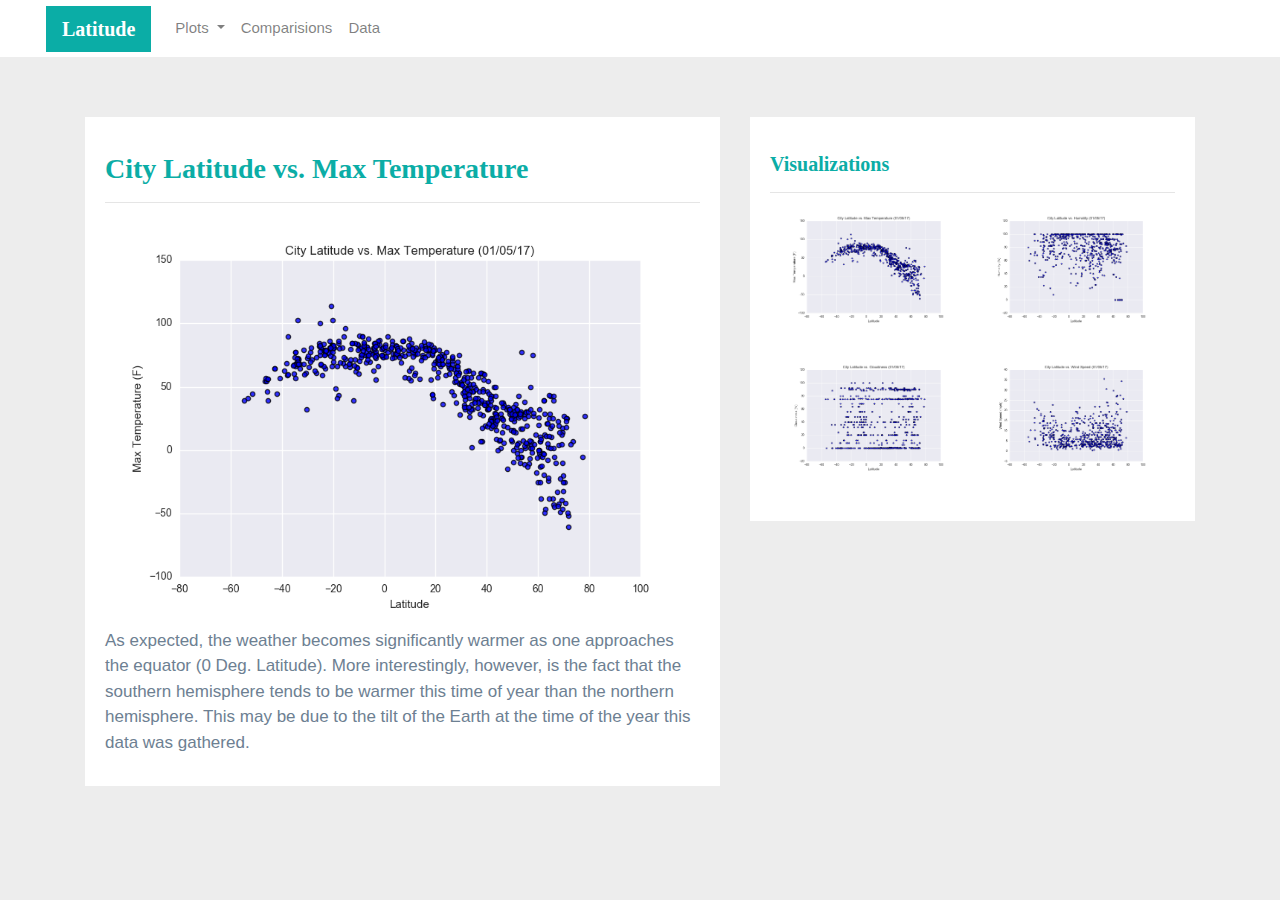
<file: max_temperature.html>
<html>

<head>
    <meta charset="utf-8" />
    <meta http-equiv="X-UA-Compatible" content="IE=edge">
    <title>Bootstrap Visualization Dashboard</title>
    <meta name="viewport" content="width=device-width, initial initial-scale=1">

    <!-- Bootstrap CSS-->
    <link rel="stylesheet" href="https://stackpath.bootstrapcdn.com/bootstrap/4.3.1/css/bootstrap.min.css" integrity="sha384-ggOyR0iXCbMQv3Xipma34MD+dH/1fQ784/j6cY/iJTQUOhcWr7x9JvoRxT2MZw1T" crossorigin="anonymous">

    <!-- CSS Link -->
    <link rel="stylesheet" href="style.css">
</head>

<body>
    <!-- Navigation Section -->
    <div class="navigation">
        <nav class="navbar navbar-expand-lg navbar-light">
                <a class="navbar-brand" style="background-color: #0BADA6;" href="index.html">Latitude</a>
                <button class="navbar-toggler border border-white" type="button" data-toggle="collapse" data-target="#navbarNavDropdown"
                aria-controls="navbarNavDropdown" aria-expanded="false" aria-label="Toggle navigation">
                <span class="navbar-toggler-icon"></span>
                </button>
            <div class="collapse navbar-collapse" id="navbarNavDropdown">
                <u1 class="navbar-nav m1-auto">
                    <li class="nav-item dropdown">
                        <a class="nav-link dropdown-toggle" href="#" id="navbarDropdownMenuLink" data-toggle="dropdown"
                            aria-haspopup="true" aria-expanded="false">
                            Plots
                         </a>
                        <div class="dropdown-menu" aria-labelledby="navbarDropdownMenuLink">
                            <a class="dropdown-item" href="max_temperature.html">Max Temperature</a>
                            <a class="dropdown-item" href="humidity.html">Humidity</a>
                            <a class="dropdown-item" href="cloudiness.html">Cloudiness</a>
                            <a class="dropdown-item" href="wind_speed.html">Wind Speed</a>
                        </div>
                    </li>
                    <li class="nav-item">
                        <a class="nav-link" href="comparisons.html">Comparisions</a>
                    </li>
                    <li class="nav-item">
                        <a class="nav-link" href="data.html">Data</a>
                </u1>
            </div>
        </nav>
    </div>
    <!-- Content Section -->
    <div class="container">
        <div class="row">
            <div class="col-lg-7 col-md-12">
                <!-- Left Box -->
                <div class="box">
                    <h3 class="title"> City Latitude vs. Max Temperature</h3>
                    <hr>
                    <img src="Resources/Images/Fig1.png" class="img-fluid" height="400" length="400" alt="Max Temperature Graph">
                    <p>As expected, the weather becomes significantly warmer as one approaches the equator (0 Deg. Latitude). More interestingly, however, is the fact that the southern hemisphere tends to be warmer this time of year than the northern hemisphere. This may be due to the tilt of the Earth at the time of the year this data was gathered.</p>
                </div>
    </div>
    <div class="col-lg-5 col-md-12">
        <!-- Right Box -->
        <div class="box">
            <h5 class="title">Visualizations</h5>
            <hr>


           <div class="container">
                <div class="row" style="padding-bottom: 30px;">
                    <div class="col-6">
                        <a href="max_temperature.html">
                            <img class="img-fluid" src="Resources/Images/Fig1.png" height="125" length="100" alt="Max Temperature Image">
                        </a>
                    </div>
                    <div class="col-6">
                        <a href="humidity.html">
                            <img class="img-fluid" src="Resources/Images/Fig2.png" height="125" length="100" alt="Humidity Graph">
                         </a>
                    </div>                         
                </div>

                <div class="row" style="padding-bottom: 30px;">
                    <div class="col-6">
                        <a href="cloudiness.html">
                            <img class="img-fluid" src="Resources/Images/Fig3.png" height="125" length="100" alt="Cloudiness Graph">
                        </a>
                    </div>
                    <div class="col-6">
                        <a href="wind_speed.html">
                            <img class="img-fluid" src="Resources/Images/Fig4.png" height="125" length="100" alt="Wind Speed Graph">
                        </a>
                    </div>
                </div>
           </div> 
        </div>
    </div>
    <!-- Bootstrap JS -->
    <script src="https://code.jquery.com/jquery-3.3.1.slim.min.js" integrity="sha384-q8i/X+965DzO0rT7abK41JStQIAqVgRVzpbzo5smXKp4YfRvH+8abtTE1Pi6jizo" crossorigin="anonymous"></script>
    <script src="https://cdnjs.cloudflare.com/ajax/libs/popper.js/1.14.7/umd/popper.min.js" integrity="sha384-UO2eT0CpHqdSJQ6hJty5KVphtPhzWj9WO1clHTMGa3JDZwrnQq4sF86dIHNDz0W1" crossorigin="anonymous"></script>
    <script src="https://stackpath.bootstrapcdn.com/bootstrap/4.3.1/js/bootstrap.min.js" integrity="sha384-JjSmVgyd0p3pXB1rRibZUAYoIIy6OrQ6VrjIEaFf/nJGzIxFDsf4x0xIM+B07jRM" crossorigin="anonymous"></script>
</body>
</html>
</file>
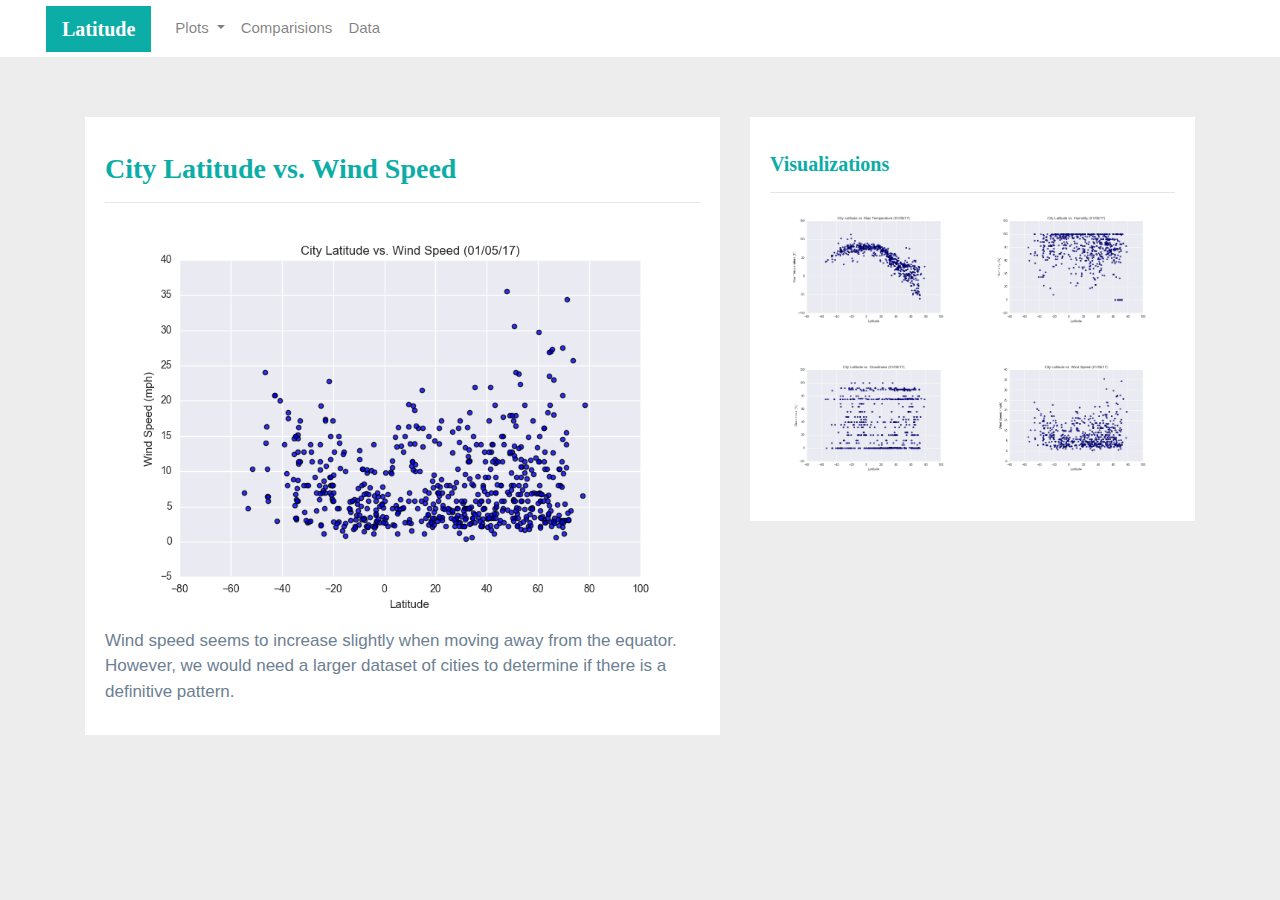
<file: wind_speed.html>
<html>

<head>
    <meta charset="utf-8" />
    <meta http-equiv="X-UA-Compatible" content="IE=edge">
    <title>Bootstrap Visualization Dashboard</title>
    <meta name="viewport" content="width=device-width, initial initial-scale=1">

    <!-- Bootstrap CSS-->
    <link rel="stylesheet" href="https://stackpath.bootstrapcdn.com/bootstrap/4.3.1/css/bootstrap.min.css" integrity="sha384-ggOyR0iXCbMQv3Xipma34MD+dH/1fQ784/j6cY/iJTQUOhcWr7x9JvoRxT2MZw1T" crossorigin="anonymous">

    <!-- CSS Link -->
    <link rel="stylesheet" href="style.css">
</head>

<body>
    <!-- Navigation Section -->
    <div class="navigation">
        <nav class="navbar navbar-expand-lg navbar-light">
                <a class="navbar-brand" style="background-color: #0BADA6;" href="index.html">Latitude</a>
                <button class="navbar-toggler border border-white" type="button" data-toggle="collapse" data-target="#navbarNavDropdown"
                aria-controls="navbarNavDropdown" aria-expanded="false" aria-label="Toggle navigation">
                <span class="navbar-toggler-icon"></span>
                </button>
            <div class="collapse navbar-collapse" id="navbarNavDropdown">
                <u1 class="navbar-nav m1-auto">
                    <li class="nav-item dropdown">
                        <a class="nav-link dropdown-toggle" href="#" id="navbarDropdownMenuLink" data-toggle="dropdown"
                            aria-haspopup="true" aria-expanded="false">
                            Plots
                         </a>
                        <div class="dropdown-menu" aria-labelledby="navbarDropdownMenuLink">
                            <a class="dropdown-item" href="max_temperature.html">Max Temperature</a>
                            <a class="dropdown-item" href="humidity.html">Humidity</a>
                            <a class="dropdown-item" href="cloudiness.html">Cloudiness</a>
                            <a class="dropdown-item" href="wind_speed.html">Wind Speed</a>
                        </div>
                    </li>
                    <li class="nav-item">
                        <a class="nav-link" href="comparisons.html">Comparisions</a>
                    </li>
                    <li class="nav-item">
                        <a class="nav-link" href="data.html">Data</a>
                </u1>
            </div>
        </nav>
    </div>
    <!-- Content Section -->
    <div class="container">
        <div class="row">
            <div class="col-lg-7 col-md-12">
                <!-- Left Box -->
                <div class="box">
                    <h3 class="title">City Latitude vs. Wind Speed</h3>
                    <hr>
                    <img src="Resources/Images/Fig4.png" class="img-fluid" height="400" length="400" alt="Max Temperature Graph">
                    <p>Wind speed seems to increase slightly when moving away from the equator. However, we would need a larger dataset of cities to determine if there is a definitive pattern.</p>
                </div>
    </div>
    <div class="col-lg-5 col-md-12">
        <!-- Right Box -->
        <div class="box">
            <h5 class="title">Visualizations</h5>
            <hr>


           <div class="container">
                <div class="row" style="padding-bottom: 30px;">
                    <div class="col-6">
                        <a href="max_temperature.html">
                            <img class="img-fluid" src="Resources/Images/Fig1.png" height="125" length="100" alt="Max Temperature Image">
                        </a>
                    </div>
                    <div class="col-6">
                        <a href="humidity.html">
                            <img class="img-fluid" src="Resources/Images/Fig2.png" height="125" length="100" alt="Humidity Graph">
                         </a>
                    </div>                         
                </div>

                <div class="row" style="padding-bottom: 30px;">
                    <div class="col-6">
                        <a href="cloudiness.html">
                            <img class="img-fluid" src="Resources/Images/Fig3.png" height="125" length="100" alt="Cloudiness Graph">
                        </a>
                    </div>
                    <div class="col-6">
                        <a href="wind_speed.html">
                            <img class="img-fluid" src="Resources/Images/Fig4.png" height="125" length="100" alt="Wind Speed Graph">
                        </a>
                    </div>
                </div>
           </div> 
        </div>
    </div>
    <!-- Bootstrap JS -->
    <script src="https://code.jquery.com/jquery-3.3.1.slim.min.js" integrity="sha384-q8i/X+965DzO0rT7abK41JStQIAqVgRVzpbzo5smXKp4YfRvH+8abtTE1Pi6jizo" crossorigin="anonymous"></script>
    <script src="https://cdnjs.cloudflare.com/ajax/libs/popper.js/1.14.7/umd/popper.min.js" integrity="sha384-UO2eT0CpHqdSJQ6hJty5KVphtPhzWj9WO1clHTMGa3JDZwrnQq4sF86dIHNDz0W1" crossorigin="anonymous"></script>
    <script src="https://stackpath.bootstrapcdn.com/bootstrap/4.3.1/js/bootstrap.min.js" integrity="sha384-JjSmVgyd0p3pXB1rRibZUAYoIIy6OrQ6VrjIEaFf/nJGzIxFDsf4x0xIM+B07jRM" crossorigin="anonymous"></script>
</body>
</html>
</file>
<file: style.css>
/* Body */
body{
    background-color: #ededed;
}

/* Navbar */
.navbar{
    max-height: 57px;
}
.navigation .navbar-brand{
    color: white;
    margin-left: 30px;
    padding: inherit;
    font-weight: bold;
    background-color: #0BADA6;
    font-family: Georgia, 'Times New Roman', Times, serif;
}
.navbar{
    background-color: white;
    font-size: 15px;
}
.active, .dropdown-menu .dropdown-item:active a:hover{
    background-color: #e7e7e7 !important;
}
.dropdown-item{
    color: #6D8092 !important;
}
.dropdown .dropdown-menu .dropdown-item:active, .dropdown .dropdown-menu .dropdown-item:hover{
    background-color: #e7e7e7 !important;
}
a{
    color: #6D8092;
    font-size: 15px;
}
.nav-link:hover{
    background-color: #e7e7e7 !important;
}
.navbar-brand:hover{
color: rgb(175, 175, 175) !important
}
/* Title */
.title{
    color: #0BADA6;
    font-family: Georgia, 'Times New Roman', Times, serif;
    font-weight: bolder;
    padding-top: 25px;
}
/* Paragraph */
p{
    color: #6D8092;
    font-family: Arial, Helvetica, sans-serif;
    font-size: 17px;
}
/* Box Class */
.box{
    margin-top: 60px;
    margin-bottom: 62px;
    padding: 10px 20px 15px;
    color: black;
    background-color: white;
}
/* Table */
.table{
    font-size: 15px;
    border-top-color: rgb(138, 7, 7) !important;
}
</file>
